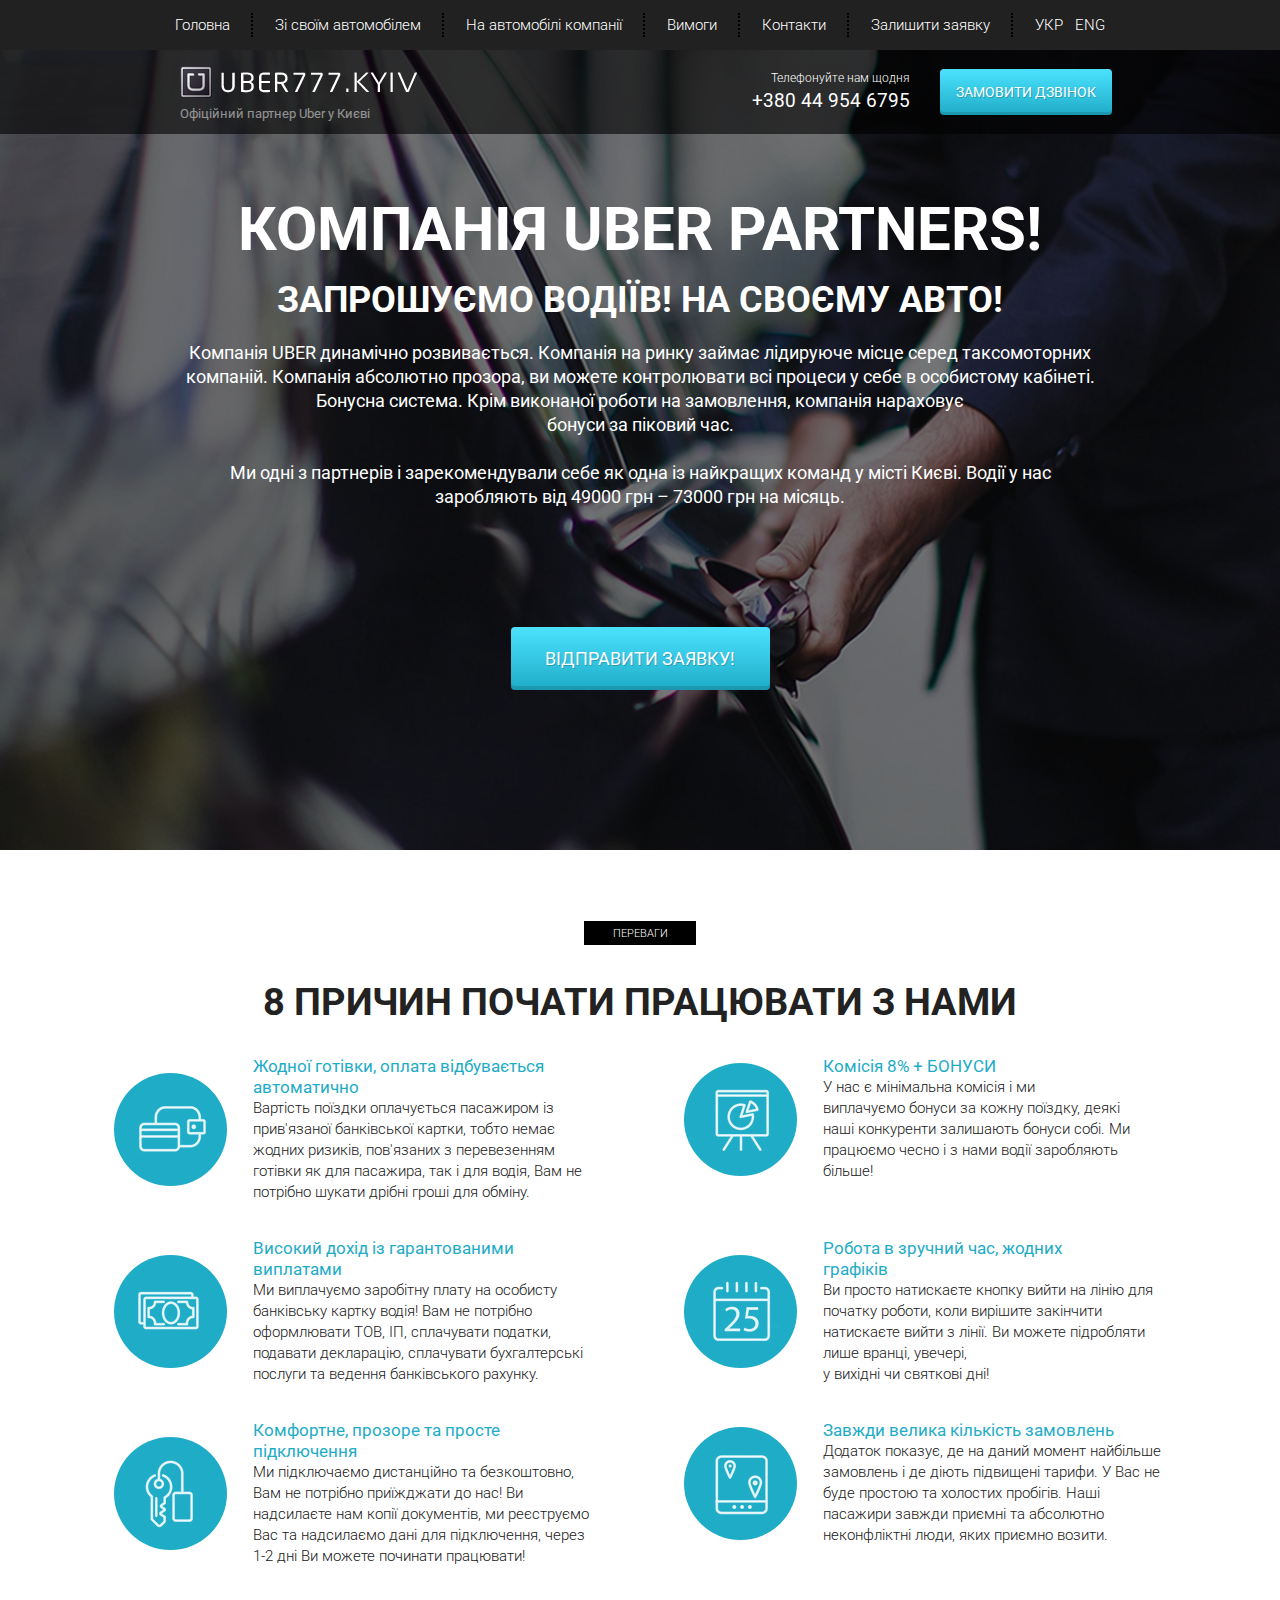
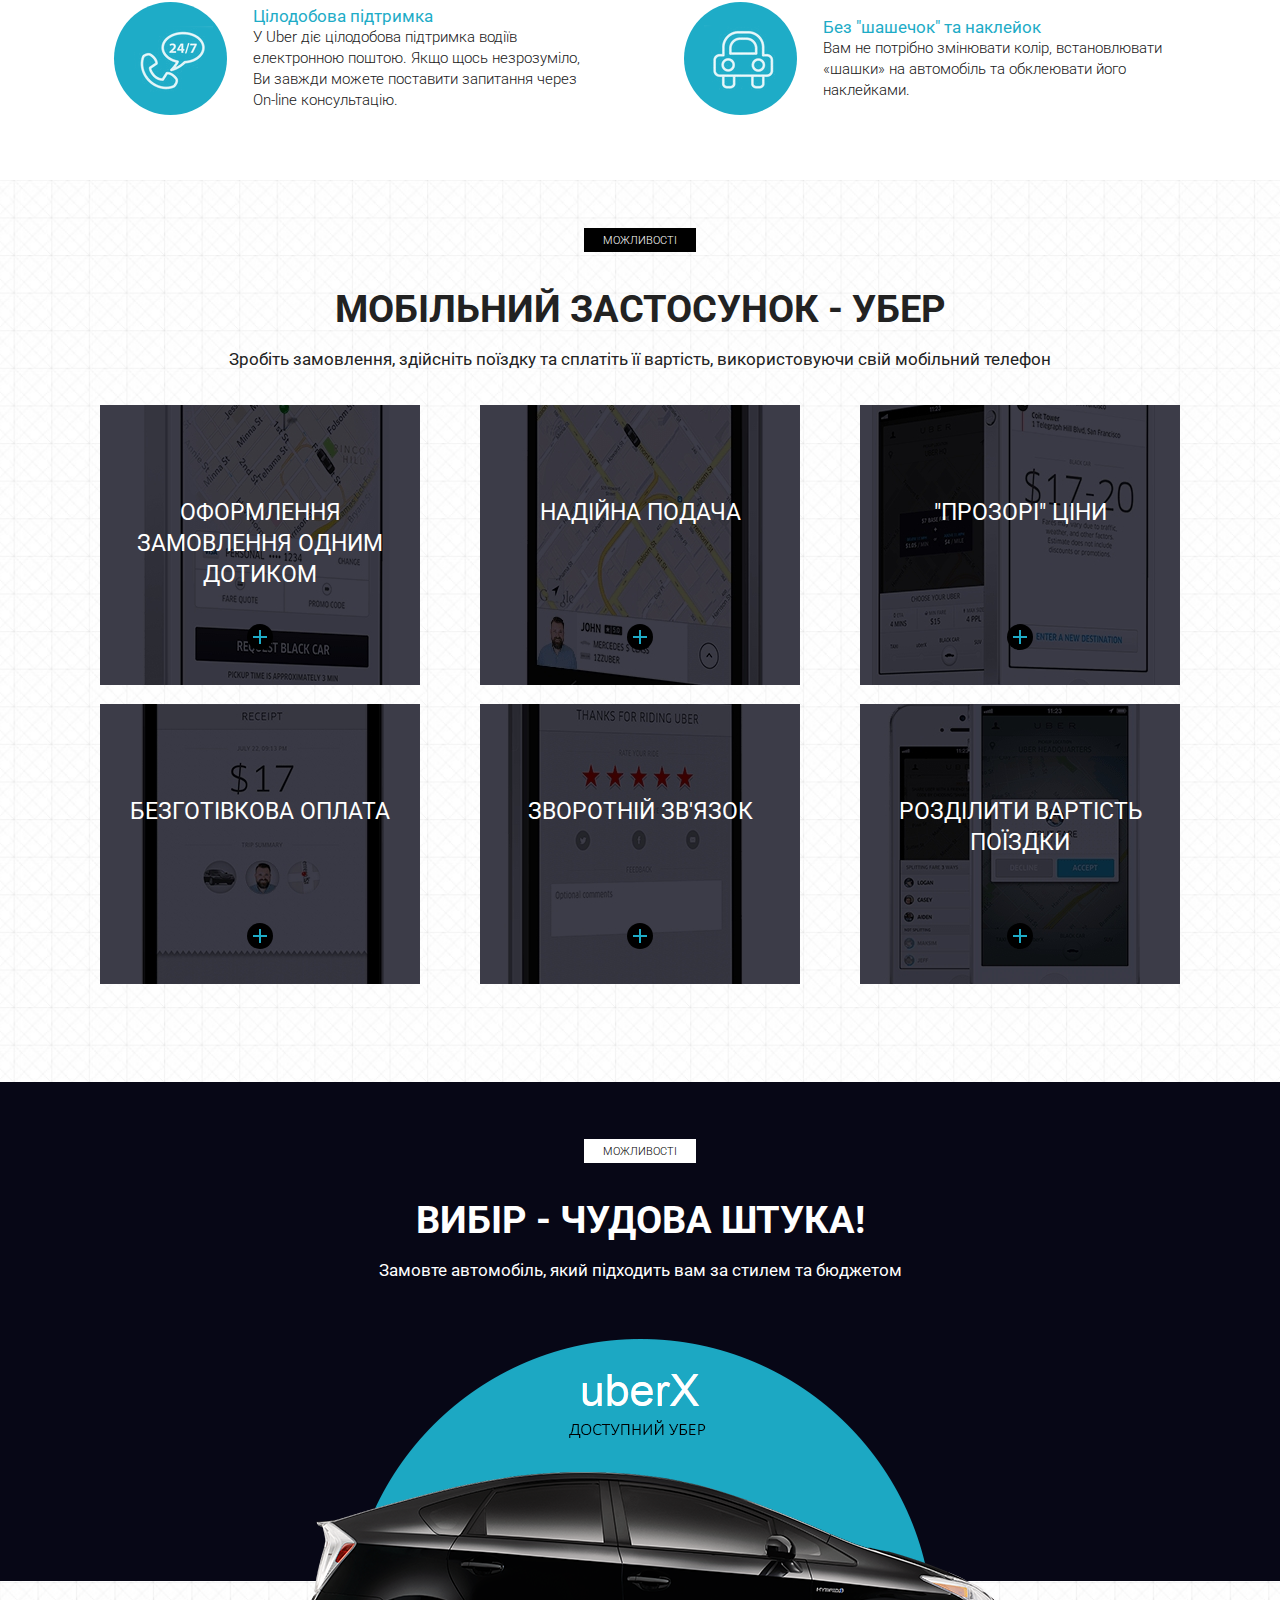
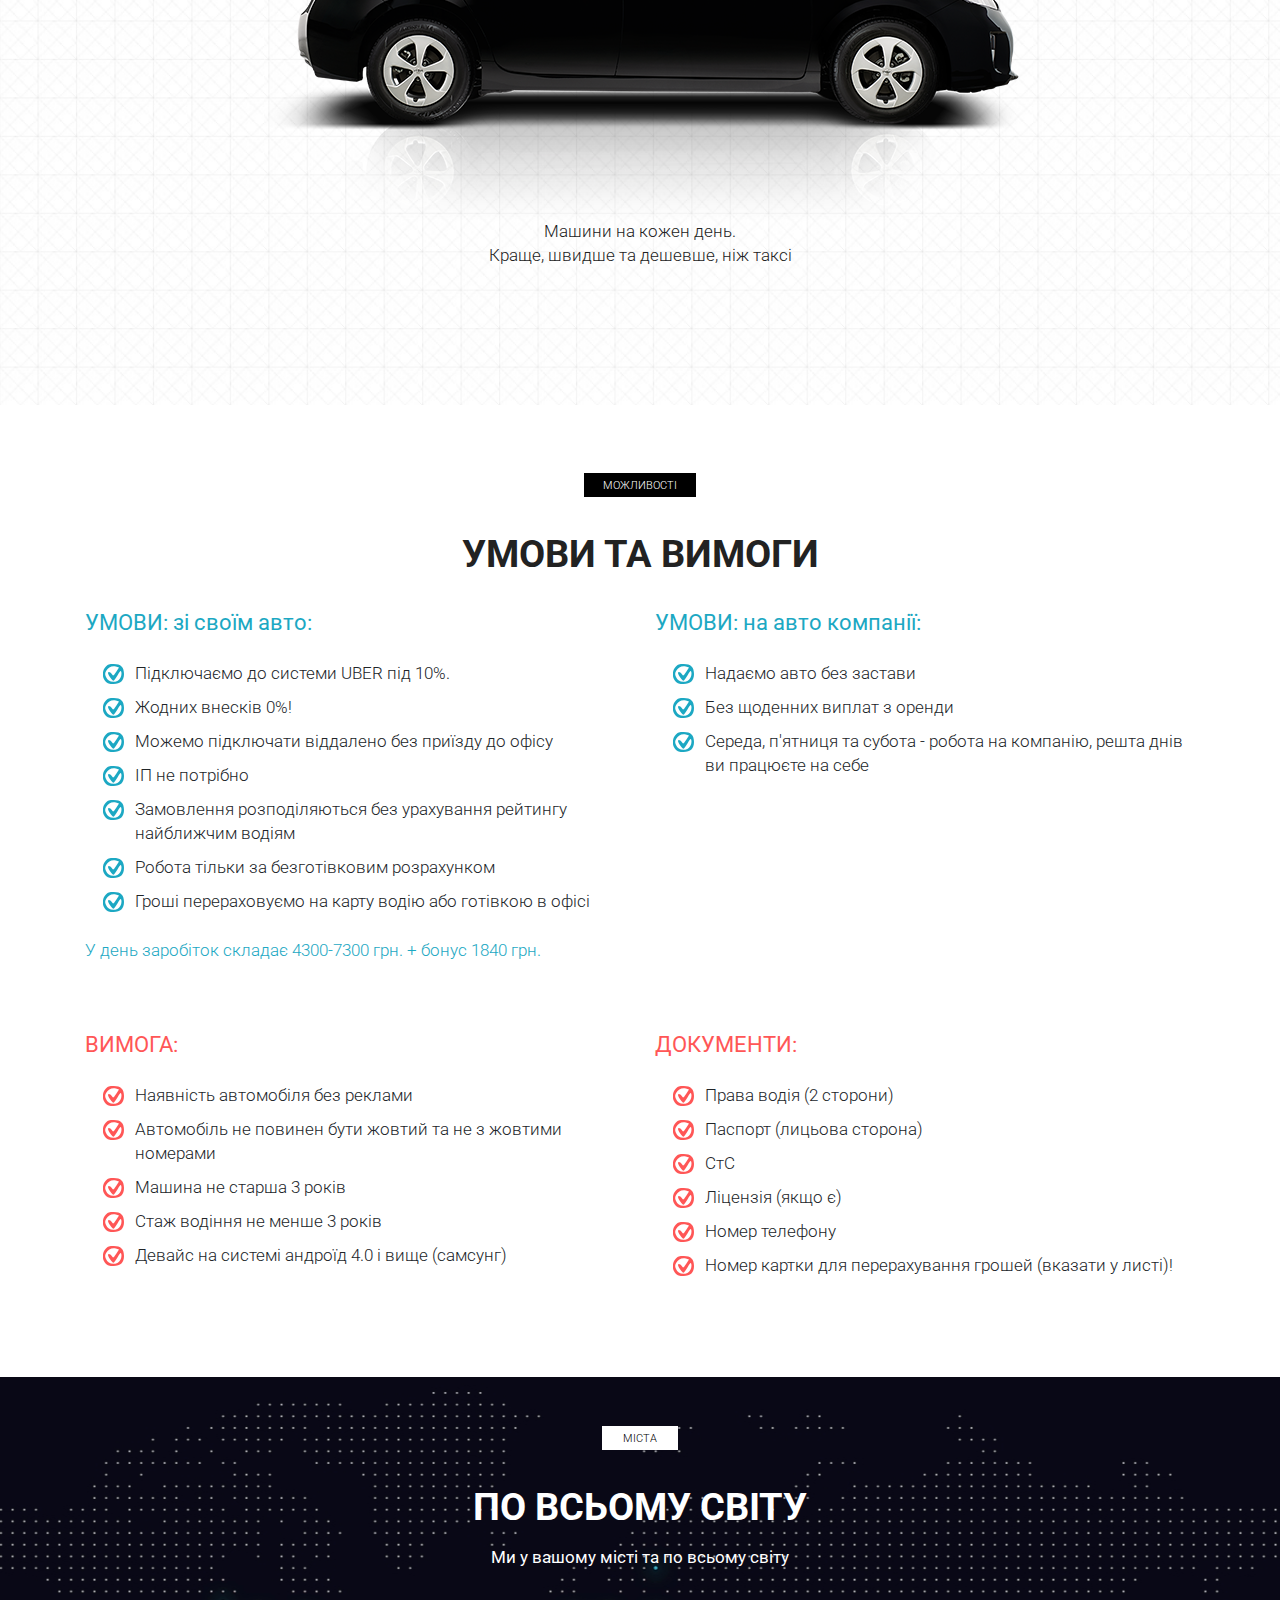
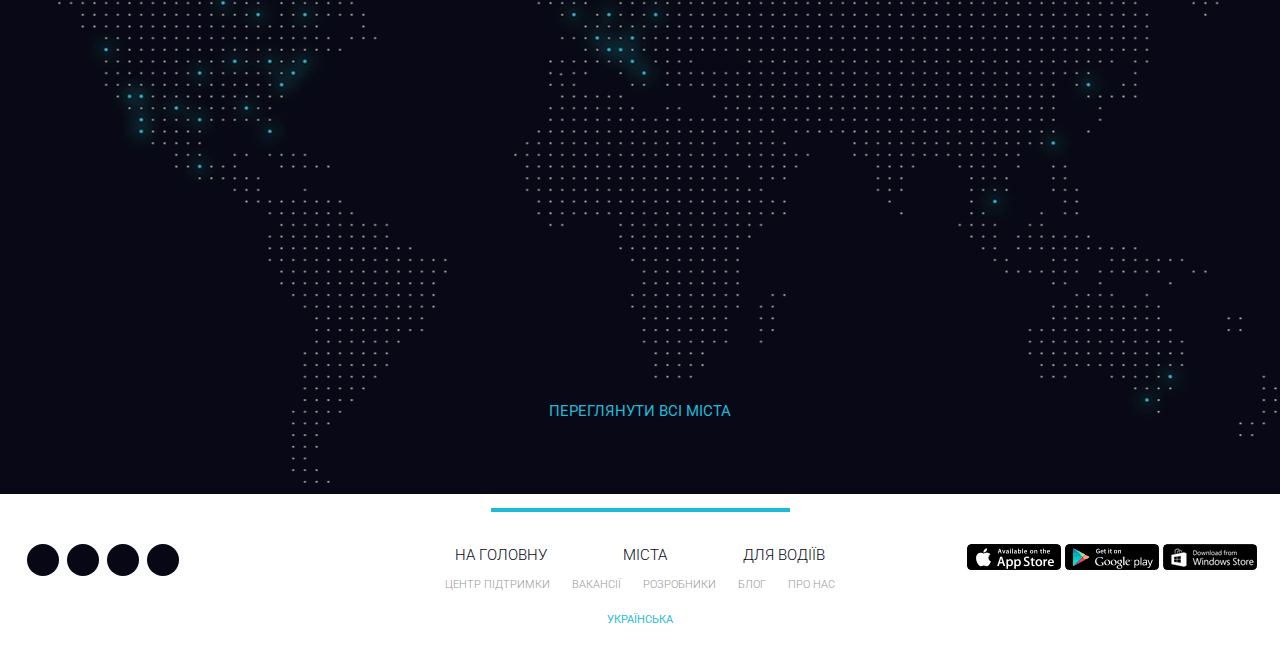
<file: index.html>
<!DOCTYPE html>
<html lang="uk">
<head>
    <meta charset="UTF-8">
    <meta name="viewport" content="width=device-width, initial-scale=1.0">
    <meta http-equiv="X-UA-Compatible" content="ie=edge">
    <title>Uber</title>
    <link rel="shortcut icon" href="icons/favicon.ico" type="image/x-icon">
    <link href="https://fonts.googleapis.com/css?family=Roboto:300,400,700&amp;subset=cyrillic-ext" rel="stylesheet">
    <link rel="stylesheet" href="css/bootstrap-reboot.min.css">
    <link rel="stylesheet" href="css/bootstrap-grid.min.css">
    <link rel="stylesheet" href="https://use.fontawesome.com/releases/v5.8.2/css/all.css" integrity="sha384-oS3vJWv+0UjzBfQzYUhtDYW+Pj2yciDJxpsK1OYPAYjqT085Qq/1cq5FLXAZQ7Ay" crossorigin="anonymous">
    <link rel="stylesheet" href="css/style.min.css">
</head>
<body>
    <header>
        <nav>
            <div class="container">
                <ul class="menu">
                    <li class="menu_item"><a href="#" class="menu_link">Головна</a></li>
                    <li class="menu_item"><a href="#require" class="menu_link">Зі своїм автомобілем</a></li>
                    <li class="menu_item"><a href="#require" class="menu_link">На автомобілі компанії</a></li>
                    <li class="menu_item"><a href="#require" class="menu_link">Вимоги</a></li>
                    <li class="menu_item"><a href="#" class="menu_link">Контакти</a></li>
                    <li class="menu_item"><a href="#" class="menu_link">Залишити заявку</a></li>
                    <div class="language">
                        <a href="#" class="ua menu_link">УКР</a>
                        |
                        <a href="eng/src/index.html" class="eng menu_link">ENG</a>
                    </div>
                </ul>
            </div>
            <div class="hamburger">
                <span></span>
                <span></span>
                <span></span>
            </div>
        </nav>
        <div class="subheader">
            <div class="container">
                <div class="row">
                    <div class="col-6 col-md-4 offset-md-1">
                        <a href="#" class="subheader_logo"><img src="icons/logo_1.png" alt="logo"></a>
                        <div class="subheader_official">Офіційний партнер Uber у Києві</div>
                    </div>
    
                    <div class="xs-hidden col-md-3 offset-md-1 col-xl-2 offset-xl-2">
                        <div class="subheader_call">Телефонуйте нам щодня</div>
                        <a href="tel:+380449546795" class="subheader_phone">+380 44 954 6795</a>
                    </div>
    
                    <div class="col-6 col-md-3">
                        <a href="tel:+380449546795" class="xs-visible subheader_phone">+380 44 954 6795</a>
                        <button class="subheader_btn">замовити дзвінок</button>
                    </div>
                </div>
            </div>
        </div>
    </header>

    <section class="promo">
        <div class="container">
            <div class="row">
                <div class="col-md-12 offset-md-0 col-lg-10 offset-lg-1">
                    <h1 class="promo_header">КОМПАНІЯ UBER PARTNERS!</h1>
                    <h2 class="promo_subheader">ЗАПРОШУЄМО ВОДІЇВ! НА СВОЄМУ АВТО!</h2>
                        <div class="promo_descr">Компанія UBER динамічно розвивається. Компанія на ринку займає лідируюче місце серед таксомоторних компаній. Компанія абсолютно прозора, ви можете контролювати всі процеси у себе в особистому кабінеті. Бонусна система. Крім виконаної роботи на замовлення,
                        компанія нараховує
                        <br>
                        бонуси за піковий час.
                        <br><br>
                        Ми одні з партнерів і зарекомендували себе як одна із найкращих команд у місті Києві. Водії у нас заробляють від 49000 грн – 73000 грн на місяць.
                    </div>
                    <button class="promo_btn">ВІДПРАВИТИ ЗАЯВКУ!</button>
                </div>
            </div>
        </div>
    </section>

    <section class="reasons">
        <div class="container">
            <div class="label">переваги</div>
            <h2 class="title">8 причин почати працювати з нами</h2>
            <div class="row">
                <div class="col-md-6">
                    <div class="reasons_block">
                        <div class="reasons_round">
                            <img src="icons/reasons/reason_1.png" alt="reason">
                        </div>
                        <div class="reasons_descr">
                            <div class="reasons_subtitle">Жодної готівки, оплата відбувається автоматично</div>
                            <div class="reasons_text">
                                Вартість поїздки оплачується пасажиром із прив'язаної банківської картки, тобто немає жодних ризиків, пов'язаних з перевезенням готівки як для пасажира, так і для водія, Вам не потрібно шукати дрібні гроші для обміну.
                            </div>
                        </div>
                    </div>
                </div>
                <div class="col-md-6">
                    <div class="reasons_block">
                        <div class="reasons_round">
                            <img src="icons/reasons/reason_2.png" alt="reason">
                        </div>
                        <div class="reasons_descr">
                            <div class="reasons_subtitle">Комісія 8% + БОНУСИ</div>
                            <div class="reasons_text">
                                У нас є мінімальна комісія і ми
                                <br>
                                виплачуємо бонуси за кожну поїздку, 
                                деякі 
                                <br>
                                наші конкуренти залишають бонуси
                                собі. Ми працюємо чесно і з нами водії
                                заробляють більше!
                            </div>
                        </div>
                    </div>
                </div>
                <div class="col-md-6">
                    <div class="reasons_block">
                        <div class="reasons_round">
                            <img src="icons/reasons/reason_3.png" alt="reason">
                        </div>
                        <div class="reasons_descr">
                            <div class="reasons_subtitle">Високий дохід із гарантованими виплатами</div>
                            <div class="reasons_text">
                                Ми виплачуємо заробітну плату на особисту банківську картку водія! Вам не потрібно оформлювати ТОВ, ІП, сплачувати податки, подавати декларацію, сплачувати бухгалтерські послуги та ведення банківського рахунку.
                            </div>
                        </div>
                    </div>
                </div>
                <div class="col-md-6">
                    <div class="reasons_block">
                        <div class="reasons_round">
                            <img src="icons/reasons/reason_4.png" alt="reason">
                        </div>
                        <div class="reasons_descr">
                            <div class="reasons_subtitle">Робота в зручний час, жодних 
                            <br>
                            графіків</div>
                            <div class="reasons_text">
                                Ви просто натискаєте кнопку вийти на лінію для початку роботи, коли вирішите закінчити натискаєте вийти з лінії. Ви можете підробляти лише вранці, увечері, 
                                <br>
                                у вихідні чи святкові дні!
                            </div>
                        </div>
                    </div>
                </div>
                <div class="col-md-6">
                    <div class="reasons_block">
                        <div class="reasons_round">
                            <img src="icons/reasons/reason_5.png" alt="reason">
                        </div>
                        <div class="reasons_descr">
                            <div class="reasons_subtitle">Комфортне, прозоре та просте підключення</div>
                            <div class="reasons_text">
                                Ми підключаємо дистанційно та безкоштовно, Вам не потрібно приїжджати до нас! Ви надсилаєте нам копії документів, ми реєструємо Вас та надсилаємо дані для підключення, через 1-2 дні Ви можете починати працювати!
                            </div>
                        </div>
                    </div>
                </div>
                <div class="col-md-6">
                    <div class="reasons_block">
                        <div class="reasons_round">
                            <img src="icons/reasons/reason_6.png" alt="reason">
                        </div>
                        <div class="reasons_descr">
                            <div class="reasons_subtitle">Завжди велика кількість замовлень</div>
                            <div class="reasons_text">
                                Додаток показує, де на даний момент найбільше замовлень і де діють підвищені тарифи. У Вас не буде простою та холостих пробігів. Наші пасажири завжди приємні та абсолютно неконфліктні люди, яких приємно возити.
                            </div>
                        </div>
                    </div>
                </div>
                <div class="col-md-6">
                    <div class="reasons_block">
                        <div class="reasons_round">
                            <img src="icons/reasons/reason_7.png" alt="reason">
                        </div>
                        <div class="reasons_descr">
                            <div class="reasons_subtitle">Цілодобова підтримка</div>
                            <div class="reasons_text">
                                У Uber діє цілодобова підтримка водіїв електронною поштою. Якщо щось незрозуміло, Ви завжди можете поставити запитання через On-line консультацію.
                            </div>
                        </div>
                    </div>
                </div>
                <div class="col-md-6">
                    <div class="reasons_block">
                        <div class="reasons_round">
                            <img src="icons/reasons/reason_8.png" alt="reason">
                        </div>
                        <div class="reasons_descr">
                            <div class="reasons_subtitle">Без "шашечок" та наклейок</div>
                            <div class="reasons_text">
                                Вам не потрібно змінювати колір, встановлювати «шашки» на автомобіль та обклеювати його наклейками.
                            </div>
                        </div>
                    </div>
                </div>
            </div>
        </div>
    </section>

    <section class="mobile">
        <div class="container">
            <div class="label">можливості</div>
            <h2 class="title">мобільний застосунок - убер</h2>
            <div class="subtitle">Зробіть замовлення, здійсніть поїздку та сплатіть її вартість, використовуючи свій мобільний телефон</div>

            <div class="row">
                <div class="col-md-6 col-lg-4">
                    <div class="mobile_item mobile_item_1">
                        <div class="mobile_item_subtitle">
                            оформлення замовлення одним дотиком
                        </div>
                        <div class="mobile_item_plus"></div>
                    </div>
                </div>
                <div class="col-md-6 col-lg-4">
                    <div class="mobile_item mobile_item_2">
                        <div class="mobile_item_subtitle">
                            надійна подача
                        </div>
                        <div class="mobile_item_plus"></div>
                    </div>
                </div>
                <div class="col-md-6 col-lg-4">
                    <div class="mobile_item mobile_item_3">
                        <div class="mobile_item_subtitle">
                            "прозорі" ціни
                        </div>
                        <div class="mobile_item_plus"></div>
                    </div>
                </div>
                <div class="col-md-6 col-lg-4">
                    <div class="mobile_item mobile_item_4">
                        <div class="mobile_item_subtitle">
                            безготівкова оплата
                        </div>
                        <div class="mobile_item_plus"></div>
                    </div>
                </div>
                <div class="col-md-6 col-lg-4">
                    <div class="mobile_item mobile_item_5">
                        <div class="mobile_item_subtitle">
                            Зворотній зв'язок
                        </div>
                        <div class="mobile_item_plus"></div>
                    </div>
                </div>
                <div class="col-md-6 col-lg-4">
                    <div class="mobile_item mobile_item_6">
                        <div class="mobile_item_subtitle">
                            розділити вартість поїздки
                        </div>
                        <div class="mobile_item_plus"></div>
                    </div>
                </div>
            </div>
        </div>
    </section>

    <section class="choice">
        <div class="container">
            <div class="black"></div>
            <div class="label label_white">можливості</div>
            <h2 class="title title_white hidden-320">Вибір - чудова штука!</h2>
            <div class="subtitle subtitle_white hidden-320">Замовте автомобіль, який підходить вам за стилем та бюджетом</div>

            <img src="img/car.png" alt="uber car" class="choice_img">
            <div class="choice_descr">
                Машини на кожен день.<br>
                Краще, швидше та дешевше, ніж таксі
            </div>
        </div>
    </section>

    <section class="require" id="require">
        <div class="container">
            <div class="label">можливості</div>
            <h2 class="title">умови та вимоги</h2>
        <div class="row">
            <div class="col-md-6">
                <div class="require_block">
                    <div class="require_title">
                        УМОВИ: зі своїм авто:
                    </div>
                    <ul class="require_list">
                        <li>Підключаємо до системи UBER під 10%.</li>
                        <li>
                            Жодних внесків 0%!
                        </li>
                        <li>
                            Можемо підключати віддалено без приїзду до офісу
                        </li>
                        <li>
                            ІП не потрібно
                        </li>
                        <li>
                            Замовлення розподіляються без урахування рейтингу найближчим водіям
                        </li>
                        <li>
                            Робота тільки за безготівковим розрахунком
                        </li>
                        <li>
                            Гроші перераховуємо на карту водію або готівкою в офісі
                        </li>
                    </ul>
                    <div class="require_descr">
                        У день заробіток складає 4300-7300 грн. + бонус 1840 грн.
                    </div>
                </div>
            </div>
            <div class="col-md-6">
                <div class="require_block">
                    <div class="require_title">
                        УМОВИ: на авто компанії:
                    </div>
                    <ul class="require_list">
                        <li>
                            Надаємо авто без застави
                        </li>
                        <li>
                            Без щоденних виплат з оренди
                        </li>
                        <li>
                            Середа, п'ятниця та субота - робота на компанію, решта днів ви працюєте на себе
                        </li>
                    </ul>
                </div>
            </div>
            <div class="col-md-6">
                <div class="require_block require_block_nmb warning">
                    <div class="require_title">
                        ВИМОГА:
                    </div>
                    <ul class="require_list">
                        <li>
                            Наявність автомобіля без реклами
                        </li>
                        <li>
                            Автомобіль не повинен бути жовтий та не з жовтими номерами
                        </li>
                        <li>
                            Машина не старша 3 років
                        </li>
                        <li>
                            Стаж водіння не менше 3 років
                        </li>
                        <li>
                            Девайс на системі андроїд 4.0 і вище (самсунг)
                        </li>
                    </ul>
                </div>
            </div>
            <div class="col-md-6">
                <div class="require_block require_block_nmb warning">
                    <div class="require_title">
                        ДОКУМЕНТИ:
                    </div>
                    <ul class="require_list">
                        <li>
                            Права водія (2 сторони)
                        </li>
                        <li>
                            Паспорт (лицьова сторона)
                        </li>
                        <li>
                            СтС
                        </li>
                        <li>
                            Ліцензія (якщо є)
                        </li>
                        <li>
                            Номер телефону
                        </li>
                        <li>
                            Номер картки для перерахування грошей (вказати у листі)!
                        </li>
                    </ul>
                </div>
            </div>
        </div>
        </div>
    </section>

    <section class="world">
        <div class="container">
            <div class="label label_white label_min">міста</div>
            <h2 class="title title_white">По всьому світу</h2>
            <div class="subtitle subtitle_white">Ми у вашому місті та по всьому світу</div>

            <a href="#" class="world_link">переглянути всі міста</a>
        </div>
    </section>

    <footer>
        <div class="footer_divider"></div>
        <div class="footer_wrapper">
            <div>
                <div class="footer_social">
                    <a href="https://www.facebook.com/uber" class="footer_social_item">
                        <i class="fab fa-facebook-f"></i>
                    </a>
                    <a href="https://twitter.com/uber" class="footer_social_item">
                        <i class="fab fa-twitter"></i>
                    </a>
                    <a href="https://www.linkedin.com/company/uber-com" class="footer_social_item">
                        <i class="fab fa-linkedin"></i>
                    </a>
                    <a href="https://www.instagram.com/uber/" class="footer_social_item">
                        <i class="fab fa-instagram"></i>
                    </a>
                </div>
            </div>
            <div>
                <div class="footer_links">
                    <div class="footer_links_main">
                        <a href="#">На головну</a>
                        <a href="#">міста</a>
                        <a href="#">для водіїв</a>
                    </div>
                    <div class="footer_links_sub">
                        <a href="#">центр підтримки</a>
                        <a href="#">вакансії</a>
                        <a href="#">розробники</a>
                        <a href="#">блог</a>
                        <a href="#">про нас</a>
                    </div>
                    <a href="#" class="footer_links_lang">Українська</a>
                </div>
            </div>
            <div>
                <div class="footer_mobile">
                    <a href="https://apps.apple.com/us/app/uber-request-a-ride/id368677368">
                        <img src="img/app_store.png" alt="App Store">
                    </a>
                    <a href="https://play.google.com/store/apps/details?id=com.ubercab&hl=uk&gl=US">
                        <img src="img/google_play.png" alt="Google play">
                    </a>
                    <a href="https://apps.microsoft.com/store/detail/uber/9WZDNCRFHXRD?hl=en-us&gl=US">
                        <img src="img/windows_store.png" alt="Windows store">
                    </a>
                </div>
            </div>
        </div>
    </footer>

    <script src="js/script.js"></script>
</body>
</html>
</file>
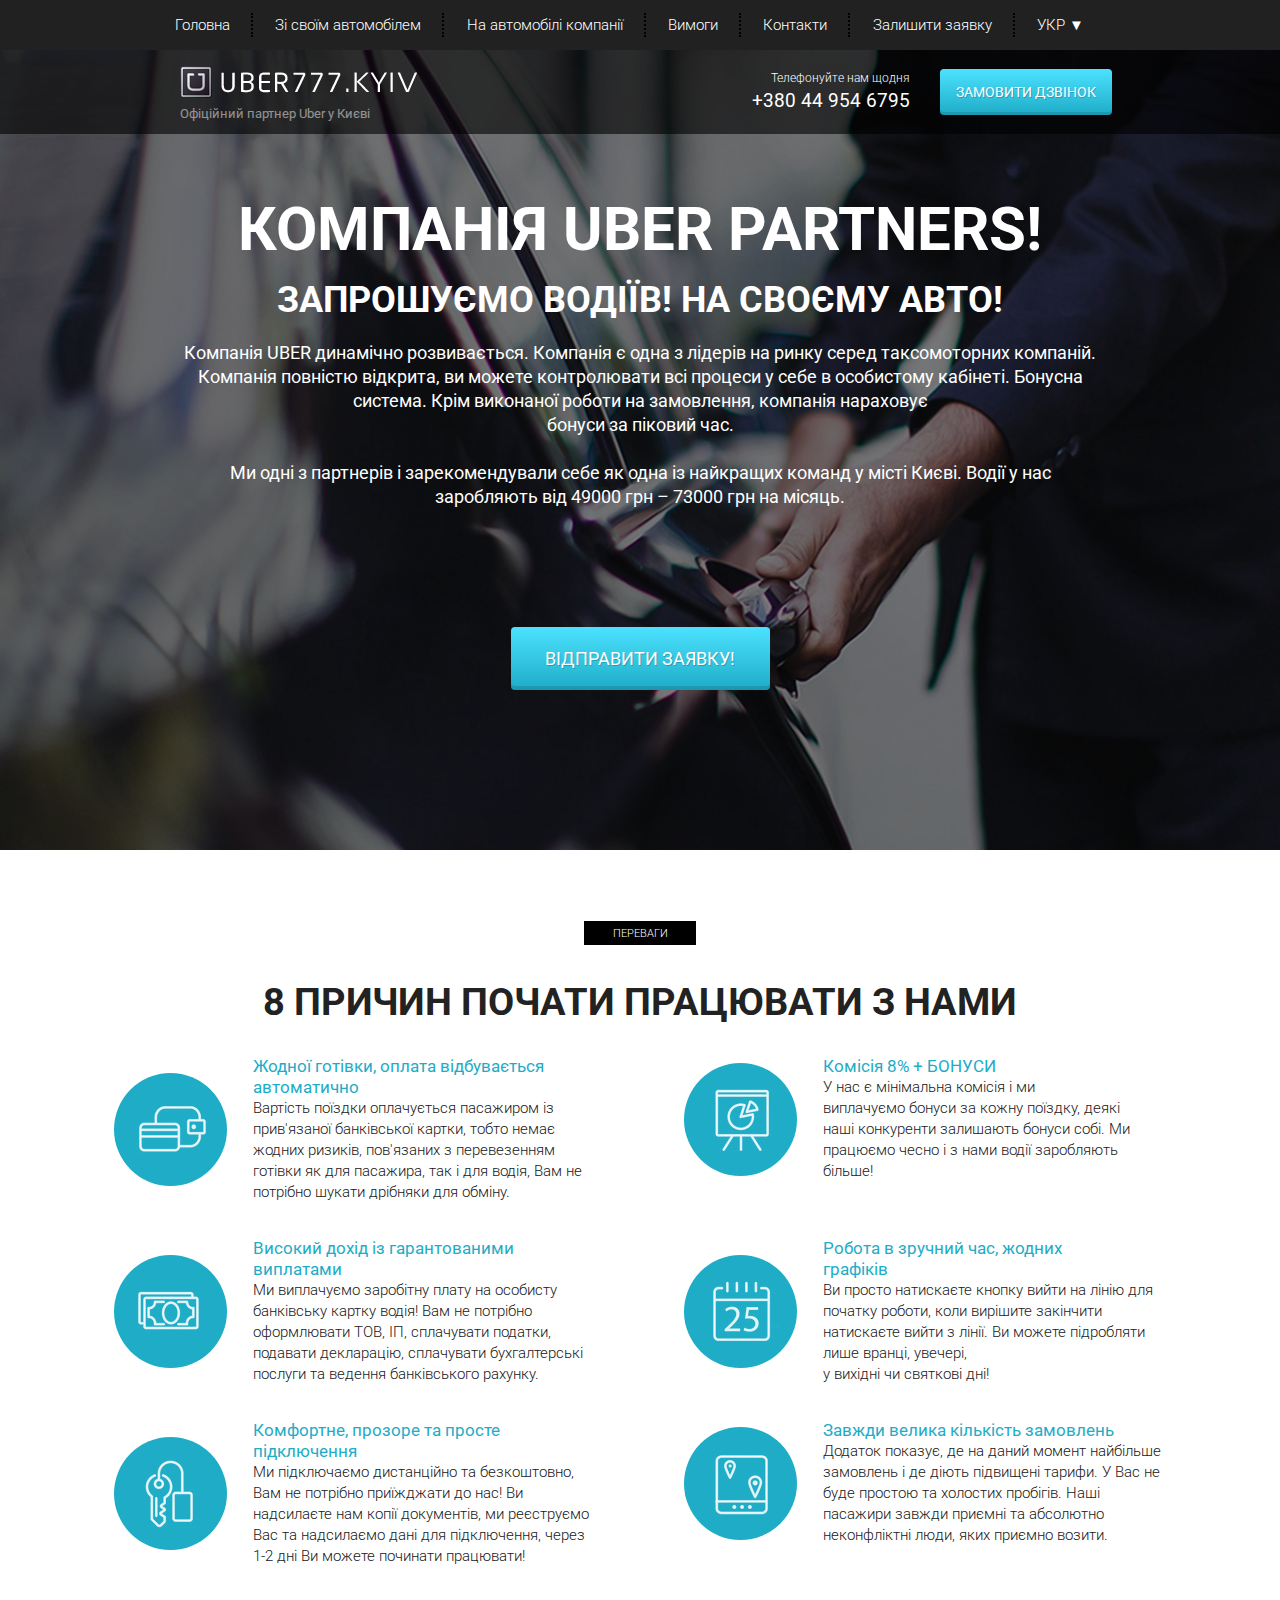
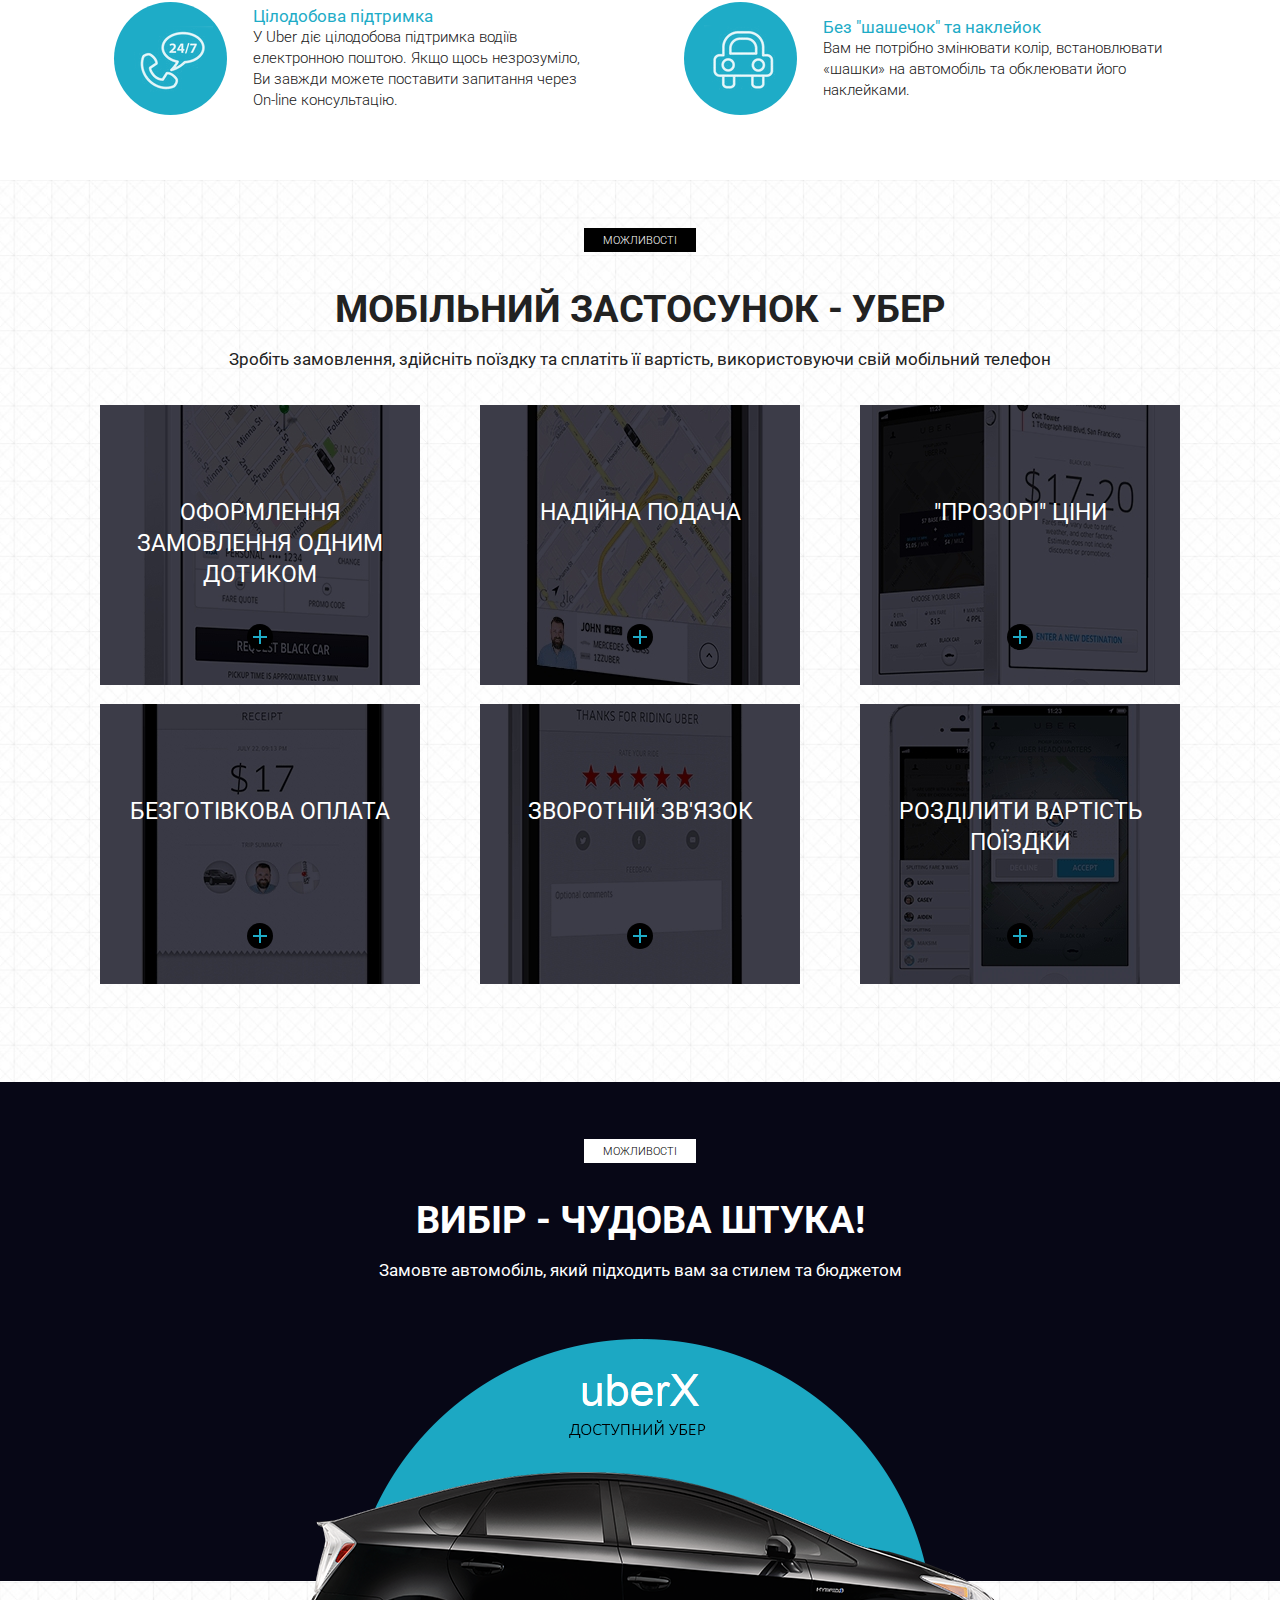
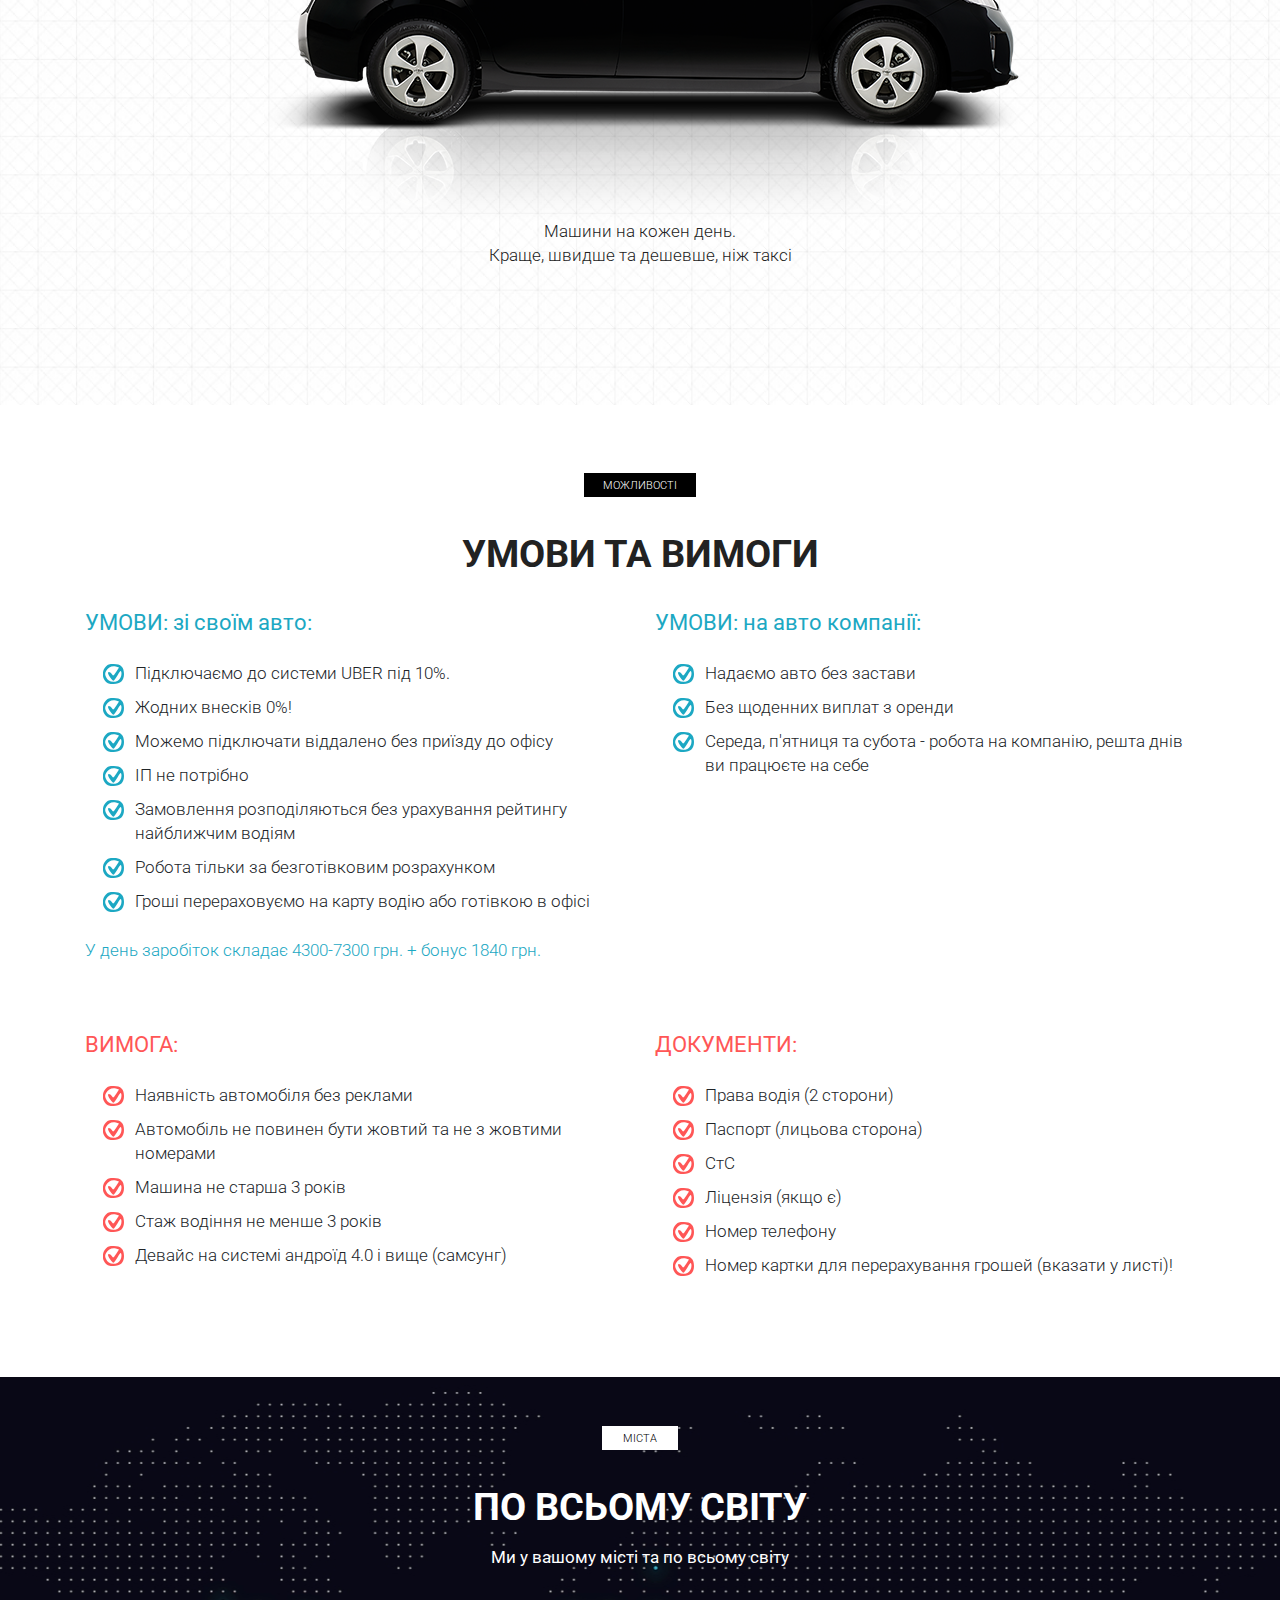
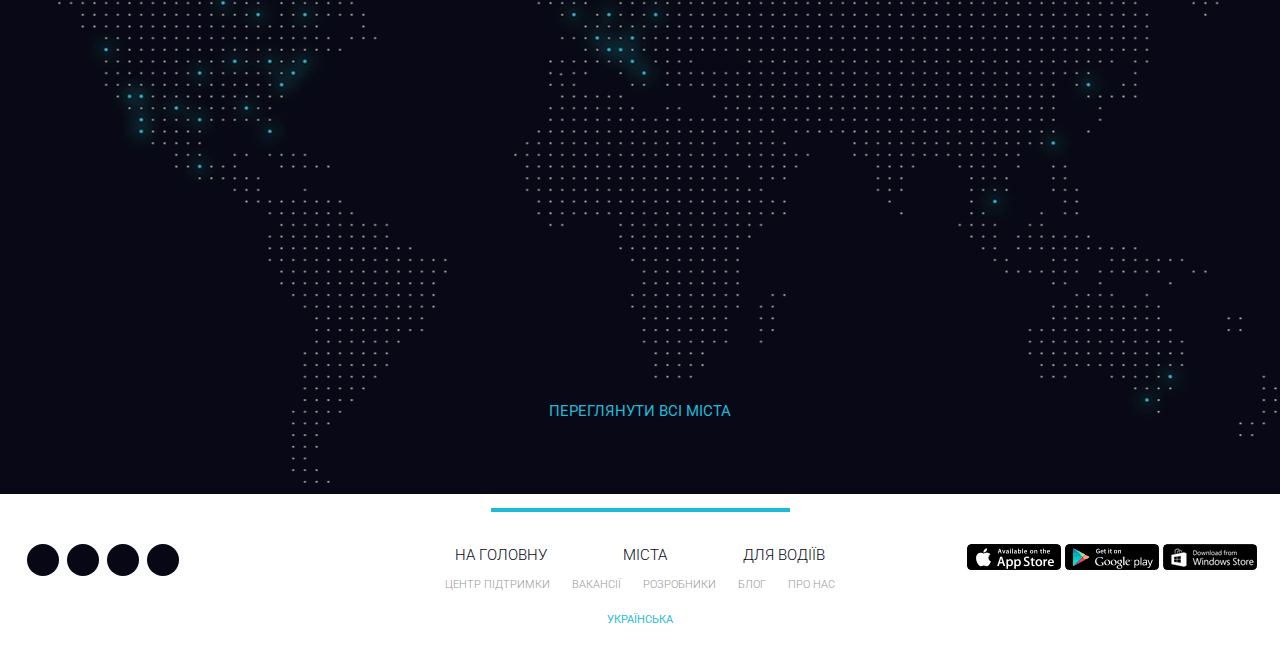
<file: css/index.html>
<!DOCTYPE html>
<html lang="uk">
<head>
    <meta charset="UTF-8">
    <meta name="viewport" content="width=device-width, initial-scale=1.0">
    <meta http-equiv="X-UA-Compatible" content="ie=edge">
    <title>Uber</title>
    <link rel="shortcut icon" href="icons/favicon.ico" type="image/x-icon">
    <link href="https://fonts.googleapis.com/css?family=Roboto:300,400,700&amp;subset=cyrillic-ext" rel="stylesheet">
    <link rel="stylesheet" href="css/bootstrap-reboot.min.css">
    <link rel="stylesheet" href="css/bootstrap-grid.min.css">
    <link rel="stylesheet" href="https://use.fontawesome.com/releases/v5.8.2/css/all.css" integrity="sha384-oS3vJWv+0UjzBfQzYUhtDYW+Pj2yciDJxpsK1OYPAYjqT085Qq/1cq5FLXAZQ7Ay" crossorigin="anonymous">
    <link rel="stylesheet" href="css/style.min.css">
</head>
<body>
    <header>
        <nav>
            <div class="container">
                <ul class="menu">
                    <li class="menu_item"><a href="#" class="menu_link">Головна</a></li>
                    <li class="menu_item"><a href="#require" class="menu_link">Зі своїм автомобілем</a></li>
                    <li class="menu_item"><a href="#require" class="menu_link">На автомобілі компанії</a></li>
                    <li class="menu_item"><a href="#require" class="menu_link">Вимоги</a></li>
                    <li class="menu_item"><a href="#" class="menu_link">Контакти</a></li>
                    <li class="menu_item"><a href="#" class="menu_link">Залишити заявку</a></li>
                    <li class="menu_item language_mobile">
                        <a href="index.html" class="ua menu_link">УКР</a>
                        <a href="eng/src/index.html" class="eng menu_link">ENG</a>
                        <a href="de/src/index.html" class="deu menu_link">DEU</a>
                    </li>
                    <li class="menu_item menu_dropdown"><a href="#" class="menu_link language">УКР ▼</a>
                        <ul class="language_content">
                            <a href="index.html" class="menu_link">УКР</a>
                            <a href="eng/src/index.html" class="menu_link">ENG</a>
                            <a href="de/src/index.html" class="menu_link">DEU</a>
                        </ul>
                    </li>
                </ul>
            </div>
            <div class="hamburger">
                <span></span>
                <span></span>
                <span></span>
            </div>
        </nav>
        <div class="subheader">
            <div class="container">
                <div class="row">
                    <div class="col-6 col-md-4 offset-md-1">
                        <a href="#" class="subheader_logo"><img src="icons/logo_1.png" alt="logo"></a>
                        <div class="subheader_official">Офіційний партнер Uber у Києві</div>
                    </div>
    
                    <div class="xs-hidden col-md-3 offset-md-1 col-xl-2 offset-xl-2">
                        <div class="subheader_call">Телефонуйте нам щодня</div>
                        <a href="tel:+380449546795" class="subheader_phone">+380 44 954 6795</a>
                    </div>
    
                    <div class="col-6 col-md-3">
                        <a href="tel:+380449546795" class="xs-visible subheader_phone">+380 44 954 6795</a>
                        <button class="subheader_btn">замовити дзвінок</button>
                    </div>
                </div>
            </div>
        </div>
    </header>

    <section class="promo">
        <div class="container">
            <div class="row">
                <div class="col-md-12 offset-md-0 col-lg-10 offset-lg-1">
                    <h1 class="promo_header">КОМПАНІЯ UBER PARTNERS!</h1>
                    <h2 class="promo_subheader">ЗАПРОШУЄМО ВОДІЇВ! НА СВОЄМУ АВТО!</h2>
                        <div class="promo_descr">Компанія UBER динамічно розвивається. Компанія є одна з лідерів на ринку серед таксомоторних компаній. Компанія повністю відкрита, ви можете контролювати всі процеси у себе в особистому кабінеті. Бонусна система. Крім виконаної роботи на замовлення,
                        компанія нараховує
                        <br>
                        бонуси за піковий час.
                        <br><br>
                        Ми одні з партнерів і зарекомендували себе як одна із найкращих команд у місті Києві. Водії у нас заробляють від 49000 грн – 73000 грн на місяць.
                    </div>
                    <button class="promo_btn">ВІДПРАВИТИ ЗАЯВКУ!</button>
                </div>
            </div>
        </div>
    </section>

    <section class="reasons">
        <div class="container">
            <div class="label">переваги</div>
            <h2 class="title">8 причин почати працювати з нами</h2>
            <div class="row">
                <div class="col-md-6">
                    <div class="reasons_block">
                        <div class="reasons_round">
                            <img src="icons/reasons/reason_1.png" alt="reason">
                        </div>
                        <div class="reasons_descr">
                            <div class="reasons_subtitle">Жодної готівки, оплата відбувається автоматично</div>
                            <div class="reasons_text">
                                Вартість поїздки оплачується пасажиром із прив'язаної банківської картки, тобто немає жодних ризиків, пов'язаних з перевезенням готівки як для пасажира, так і для водія, Вам не потрібно шукати дрібняки для обміну.
                            </div>
                        </div>
                    </div>
                </div>
                <div class="col-md-6">
                    <div class="reasons_block">
                        <div class="reasons_round">
                            <img src="icons/reasons/reason_2.png" alt="reason">
                        </div>
                        <div class="reasons_descr">
                            <div class="reasons_subtitle">Комісія 8% + БОНУСИ</div>
                            <div class="reasons_text">
                                У нас є мінімальна комісія і ми
                                <br>
                                виплачуємо бонуси за кожну поїздку, 
                                деякі 
                                <br>
                                наші конкуренти залишають бонуси
                                собі. Ми працюємо чесно і з нами водії
                                заробляють більше!
                            </div>
                        </div>
                    </div>
                </div>
                <div class="col-md-6">
                    <div class="reasons_block">
                        <div class="reasons_round">
                            <img src="icons/reasons/reason_3.png" alt="reason">
                        </div>
                        <div class="reasons_descr">
                            <div class="reasons_subtitle">Високий дохід із гарантованими виплатами</div>
                            <div class="reasons_text">
                                Ми виплачуємо заробітну плату на особисту банківську картку водія! Вам не потрібно оформлювати ТОВ, ІП, сплачувати податки, подавати декларацію, сплачувати бухгалтерські послуги та ведення банківського рахунку.
                            </div>
                        </div>
                    </div>
                </div>
                <div class="col-md-6">
                    <div class="reasons_block">
                        <div class="reasons_round">
                            <img src="icons/reasons/reason_4.png" alt="reason">
                        </div>
                        <div class="reasons_descr">
                            <div class="reasons_subtitle">Робота в зручний час, жодних 
                            <br>
                            графіків</div>
                            <div class="reasons_text">
                                Ви просто натискаєте кнопку вийти на лінію для початку роботи, коли вирішите закінчити натискаєте вийти з лінії. Ви можете підробляти лише вранці, увечері, 
                                <br>
                                у вихідні чи святкові дні!
                            </div>
                        </div>
                    </div>
                </div>
                <div class="col-md-6">
                    <div class="reasons_block">
                        <div class="reasons_round">
                            <img src="icons/reasons/reason_5.png" alt="reason">
                        </div>
                        <div class="reasons_descr">
                            <div class="reasons_subtitle">Комфортне, прозоре та просте підключення</div>
                            <div class="reasons_text">
                                Ми підключаємо дистанційно та безкоштовно, Вам не потрібно приїжджати до нас! Ви надсилаєте нам копії документів, ми реєструємо Вас та надсилаємо дані для підключення, через 1-2 дні Ви можете починати працювати!
                            </div>
                        </div>
                    </div>
                </div>
                <div class="col-md-6">
                    <div class="reasons_block">
                        <div class="reasons_round">
                            <img src="icons/reasons/reason_6.png" alt="reason">
                        </div>
                        <div class="reasons_descr">
                            <div class="reasons_subtitle">Завжди велика кількість замовлень</div>
                            <div class="reasons_text">
                                Додаток показує, де на даний момент найбільше замовлень і де діють підвищені тарифи. У Вас не буде простою та холостих пробігів. Наші пасажири завжди приємні та абсолютно неконфліктні люди, яких приємно возити.
                            </div>
                        </div>
                    </div>
                </div>
                <div class="col-md-6">
                    <div class="reasons_block">
                        <div class="reasons_round">
                            <img src="icons/reasons/reason_7.png" alt="reason">
                        </div>
                        <div class="reasons_descr">
                            <div class="reasons_subtitle">Цілодобова підтримка</div>
                            <div class="reasons_text">
                                У Uber діє цілодобова підтримка водіїв електронною поштою. Якщо щось незрозуміло, Ви завжди можете поставити запитання через On-line консультацію.
                            </div>
                        </div>
                    </div>
                </div>
                <div class="col-md-6">
                    <div class="reasons_block">
                        <div class="reasons_round">
                            <img src="icons/reasons/reason_8.png" alt="reason">
                        </div>
                        <div class="reasons_descr">
                            <div class="reasons_subtitle">Без "шашечок" та наклейок</div>
                            <div class="reasons_text">
                                Вам не потрібно змінювати колір, встановлювати «шашки» на автомобіль та обклеювати його наклейками.
                            </div>
                        </div>
                    </div>
                </div>
            </div>
        </div>
    </section>

    <section class="mobile">
        <div class="container">
            <div class="label">можливості</div>
            <h2 class="title">мобільний застосунок - убер</h2>
            <div class="subtitle">Зробіть замовлення, здійсніть поїздку та сплатіть її вартість, використовуючи свій мобільний телефон</div>

            <div class="row">
                <div class="col-md-6 col-lg-4">
                    <div class="mobile_item mobile_item_1">
                        <div class="mobile_item_subtitle">
                            оформлення замовлення одним дотиком
                        </div>
                        <div class="mobile_item_plus"></div>
                    </div>
                </div>
                <div class="col-md-6 col-lg-4">
                    <div class="mobile_item mobile_item_2">
                        <div class="mobile_item_subtitle">
                            надійна подача
                        </div>
                        <div class="mobile_item_plus"></div>
                    </div>
                </div>
                <div class="col-md-6 col-lg-4">
                    <div class="mobile_item mobile_item_3">
                        <div class="mobile_item_subtitle">
                            "прозорі" ціни
                        </div>
                        <div class="mobile_item_plus"></div>
                    </div>
                </div>
                <div class="col-md-6 col-lg-4">
                    <div class="mobile_item mobile_item_4">
                        <div class="mobile_item_subtitle">
                            безготівкова оплата
                        </div>
                        <div class="mobile_item_plus"></div>
                    </div>
                </div>
                <div class="col-md-6 col-lg-4">
                    <div class="mobile_item mobile_item_5">
                        <div class="mobile_item_subtitle">
                            Зворотній зв'язок
                        </div>
                        <div class="mobile_item_plus"></div>
                    </div>
                </div>
                <div class="col-md-6 col-lg-4">
                    <div class="mobile_item mobile_item_6">
                        <div class="mobile_item_subtitle">
                            розділити вартість поїздки
                        </div>
                        <div class="mobile_item_plus"></div>
                    </div>
                </div>
            </div>
        </div>
    </section>

    <section class="choice">
        <div class="container">
            <div class="black"></div>
            <div class="label label_white">можливості</div>
            <h2 class="title title_white hidden-320">Вибір - чудова штука!</h2>
            <div class="subtitle subtitle_white hidden-320">Замовте автомобіль, який підходить вам за стилем та бюджетом</div>

            <img src="img/car.png" alt="uber car" class="choice_img">
            <div class="choice_descr">
                Машини на кожен день.<br>
                Краще, швидше та дешевше, ніж таксі
            </div>
        </div>
    </section>

    <section class="require" id="require">
        <div class="container">
            <div class="label">можливості</div>
            <h2 class="title">умови та вимоги</h2>
        <div class="row">
            <div class="col-md-6">
                <div class="require_block">
                    <div class="require_title">
                        УМОВИ: зі своїм авто:
                    </div>
                    <ul class="require_list">
                        <li>Підключаємо до системи UBER під 10%.</li>
                        <li>
                            Жодних внесків 0%!
                        </li>
                        <li>
                            Можемо підключати віддалено без приїзду до офісу
                        </li>
                        <li>
                            ІП не потрібно
                        </li>
                        <li>
                            Замовлення розподіляються без урахування рейтингу найближчим водіям
                        </li>
                        <li>
                            Робота тільки за безготівковим розрахунком
                        </li>
                        <li>
                            Гроші перераховуємо на карту водію або готівкою в офісі
                        </li>
                    </ul>
                    <div class="require_descr">
                        У день заробіток складає 4300-7300 грн. + бонус 1840 грн.
                    </div>
                </div>
            </div>
            <div class="col-md-6">
                <div class="require_block">
                    <div class="require_title">
                        УМОВИ: на авто компанії:
                    </div>
                    <ul class="require_list">
                        <li>
                            Надаємо авто без застави
                        </li>
                        <li>
                            Без щоденних виплат з оренди
                        </li>
                        <li>
                            Середа, п'ятниця та субота - робота на компанію, решта днів ви працюєте на себе
                        </li>
                    </ul>
                </div>
            </div>
            <div class="col-md-6">
                <div class="require_block require_block_nmb warning">
                    <div class="require_title">
                        ВИМОГА:
                    </div>
                    <ul class="require_list">
                        <li>
                            Наявність автомобіля без реклами
                        </li>
                        <li>
                            Автомобіль не повинен бути жовтий та не з жовтими номерами
                        </li>
                        <li>
                            Машина не старша 3 років
                        </li>
                        <li>
                            Стаж водіння не менше 3 років
                        </li>
                        <li>
                            Девайс на системі андроїд 4.0 і вище (самсунг)
                        </li>
                    </ul>
                </div>
            </div>
            <div class="col-md-6">
                <div class="require_block require_block_nmb warning">
                    <div class="require_title">
                        ДОКУМЕНТИ:
                    </div>
                    <ul class="require_list">
                        <li>
                            Права водія (2 сторони)
                        </li>
                        <li>
                            Паспорт (лицьова сторона)
                        </li>
                        <li>
                            СтС
                        </li>
                        <li>
                            Ліцензія (якщо є)
                        </li>
                        <li>
                            Номер телефону
                        </li>
                        <li>
                            Номер картки для перерахування грошей (вказати у листі)!
                        </li>
                    </ul>
                </div>
            </div>
        </div>
        </div>
    </section>

    <section class="world">
        <div class="container">
            <div class="label label_white label_min">міста</div>
            <h2 class="title title_white">По всьому світу</h2>
            <div class="subtitle subtitle_white">Ми у вашому місті та по всьому світу</div>

            <a href="#" class="world_link">переглянути всі міста</a>
        </div>
    </section>

    <footer>
        <div class="footer_divider"></div>
        <div class="footer_wrapper">
            <div>
                <div class="footer_social">
                    <a href="https://www.facebook.com/uber" class="footer_social_item">
                        <i class="fab fa-facebook-f"></i>
                    </a>
                    <a href="https://twitter.com/uber" class="footer_social_item">
                        <i class="fab fa-twitter"></i>
                    </a>
                    <a href="https://www.linkedin.com/company/uber-com" class="footer_social_item">
                        <i class="fab fa-linkedin"></i>
                    </a>
                    <a href="https://www.instagram.com/uber/" class="footer_social_item">
                        <i class="fab fa-instagram"></i>
                    </a>
                </div>
            </div>
            <div>
                <div class="footer_links">
                    <div class="footer_links_main">
                        <a href="#">На головну</a>
                        <a href="#">міста</a>
                        <a href="#">для водіїв</a>
                    </div>
                    <div class="footer_links_sub">
                        <a href="#">центр підтримки</a>
                        <a href="#">вакансії</a>
                        <a href="#">розробники</a>
                        <a href="#">блог</a>
                        <a href="#">про нас</a>
                    </div>
                    <a href="#" class="footer_links_lang">Українська</a>
                </div>
            </div>
            <div>
                <div class="footer_mobile">
                    <a href="https://apps.apple.com/us/app/uber-request-a-ride/id368677368">
                        <img src="img/app_store.png" alt="App Store">
                    </a>
                    <a href="https://play.google.com/store/apps/details?id=com.ubercab&hl=uk&gl=US">
                        <img src="img/google_play.png" alt="Google play">
                    </a>
                    <a href="https://apps.microsoft.com/store/detail/uber/9WZDNCRFHXRD?hl=en-us&gl=US">
                        <img src="img/windows_store.png" alt="Windows store">
                    </a>
                </div>
            </div>
        </div>
    </footer>

    <script src="js/script.js"></script>
</body>
</html>
</file>
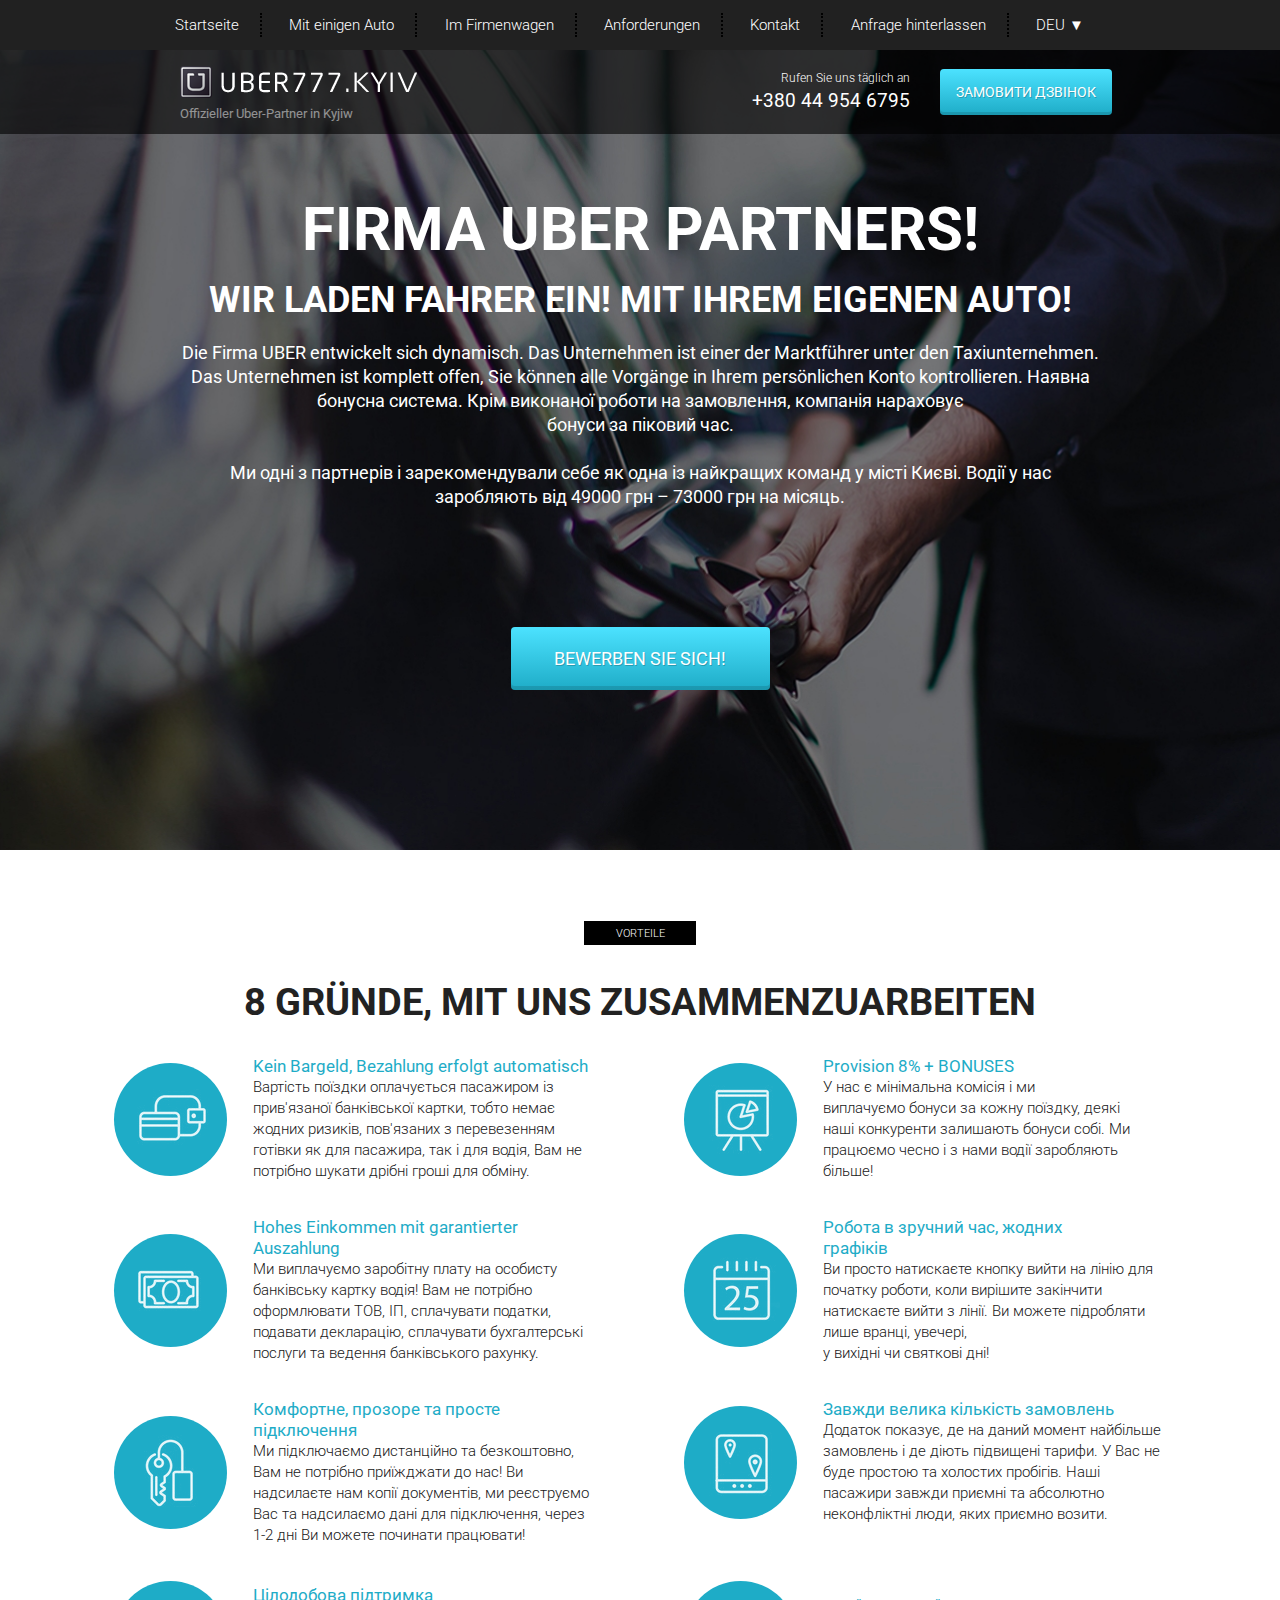
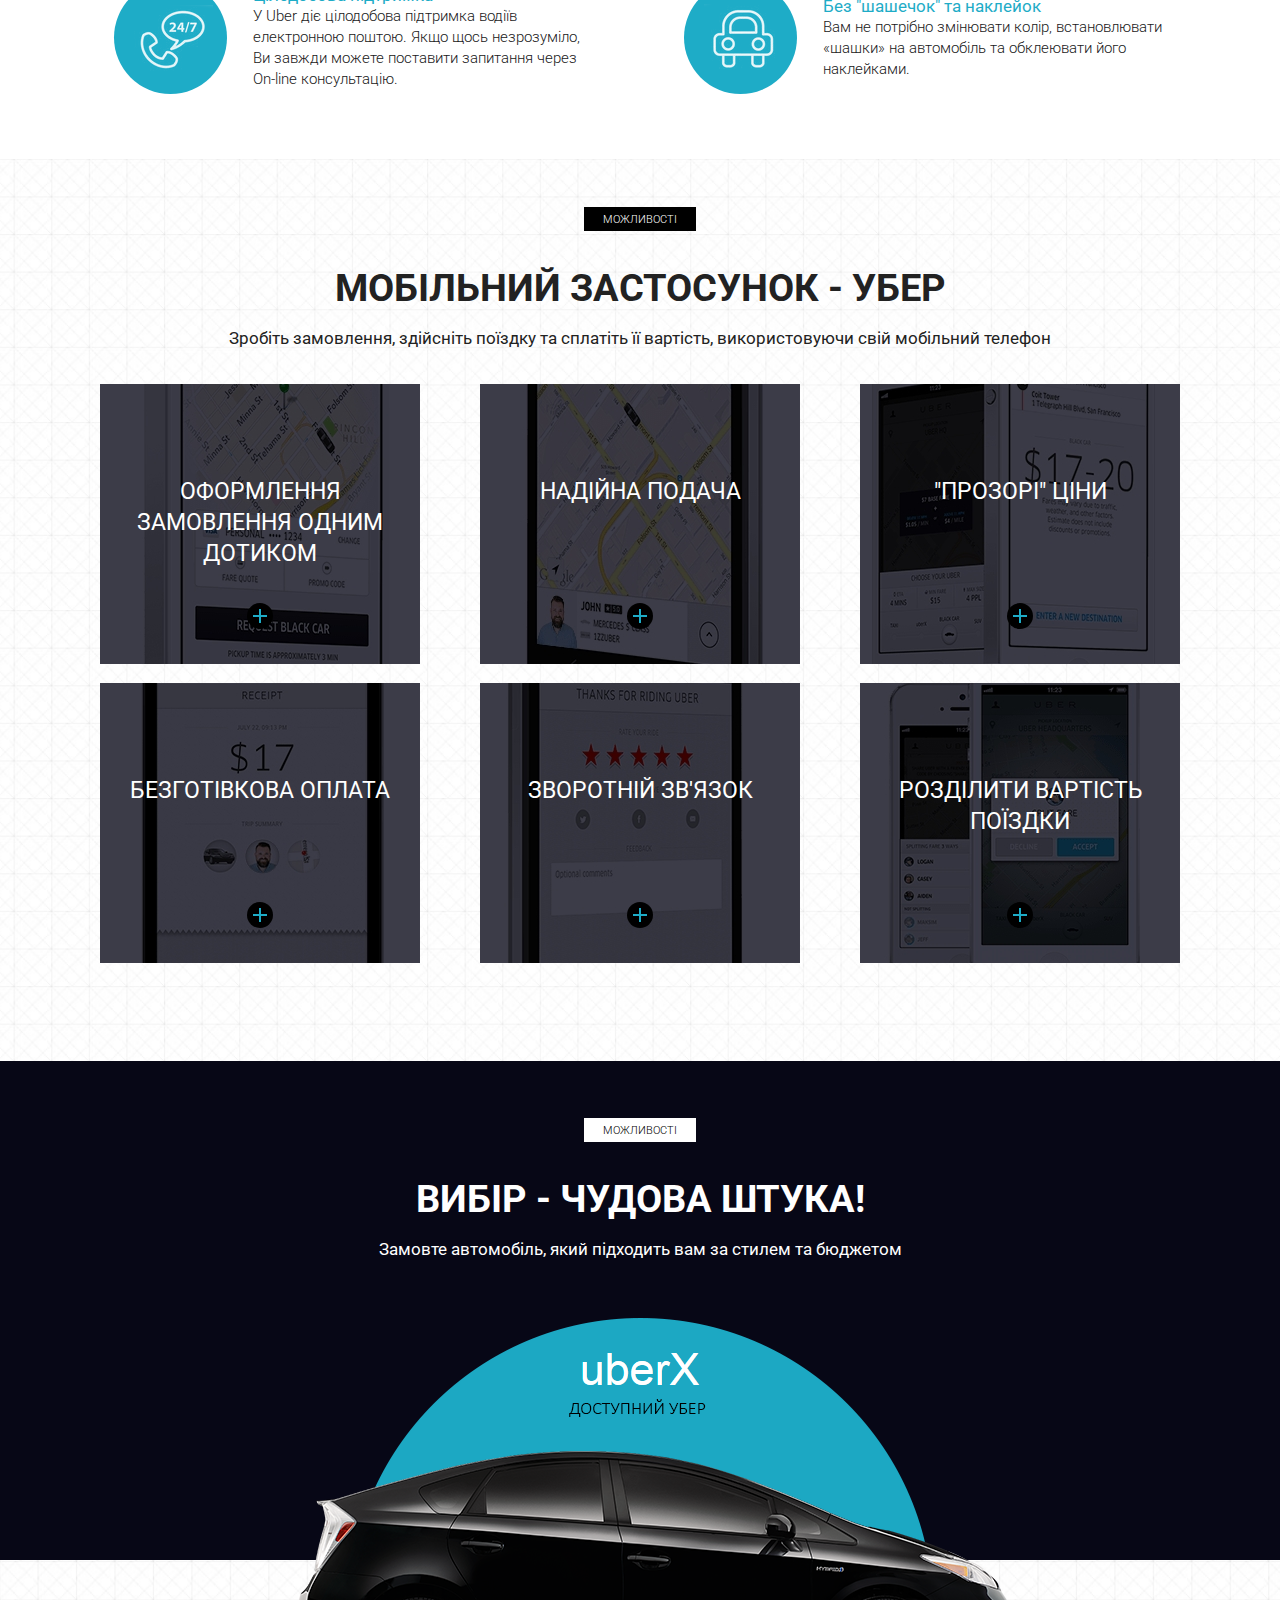
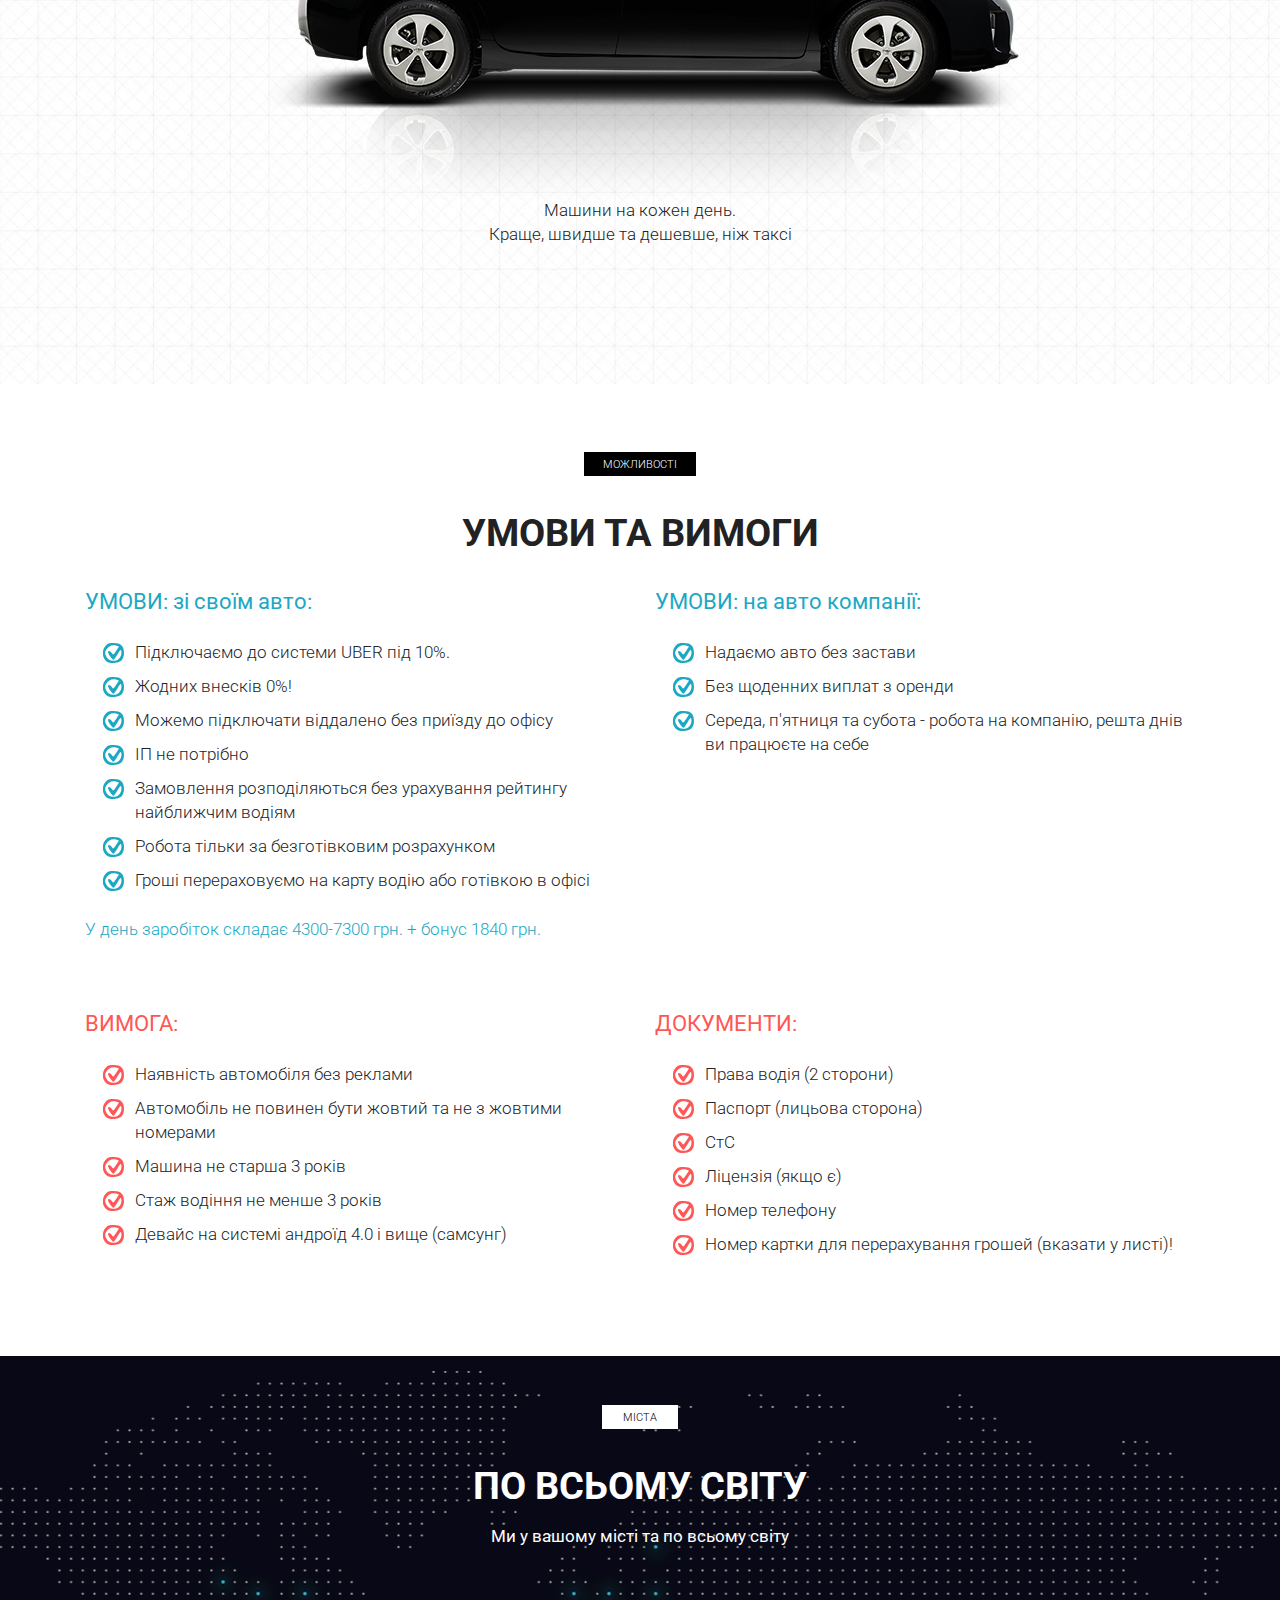
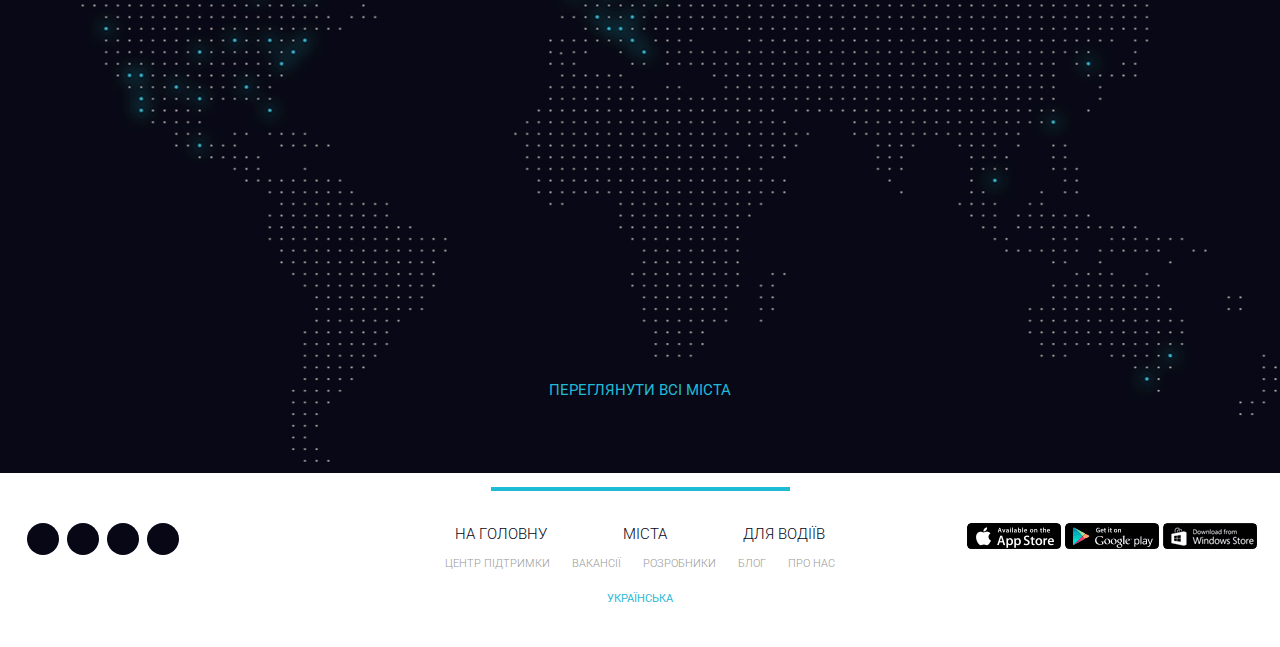
<file: de/src/index.html>
<!DOCTYPE html>
<html lang="de">
<head>
    <meta charset="UTF-8">
    <meta name="viewport" content="width=device-width, initial-scale=1.0">
    <meta http-equiv="X-UA-Compatible" content="ie=edge">
    <title>Uber</title>
    <link rel="shortcut icon" href="icons/favicon.ico" type="image/x-icon">
    <link href="https://fonts.googleapis.com/css?family=Roboto:300,400,700&amp;subset=cyrillic-ext" rel="stylesheet">
    <link rel="stylesheet" href="css/bootstrap-reboot.min.css">
    <link rel="stylesheet" href="css/bootstrap-grid.min.css">
    <link rel="stylesheet" href="https://use.fontawesome.com/releases/v5.8.2/css/all.css" integrity="sha384-oS3vJWv+0UjzBfQzYUhtDYW+Pj2yciDJxpsK1OYPAYjqT085Qq/1cq5FLXAZQ7Ay" crossorigin="anonymous">
    <link rel="stylesheet" href="css/style.min.css">
</head>
<body>
    <header>
        <nav>
            <div class="container">
                <ul class="menu">
                    <li class="menu_item"><a href="#" class="menu_link">Startseite</a></li>
                    <li class="menu_item"><a href="#require" class="menu_link">Mit einigen Auto</a></li>
                    <li class="menu_item"><a href="#require" class="menu_link">Im Firmenwagen</a></li>
                    <li class="menu_item"><a href="#require" class="menu_link">Anforderungen</a></li>
                    <li class="menu_item"><a href="#" class="menu_link">Kontakt</a></li>
                    <li class="menu_item"><a href="#" class="menu_link">Anfrage hinterlassen</a></li>
                    <li class="menu_item language_mobile">
                        <a href="../../index.html" class="menu_link">УКР</a>
                        <a href="../eng/src/index.html" class="menu_link">ENG</a>
                        <a href="index.html" class="menu_link">DEU</a>
                    </li>
                    <li class="menu_item menu_dropdown"><a href="#" class="menu_link language">DEU ▼</a>
                        <ul class="language_content">
                            <a href="../../index.html" class="menu_link">УКР</a>
                            <a href="../../eng/src/index.html" class="menu_link">ENG</a>
                            <a href="index.html" class="menu_link">DEU</a>
                        </ul>
                    </li>
                </ul>
            </div>
            <div class="hamburger">
                <span></span>
                <span></span>
                <span></span>
            </div>
        </nav>
        <div class="subheader">
            <div class="container">
                <div class="row">
                    <div class="col-6 col-md-4 offset-md-1">
                        <a href="#" class="subheader_logo"><img src="icons/logo_1.png" alt="logo"></a>
                        <div class="subheader_official">Offizieller Uber-Partner in Kyjiw</div>
                    </div>
    
                    <div class="xs-hidden col-md-3 offset-md-1 col-xl-2 offset-xl-2">
                        <div class="subheader_call">Rufen Sie uns täglich an</div>
                        <a href="tel:380449546795" class="subheader_phone">+380 44 954 6795</a>
                    </div>
    
                    <div class="col-6 col-md-3">
                        <a href="tel:380449546795" class="xs-visible subheader_phone">+380 44 954 6795</a>
                        <button class="subheader_btn">замовити дзвінок</button>
                    </div>
                </div>
            </div>
        </div>
    </header>

    <section class="promo">
        <div class="container">
            <div class="row">
                <div class="col-md-12 offset-md-0 col-lg-10 offset-lg-1">
                    <h1 class="promo_header">FIRMA UBER PARTNERS!</h1>
                    <h2 class="promo_subheader">WIR LADEN FAHRER EIN! MIT IHREM EIGENEN AUTO!</h2>
                        <div class="promo_descr">Die Firma UBER entwickelt sich dynamisch. Das Unternehmen ist einer der Marktführer unter den Taxiunternehmen. Das Unternehmen ist komplett offen, Sie können alle Vorgänge in Ihrem persönlichen Konto kontrollieren. Наявна бонусна система. Крім виконаної роботи на замовлення,
                        компанія нараховує
                        <br>
                        бонуси за піковий час.
                        <br><br>
                        Ми одні з партнерів і зарекомендували себе як одна із найкращих команд у місті Києві. Водії у нас заробляють від 49000 грн – 73000 грн на місяць.
                    </div>
                    <button class="promo_btn">BEWERBEN SIE SICH!</button>
                </div>
            </div>
        </div>
    </section>

    <section class="reasons">
        <div class="container">
            <div class="label">Vorteile</div>
            <h2 class="title">8 Gründe, mit uns zusammenzuarbeiten</h2>
            <div class="row">
                <div class="col-md-6">
                    <div class="reasons_block">
                        <div class="reasons_round">
                            <img src="icons/reasons/reason_1.png" alt="reason">
                        </div>
                        <div class="reasons_descr">
                            <div class="reasons_subtitle">Kein Bargeld, Bezahlung erfolgt automatisch</div>
                            <div class="reasons_text">
                                Вартість поїздки оплачується пасажиром із прив'язаної банківської картки, тобто немає жодних ризиків, пов'язаних з перевезенням готівки як для пасажира, так і для водія, Вам не потрібно шукати дрібні гроші для обміну.
                            </div>
                        </div>
                    </div>
                </div>
                <div class="col-md-6">
                    <div class="reasons_block">
                        <div class="reasons_round">
                            <img src="icons/reasons/reason_2.png" alt="reason">
                        </div>
                        <div class="reasons_descr">
                            <div class="reasons_subtitle">Provision 8% + BONUSES</div>
                            <div class="reasons_text">
                                У нас є мінімальна комісія і ми
                                <br>
                                виплачуємо бонуси за кожну поїздку, 
                                деякі 
                                <br>
                                наші конкуренти залишають бонуси
                                собі. Ми працюємо чесно і з нами водії
                                заробляють більше!
                            </div>
                        </div>
                    </div>
                </div>
                <div class="col-md-6">
                    <div class="reasons_block">
                        <div class="reasons_round">
                            <img src="icons/reasons/reason_3.png" alt="reason">
                        </div>
                        <div class="reasons_descr">
                            <div class="reasons_subtitle">Hohes Einkommen mit garantierter Auszahlung</div>
                            <div class="reasons_text">
                                Ми виплачуємо заробітну плату на особисту банківську картку водія! Вам не потрібно оформлювати ТОВ, ІП, сплачувати податки, подавати декларацію, сплачувати бухгалтерські послуги та ведення банківського рахунку.
                            </div>
                        </div>
                    </div>
                </div>
                <div class="col-md-6">
                    <div class="reasons_block">
                        <div class="reasons_round">
                            <img src="icons/reasons/reason_4.png" alt="reason">
                        </div>
                        <div class="reasons_descr">
                            <div class="reasons_subtitle">Робота в зручний час, жодних 
                            <br>
                            графіків</div>
                            <div class="reasons_text">
                                Ви просто натискаєте кнопку вийти на лінію для початку роботи, коли вирішите закінчити натискаєте вийти з лінії. Ви можете підробляти лише вранці, увечері, 
                                <br>
                                у вихідні чи святкові дні!
                            </div>
                        </div>
                    </div>
                </div>
                <div class="col-md-6">
                    <div class="reasons_block">
                        <div class="reasons_round">
                            <img src="icons/reasons/reason_5.png" alt="reason">
                        </div>
                        <div class="reasons_descr">
                            <div class="reasons_subtitle">Комфортне, прозоре та просте підключення</div>
                            <div class="reasons_text">
                                Ми підключаємо дистанційно та безкоштовно, Вам не потрібно приїжджати до нас! Ви надсилаєте нам копії документів, ми реєструємо Вас та надсилаємо дані для підключення, через 1-2 дні Ви можете починати працювати!
                            </div>
                        </div>
                    </div>
                </div>
                <div class="col-md-6">
                    <div class="reasons_block">
                        <div class="reasons_round">
                            <img src="icons/reasons/reason_6.png" alt="reason">
                        </div>
                        <div class="reasons_descr">
                            <div class="reasons_subtitle">Завжди велика кількість замовлень</div>
                            <div class="reasons_text">
                                Додаток показує, де на даний момент найбільше замовлень і де діють підвищені тарифи. У Вас не буде простою та холостих пробігів. Наші пасажири завжди приємні та абсолютно неконфліктні люди, яких приємно возити.
                            </div>
                        </div>
                    </div>
                </div>
                <div class="col-md-6">
                    <div class="reasons_block">
                        <div class="reasons_round">
                            <img src="icons/reasons/reason_7.png" alt="reason">
                        </div>
                        <div class="reasons_descr">
                            <div class="reasons_subtitle">Цілодобова підтримка</div>
                            <div class="reasons_text">
                                У Uber діє цілодобова підтримка водіїв електронною поштою. Якщо щось незрозуміло, Ви завжди можете поставити запитання через On-line консультацію.
                            </div>
                        </div>
                    </div>
                </div>
                <div class="col-md-6">
                    <div class="reasons_block">
                        <div class="reasons_round">
                            <img src="icons/reasons/reason_8.png" alt="reason">
                        </div>
                        <div class="reasons_descr">
                            <div class="reasons_subtitle">Без "шашечок" та наклейок</div>
                            <div class="reasons_text">
                                Вам не потрібно змінювати колір, встановлювати «шашки» на автомобіль та обклеювати його наклейками.
                            </div>
                        </div>
                    </div>
                </div>
            </div>
        </div>
    </section>

    <section class="mobile">
        <div class="container">
            <div class="label">можливості</div>
            <h2 class="title">мобільний застосунок - убер</h2>
            <div class="subtitle">Зробіть замовлення, здійсніть поїздку та сплатіть її вартість, використовуючи свій мобільний телефон</div>

            <div class="row">
                <div class="col-md-6 col-lg-4">
                    <div class="mobile_item mobile_item_1">
                        <div class="mobile_item_subtitle">
                            оформлення замовлення одним дотиком
                        </div>
                        <div class="mobile_item_plus"></div>
                    </div>
                </div>
                <div class="col-md-6 col-lg-4">
                    <div class="mobile_item mobile_item_2">
                        <div class="mobile_item_subtitle">
                            надійна подача
                        </div>
                        <div class="mobile_item_plus"></div>
                    </div>
                </div>
                <div class="col-md-6 col-lg-4">
                    <div class="mobile_item mobile_item_3">
                        <div class="mobile_item_subtitle">
                            "прозорі" ціни
                        </div>
                        <div class="mobile_item_plus"></div>
                    </div>
                </div>
                <div class="col-md-6 col-lg-4">
                    <div class="mobile_item mobile_item_4">
                        <div class="mobile_item_subtitle">
                            безготівкова оплата
                        </div>
                        <div class="mobile_item_plus"></div>
                    </div>
                </div>
                <div class="col-md-6 col-lg-4">
                    <div class="mobile_item mobile_item_5">
                        <div class="mobile_item_subtitle">
                            Зворотній зв'язок
                        </div>
                        <div class="mobile_item_plus"></div>
                    </div>
                </div>
                <div class="col-md-6 col-lg-4">
                    <div class="mobile_item mobile_item_6">
                        <div class="mobile_item_subtitle">
                            розділити вартість поїздки
                        </div>
                        <div class="mobile_item_plus"></div>
                    </div>
                </div>
            </div>
        </div>
    </section>

    <section class="choice">
        <div class="container">
            <div class="black"></div>
            <div class="label label_white">можливості</div>
            <h2 class="title title_white hidden-320">Вибір - чудова штука!</h2>
            <div class="subtitle subtitle_white hidden-320">Замовте автомобіль, який підходить вам за стилем та бюджетом</div>

            <img src="img/car.png" alt="uber car" class="choice_img">
            <div class="choice_descr">
                Машини на кожен день.<br>
                Краще, швидше та дешевше, ніж таксі
            </div>
        </div>
    </section>

    <section class="require" id="require">
        <div class="container">
            <div class="label">можливості</div>
            <h2 class="title">умови та вимоги</h2>
        <div class="row">
            <div class="col-md-6">
                <div class="require_block">
                    <div class="require_title">
                        УМОВИ: зі своїм авто:
                    </div>
                    <ul class="require_list">
                        <li>Підключаємо до системи UBER під 10%.</li>
                        <li>
                            Жодних внесків 0%!
                        </li>
                        <li>
                            Можемо підключати віддалено без приїзду до офісу
                        </li>
                        <li>
                            ІП не потрібно
                        </li>
                        <li>
                            Замовлення розподіляються без урахування рейтингу найближчим водіям
                        </li>
                        <li>
                            Робота тільки за безготівковим розрахунком
                        </li>
                        <li>
                            Гроші перераховуємо на карту водію або готівкою в офісі
                        </li>
                    </ul>
                    <div class="require_descr">
                        У день заробіток складає 4300-7300 грн. + бонус 1840 грн.
                    </div>
                </div>
            </div>
            <div class="col-md-6">
                <div class="require_block">
                    <div class="require_title">
                        УМОВИ: на авто компанії:
                    </div>
                    <ul class="require_list">
                        <li>
                            Надаємо авто без застави
                        </li>
                        <li>
                            Без щоденних виплат з оренди
                        </li>
                        <li>
                            Середа, п'ятниця та субота - робота на компанію, решта днів ви працюєте на себе
                        </li>
                    </ul>
                </div>
            </div>
            <div class="col-md-6">
                <div class="require_block require_block_nmb warning">
                    <div class="require_title">
                        ВИМОГА:
                    </div>
                    <ul class="require_list">
                        <li>
                            Наявність автомобіля без реклами
                        </li>
                        <li>
                            Автомобіль не повинен бути жовтий та не з жовтими номерами
                        </li>
                        <li>
                            Машина не старша 3 років
                        </li>
                        <li>
                            Стаж водіння не менше 3 років
                        </li>
                        <li>
                            Девайс на системі андроїд 4.0 і вище (самсунг)
                        </li>
                    </ul>
                </div>
            </div>
            <div class="col-md-6">
                <div class="require_block require_block_nmb warning">
                    <div class="require_title">
                        ДОКУМЕНТИ:
                    </div>
                    <ul class="require_list">
                        <li>
                            Права водія (2 сторони)
                        </li>
                        <li>
                            Паспорт (лицьова сторона)
                        </li>
                        <li>
                            СтС
                        </li>
                        <li>
                            Ліцензія (якщо є)
                        </li>
                        <li>
                            Номер телефону
                        </li>
                        <li>
                            Номер картки для перерахування грошей (вказати у листі)!
                        </li>
                    </ul>
                </div>
            </div>
        </div>
        </div>
    </section>

    <section class="world">
        <div class="container">
            <div class="label label_white label_min">міста</div>
            <h2 class="title title_white">По всьому світу</h2>
            <div class="subtitle subtitle_white">Ми у вашому місті та по всьому світу</div>

            <a href="#" class="world_link">переглянути всі міста</a>
        </div>
    </section>

    <footer>
        <div class="footer_divider"></div>
        <div class="footer_wrapper">
            <div>
                <div class="footer_social">
                    <a href="https://www.facebook.com/uber" class="footer_social_item">
                        <i class="fab fa-facebook-f"></i>
                    </a>
                    <a href="https://twitter.com/uber" class="footer_social_item">
                        <i class="fab fa-twitter"></i>
                    </a>
                    <a href="https://www.linkedin.com/company/uber-com" class="footer_social_item">
                        <i class="fab fa-linkedin"></i>
                    </a>
                    <a href="https://www.instagram.com/uber/" class="footer_social_item">
                        <i class="fab fa-instagram"></i>
                    </a>
                </div>
            </div>
            <div>
                <div class="footer_links">
                    <div class="footer_links_main">
                        <a href="#">На головну</a>
                        <a href="#">міста</a>
                        <a href="#">для водіїв</a>
                    </div>
                    <div class="footer_links_sub">
                        <a href="#">центр підтримки</a>
                        <a href="#">вакансії</a>
                        <a href="#">розробники</a>
                        <a href="#">блог</a>
                        <a href="#">про нас</a>
                    </div>
                    <a href="#" class="footer_links_lang">Українська</a>
                </div>
            </div>
            <div>
                <div class="footer_mobile">
                    <a href="https://apps.apple.com/us/app/uber-request-a-ride/id368677368">
                        <img src="img/app_store.png" alt="App Store">
                    </a>
                    <a href="https://play.google.com/store/apps/details?id=com.ubercab&hl=uk&gl=US">
                        <img src="img/google_play.png" alt="Google play">
                    </a>
                    <a href="https://apps.microsoft.com/store/detail/uber/9WZDNCRFHXRD?hl=en-us&gl=US">
                        <img src="img/windows_store.png" alt="Windows store">
                    </a>
                </div>
            </div>
        </div>
    </footer>

    <script src="js/script.js"></script>
</body>
</html>
</file>
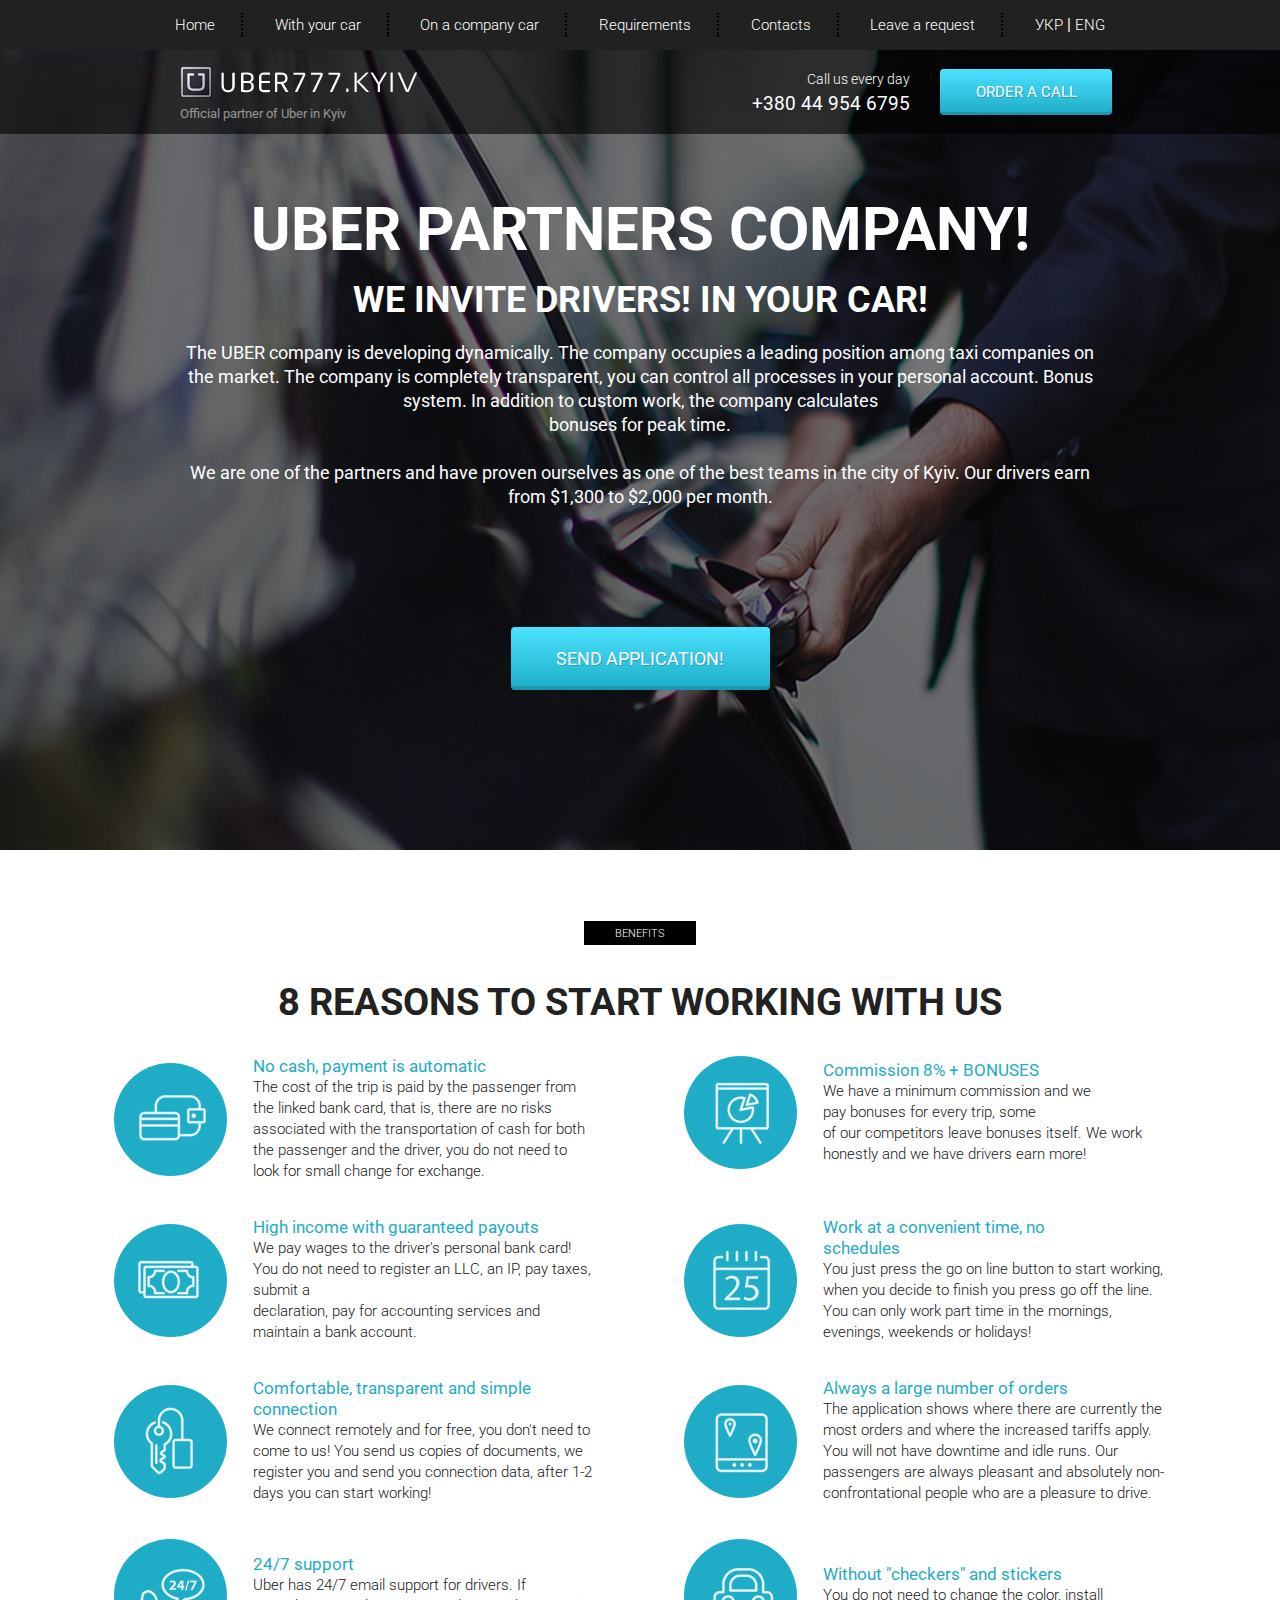
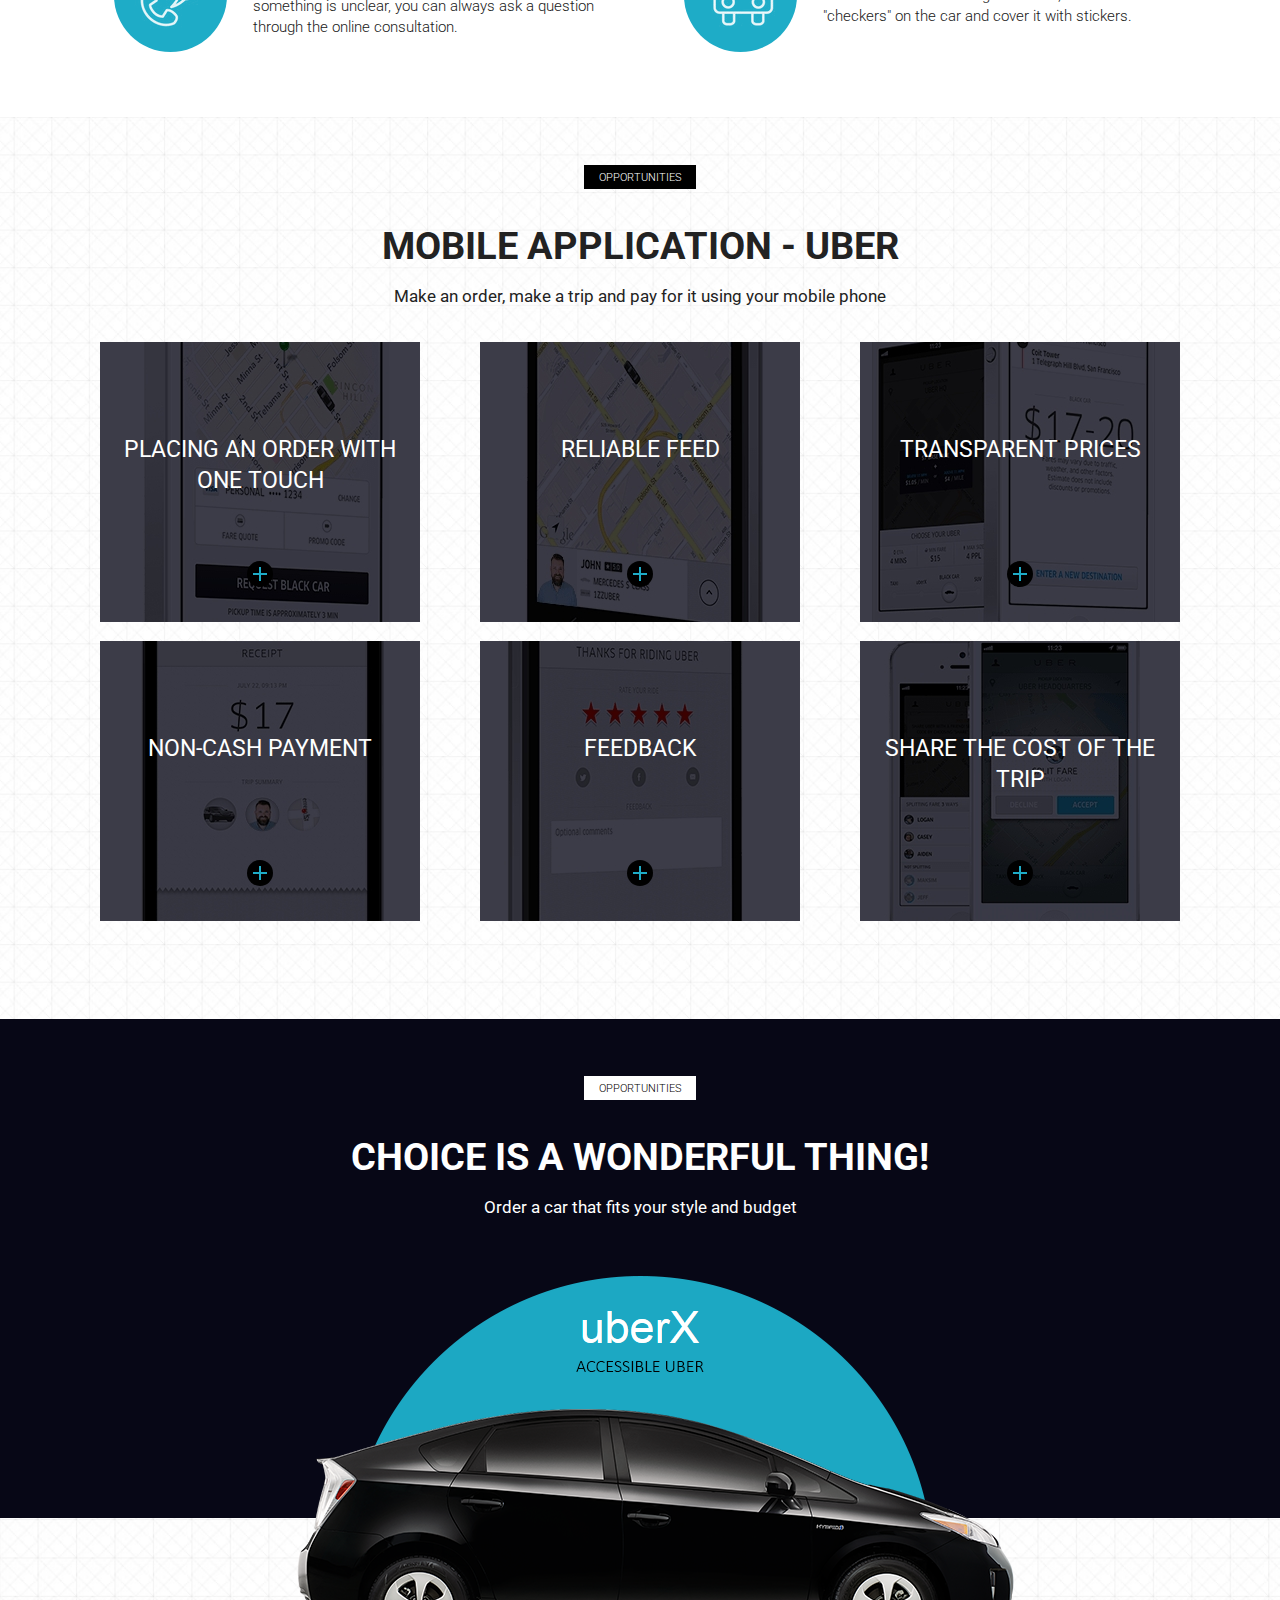
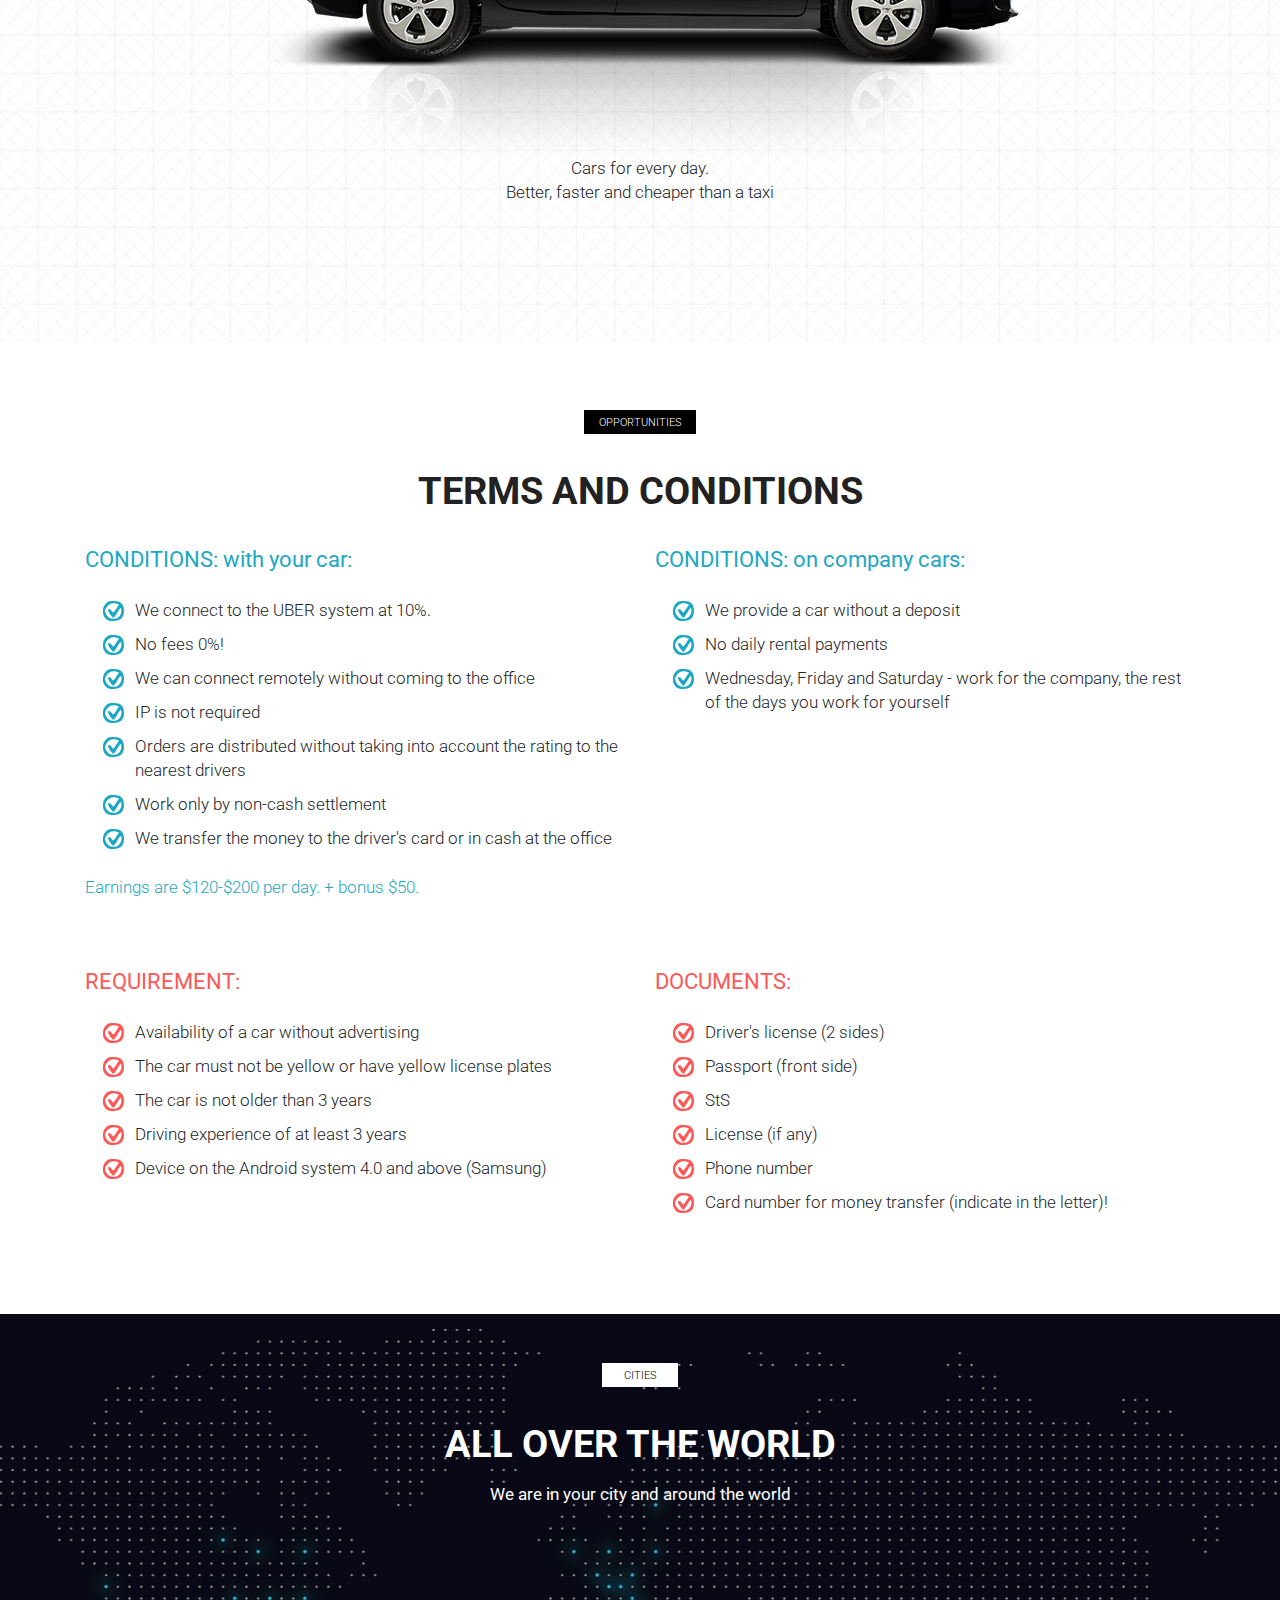
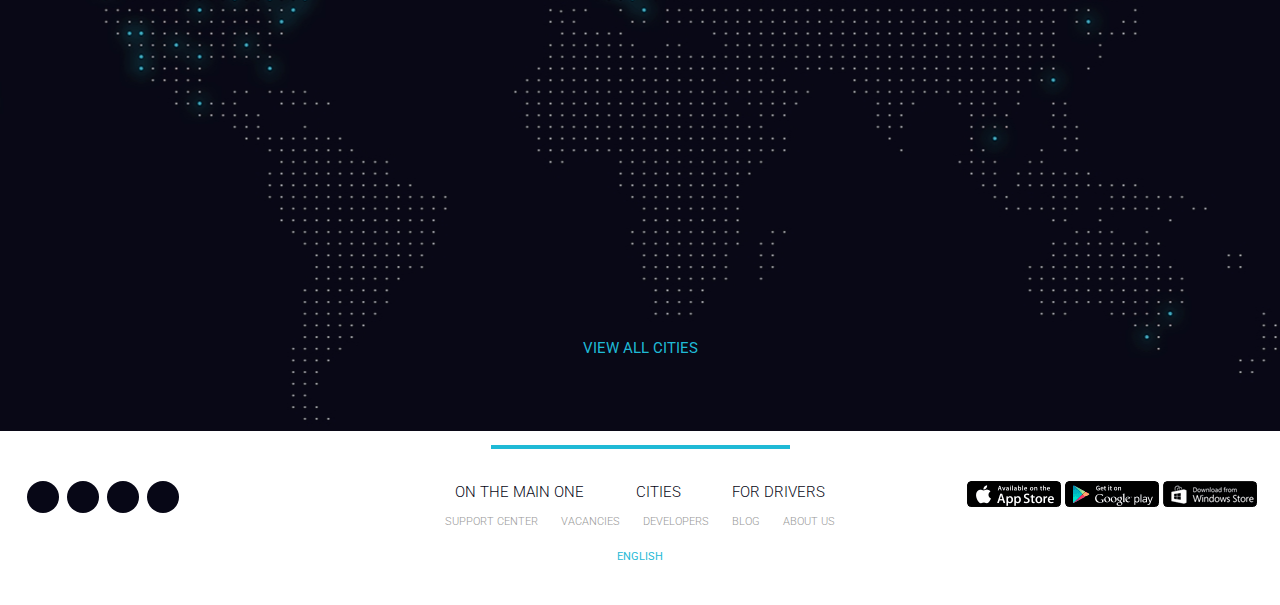
<file: eng/src/index.html>
<!DOCTYPE html>
<html lang="en">
<head>
    <meta charset="UTF-8">
    <meta name="viewport" content="width=device-width, initial-scale=1.0">
    <meta http-equiv="X-UA-Compatible" content="ie=edge">
    <title>Uber</title>
    <link rel="shortcut icon" href="icons/favicon.ico" type="image/x-icon">
    <link href="https://fonts.googleapis.com/css?family=Roboto:300,400,700&amp;subset=cyrillic-ext" rel="stylesheet">
    <link rel="stylesheet" href="css/bootstrap-reboot.min.css">
    <link rel="stylesheet" href="css/bootstrap-grid.min.css">
    <link rel="stylesheet" href="https://use.fontawesome.com/releases/v5.8.2/css/all.css" integrity="sha384-oS3vJWv+0UjzBfQzYUhtDYW+Pj2yciDJxpsK1OYPAYjqT085Qq/1cq5FLXAZQ7Ay" crossorigin="anonymous">
    <link rel="stylesheet" href="css/style.min.css">
</head>
<body>
    <header>
        <nav>
            <div class="container">
                <ul class="menu">
                    <li class="menu_item"><a href="#" class="menu_link">Home</a></li>
                    <li class="menu_item"><a href="#require" class="menu_link">With your car</a></li>
                    <li class="menu_item"><a href="#require" class="menu_link">On a company car</a></li>
                    <li class="menu_item"><a href="#require" class="menu_link">Requirements</a></li>
                    <li class="menu_item"><a href="#" class="menu_link">Contacts</a></li>
                    <li class="menu_item"><a href="#" class="menu_link">Leave a request</a></li>
                    <div class="language">
                        <a href="../../index.html" class="ua menu_link">УКР</a>
                        |
                        <a href="#" class="eng menu_link">ENG</a>
                    </div>
                </ul>
            </div>
            <div class="hamburger">
                <span></span>
                <span></span>
                <span></span>
            </div>
        </nav>
        <div class="subheader">
            <div class="container">
                <div class="row">
                    <div class="col-6 col-md-4 offset-md-1">
                        <a href="#" class="subheader_logo"><img src="icons/logo_1.png" alt="logo"></a>
                        <div class="subheader_official">Official partner of Uber in Kyiv</div>
                    </div>
    
                    <div class="xs-hidden col-md-3 offset-md-1 col-xl-2 offset-xl-2">
                        <div class="subheader_call">Call us every day</div>
                        <a href="tel:+380449546795" class="subheader_phone">+380 44 954 6795</a>
                    </div>
    
                    <div class="col-6 col-md-3">
                        <a href="tel:+380449546795" class="xs-visible subheader_phone">+380 44 954 6795</a>
                        <button class="subheader_btn">order a call</button>
                    </div>
                </div>
            </div>
        </div>
    </header>

    <section class="promo">
        <div class="container">
            <div class="row">
                <div class="col-md-12 offset-md-0 col-lg-10 offset-lg-1">
                    <h1 class="promo_header">UBER PARTNERS COMPANY!</h1>
                    <h2 class="promo_subheader">WE INVITE DRIVERS! IN YOUR CAR!</h2>
                        <div class="promo_descr">The UBER company is developing dynamically. The company occupies a leading position among taxi companies on the market. The company is completely transparent, you can control all processes in your personal account. Bonus system. In addition to custom work,
                            the company calculates
                        <br>
                        bonuses for peak time.
                        <br><br>
                        We are one of the partners and have proven ourselves as one of the best teams in the city of Kyiv. Our drivers earn from $1,300 to $2,000 per month.
                    </div>
                    <button class="promo_btn">SEND APPLICATION!</button>
                </div>
            </div>
        </div>
    </section>

    <section class="reasons">
        <div class="container">
            <div class="label">benefits</div>
            <h2 class="title">8 reasons to start working with us</h2>
            <div class="row">
                <div class="col-md-6">
                    <div class="reasons_block">
                        <div class="reasons_round">
                            <img src="icons/reasons/reason_1.png" alt="reason">
                        </div>
                        <div class="reasons_descr">
                            <div class="reasons_subtitle">No cash, payment is automatic</div>
                            <div class="reasons_text">
                                The cost of the trip is paid by the passenger from the linked bank card, that is, there are no risks associated with the transportation of cash for both the passenger and the driver, you do not need to look for small change for exchange.
                            </div>
                        </div>
                    </div>
                </div>
                <div class="col-md-6">
                    <div class="reasons_block">
                        <div class="reasons_round">
                            <img src="icons/reasons/reason_2.png" alt="reason">
                        </div>
                        <div class="reasons_descr">
                            <div class="reasons_subtitle">Commission 8% + BONUSES</div>
                            <div class="reasons_text">
                                We have a minimum commission and we
                                <br>
                                pay bonuses for every trip,
                                some 
                                <br>
                                of our competitors leave bonuses
                                itself. We work honestly and we have drivers
                                earn more!
                            </div>
                        </div>
                    </div>
                </div>
                <div class="col-md-6">
                    <div class="reasons_block">
                        <div class="reasons_round">
                            <img src="icons/reasons/reason_3.png" alt="reason">
                        </div>
                        <div class="reasons_descr">
                            <div class="reasons_subtitle">High income with guaranteed payouts</div>
                            <div class="reasons_text">
                                We pay wages to the driver's personal bank card! You do not need to register an LLC, an IP, pay taxes, submit a <br> declaration, pay for accounting services and maintain a bank account.
                            </div>
                        </div>
                    </div>
                </div>
                <div class="col-md-6">
                    <div class="reasons_block">
                        <div class="reasons_round">
                            <img src="icons/reasons/reason_4.png" alt="reason">
                        </div>
                        <div class="reasons_descr">
                            <div class="reasons_subtitle">Work at a convenient time, no
                            <br>
                            schedules</div>
                            <div class="reasons_text">
                                You just press the go on line button to start working, when you decide to finish you press go off the line. You can only work part time in the mornings, evenings,
                                weekends or holidays!
                            </div>
                        </div>
                    </div>
                </div>
                <div class="col-md-6">
                    <div class="reasons_block">
                        <div class="reasons_round">
                            <img src="icons/reasons/reason_5.png" alt="reason">
                        </div>
                        <div class="reasons_descr">
                            <div class="reasons_subtitle">Comfortable, transparent and simple connection</div>
                            <div class="reasons_text">
                                We connect remotely and for free, you don't need to come to us! You send us copies of documents, we register you and send you connection data, after 1-2 days you can start working!
                            </div>
                        </div>
                    </div>
                </div>
                <div class="col-md-6">
                    <div class="reasons_block">
                        <div class="reasons_round">
                            <img src="icons/reasons/reason_6.png" alt="reason">
                        </div>
                        <div class="reasons_descr">
                            <div class="reasons_subtitle">Always a large number of orders</div>
                            <div class="reasons_text">
                                The application shows where there are currently the most orders and where the increased tariffs apply. You will not have downtime and idle runs. Our passengers are always pleasant and absolutely non-confrontational people who are a pleasure to drive.
                            </div>
                        </div>
                    </div>
                </div>
                <div class="col-md-6">
                    <div class="reasons_block">
                        <div class="reasons_round">
                            <img src="icons/reasons/reason_7.png" alt="reason">
                        </div>
                        <div class="reasons_descr">
                            <div class="reasons_subtitle">24/7 support</div>
                            <div class="reasons_text">
                                Uber has 24/7 email support for drivers. If something is unclear, you can always ask a question through the online consultation.
                            </div>
                        </div>
                    </div>
                </div>
                <div class="col-md-6">
                    <div class="reasons_block">
                        <div class="reasons_round">
                            <img src="icons/reasons/reason_8.png" alt="reason">
                        </div>
                        <div class="reasons_descr">
                            <div class="reasons_subtitle">Without "checkers" and stickers</div>
                            <div class="reasons_text">
                                You do not need to change the color, install "checkers" on the car and cover it with stickers.
                            </div>
                        </div>
                    </div>
                </div>
            </div>
        </div>
    </section>

    <section class="mobile">
        <div class="container">
            <div class="label">opportunities</div>
            <h2 class="title">mobile application - uber</h2>
            <div class="subtitle">Make an order, make a trip and pay for it using your mobile phone</div>

            <div class="row">
                <div class="col-md-6 col-lg-4">
                    <div class="mobile_item mobile_item_1">
                        <div class="mobile_item_subtitle">
                            placing an order with one touch
                        </div>
                        <div class="mobile_item_plus"></div>
                    </div>
                </div>
                <div class="col-md-6 col-lg-4">
                    <div class="mobile_item mobile_item_2">
                        <div class="mobile_item_subtitle">
                            reliable feed
                        </div>
                        <div class="mobile_item_plus"></div>
                    </div>
                </div>
                <div class="col-md-6 col-lg-4">
                    <div class="mobile_item mobile_item_3">
                        <div class="mobile_item_subtitle">
                            transparent prices
                        </div>
                        <div class="mobile_item_plus"></div>
                    </div>
                </div>
                <div class="col-md-6 col-lg-4">
                    <div class="mobile_item mobile_item_4">
                        <div class="mobile_item_subtitle">
                            non-cash payment
                        </div>
                        <div class="mobile_item_plus"></div>
                    </div>
                </div>
                <div class="col-md-6 col-lg-4">
                    <div class="mobile_item mobile_item_5">
                        <div class="mobile_item_subtitle">
                            Feedback
                        </div>
                        <div class="mobile_item_plus"></div>
                    </div>
                </div>
                <div class="col-md-6 col-lg-4">
                    <div class="mobile_item mobile_item_6">
                        <div class="mobile_item_subtitle">
                            share the cost of the trip
                        </div>
                        <div class="mobile_item_plus"></div>
                    </div>
                </div>
            </div>
        </div>
    </section>

    <section class="choice">
        <div class="container">
            <div class="black"></div>
            <div class="label label_white">opportunities</div>
            <h2 class="title title_white hidden-320">Choice is a wonderful thing!</h2>
            <div class="subtitle subtitle_white hidden-320">Order a car that fits your style and budget</div>

            <img src="img/car.png" alt="uber car" class="choice_img">
            <div class="choice_descr">
                Cars for every day.<br>
                Better, faster and cheaper than a taxi
            </div>
        </div>
    </section>

    <section class="require" id="require">
        <div class="container">
            <div class="label">opportunities</div>
            <h2 class="title">terms and conditions</h2>
        <div class="row">
            <div class="col-md-6">
                <div class="require_block">
                    <div class="require_title">
                        CONDITIONS: with your car:
                    </div>
                    <ul class="require_list">
                        <li>We connect to the UBER system at 10%.</li>
                        <li>
                            No fees 0%!
                        </li>
                        <li>
                            We can connect remotely without coming to the office
                        </li>
                        <li>
                            IP is not required
                        </li>
                        <li>
                            Orders are distributed without taking into account the rating to the nearest drivers
                        </li>
                        <li>
                            Work only by non-cash settlement
                        </li>
                        <li>
                            We transfer the money to the driver's card or in cash at the office
                        </li>
                    </ul>
                    <div class="require_descr">
                        Earnings are $120-$200 per day. + bonus $50.
                    </div>
                </div>
            </div>
            <div class="col-md-6">
                <div class="require_block">
                    <div class="require_title">
                        CONDITIONS: on company cars:
                    </div>
                    <ul class="require_list">
                        <li>
                            We provide a car without a deposit
                        </li>
                        <li>
                            No daily rental payments
                        </li>
                        <li>
                            Wednesday, Friday and Saturday - work for the company, the rest of the days you work for yourself
                        </li>
                    </ul>
                </div>
            </div>
            <div class="col-md-6">
                <div class="require_block require_block_nmb warning">
                    <div class="require_title">
                        REQUIREMENT:
                    </div>
                    <ul class="require_list">
                        <li>
                            Availability of a car without advertising
                        </li>
                        <li>
                            The car must not be yellow or have yellow license plates
                        </li>
                        <li>
                            The car is not older than 3 years
                        </li>
                        <li>
                            Driving experience of at least 3 years
                        </li>
                        <li>
                            Device on the Android system 4.0 and above (Samsung)
                        </li>
                    </ul>
                </div>
            </div>
            <div class="col-md-6">
                <div class="require_block require_block_nmb warning">
                    <div class="require_title">
                        DOCUMENTS:
                    </div>
                    <ul class="require_list">
                        <li>
                            Driver's license (2 sides)
                        </li>
                        <li>
                            Passport (front side)
                        </li>
                        <li>
                            StS
                        </li>
                        <li>
                            License (if any)
                        </li>
                        <li>
                            Phone number
                        </li>
                        <li>
                            Card number for money transfer (indicate in the letter)!
                        </li>
                    </ul>
                </div>
            </div>
        </div>
        </div>
    </section>

    <section class="world">
        <div class="container">
            <div class="label label_white label_min">cities</div>
            <h2 class="title title_white">All over the world</h2>
            <div class="subtitle subtitle_white">We are in your city and around the world</div>

            <a href="#" class="world_link">view all cities</a>
        </div>
    </section>

    <footer>
        <div class="footer_divider"></div>
        <div class="footer_wrapper">
            <div>
                <div class="footer_social">
                    <a href="https://www.facebook.com/uber" class="footer_social_item">
                        <i class="fab fa-facebook-f"></i>
                    </a>
                    <a href="https://twitter.com/uber" class="footer_social_item">
                        <i class="fab fa-twitter"></i>
                    </a>
                    <a href="https://www.linkedin.com/company/uber-com" class="footer_social_item">
                        <i class="fab fa-linkedin"></i>
                    </a>
                    <a href="https://www.instagram.com/uber/" class="footer_social_item">
                        <i class="fab fa-instagram"></i>
                    </a>
                </div>
            </div>
            <div>
                <div class="footer_links">
                    <div class="footer_links_main">
                        <a href="#">On the main one</a>
                        <a href="#">cities</a>
                        <a href="#">for drivers</a>
                    </div>
                    <div class="footer_links_sub">
                        <a href="#">support center</a>
                        <a href="#">vacancies</a>
                        <a href="#">developers</a>
                        <a href="#">blog</a>
                        <a href="#">about us</a>
                    </div>
                    <a href="#" class="footer_links_lang">English</a>
                </div>
            </div>
            <div>
                <div class="footer_mobile">
                    <a href="https://apps.apple.com/us/app/uber-request-a-ride/id368677368">
                        <img src="img/app_store.png" alt="App Store">
                    </a>
                    <a href="https://play.google.com/store/apps/details?id=com.ubercab&hl=uk&gl=US">
                        <img src="img/google_play.png" alt="Google play">
                    </a>
                    <a href="https://apps.microsoft.com/store/detail/uber/9WZDNCRFHXRD?hl=en-us&gl=US">
                        <img src="img/windows_store.png" alt="Windows store">
                    </a>
                </div>
            </div>
        </div>
    </footer>

    <script src="js/script.js"></script>
</body>
</html>
</file>
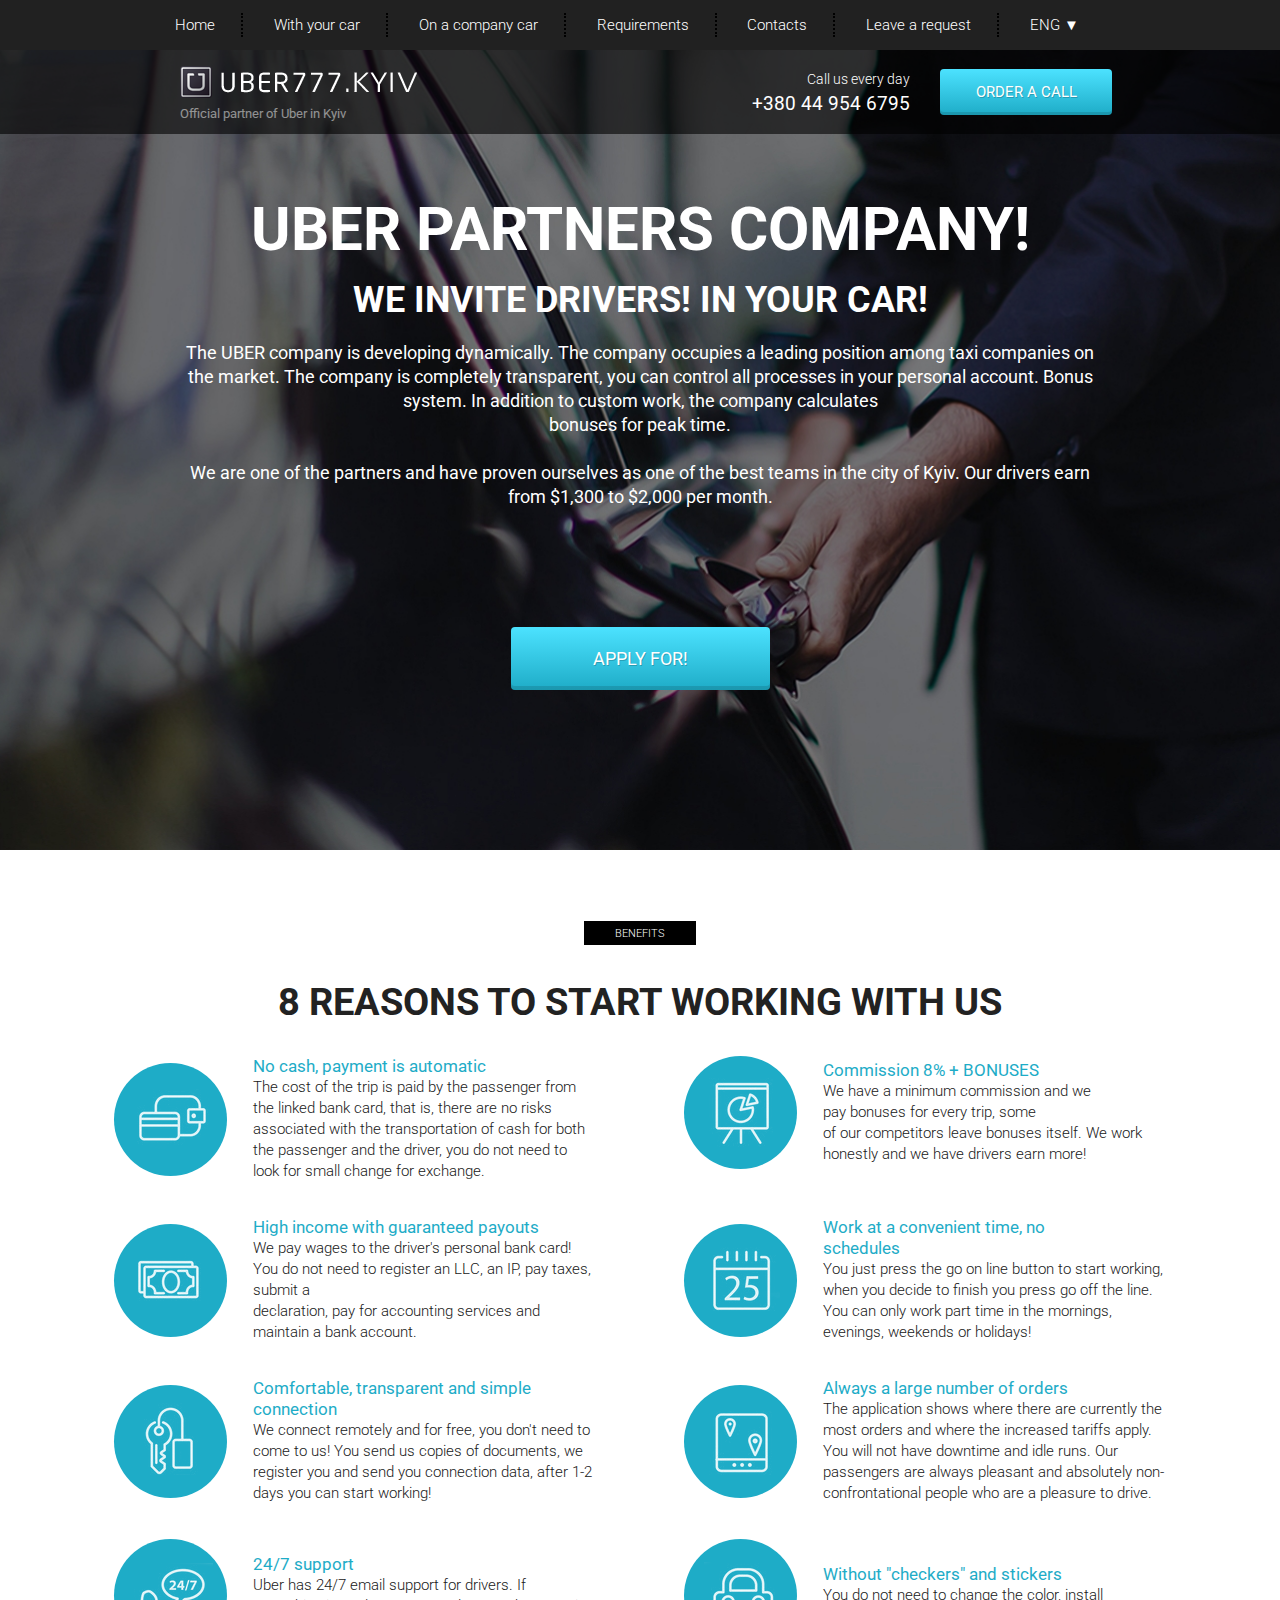
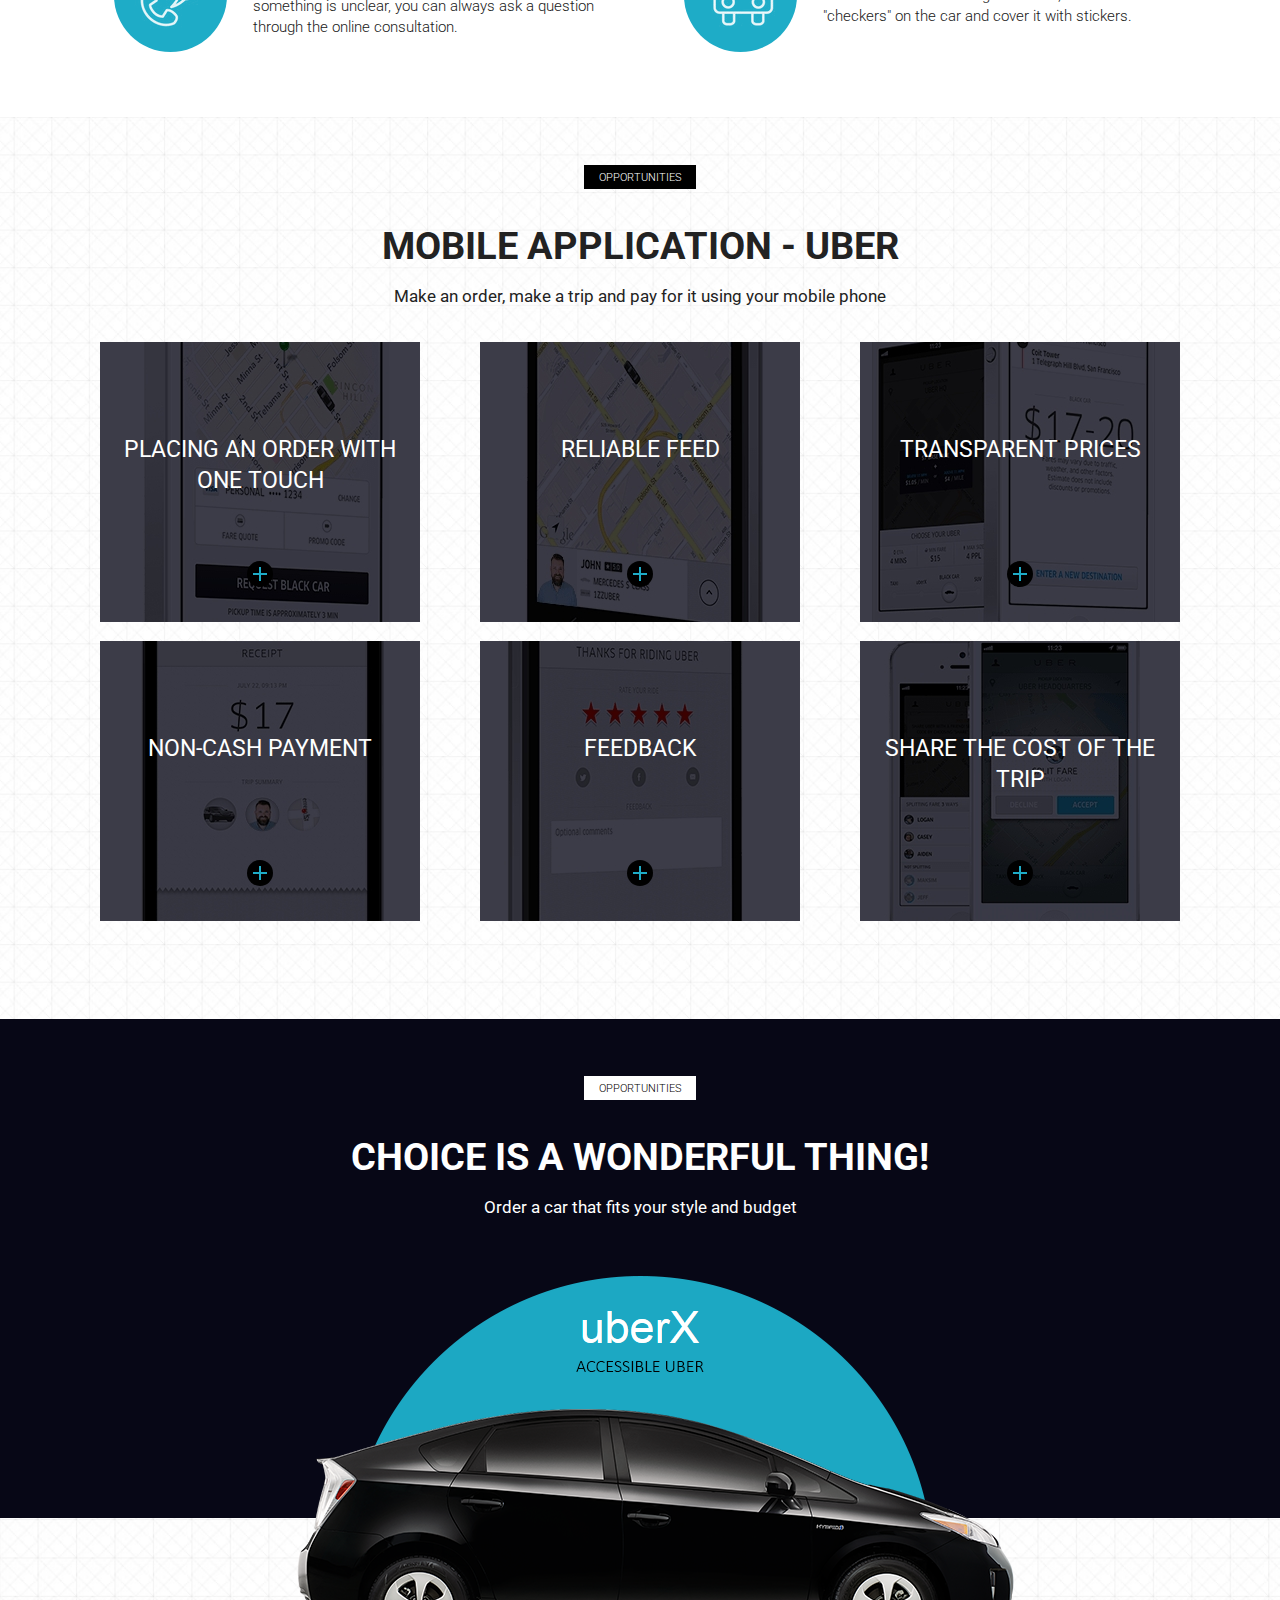
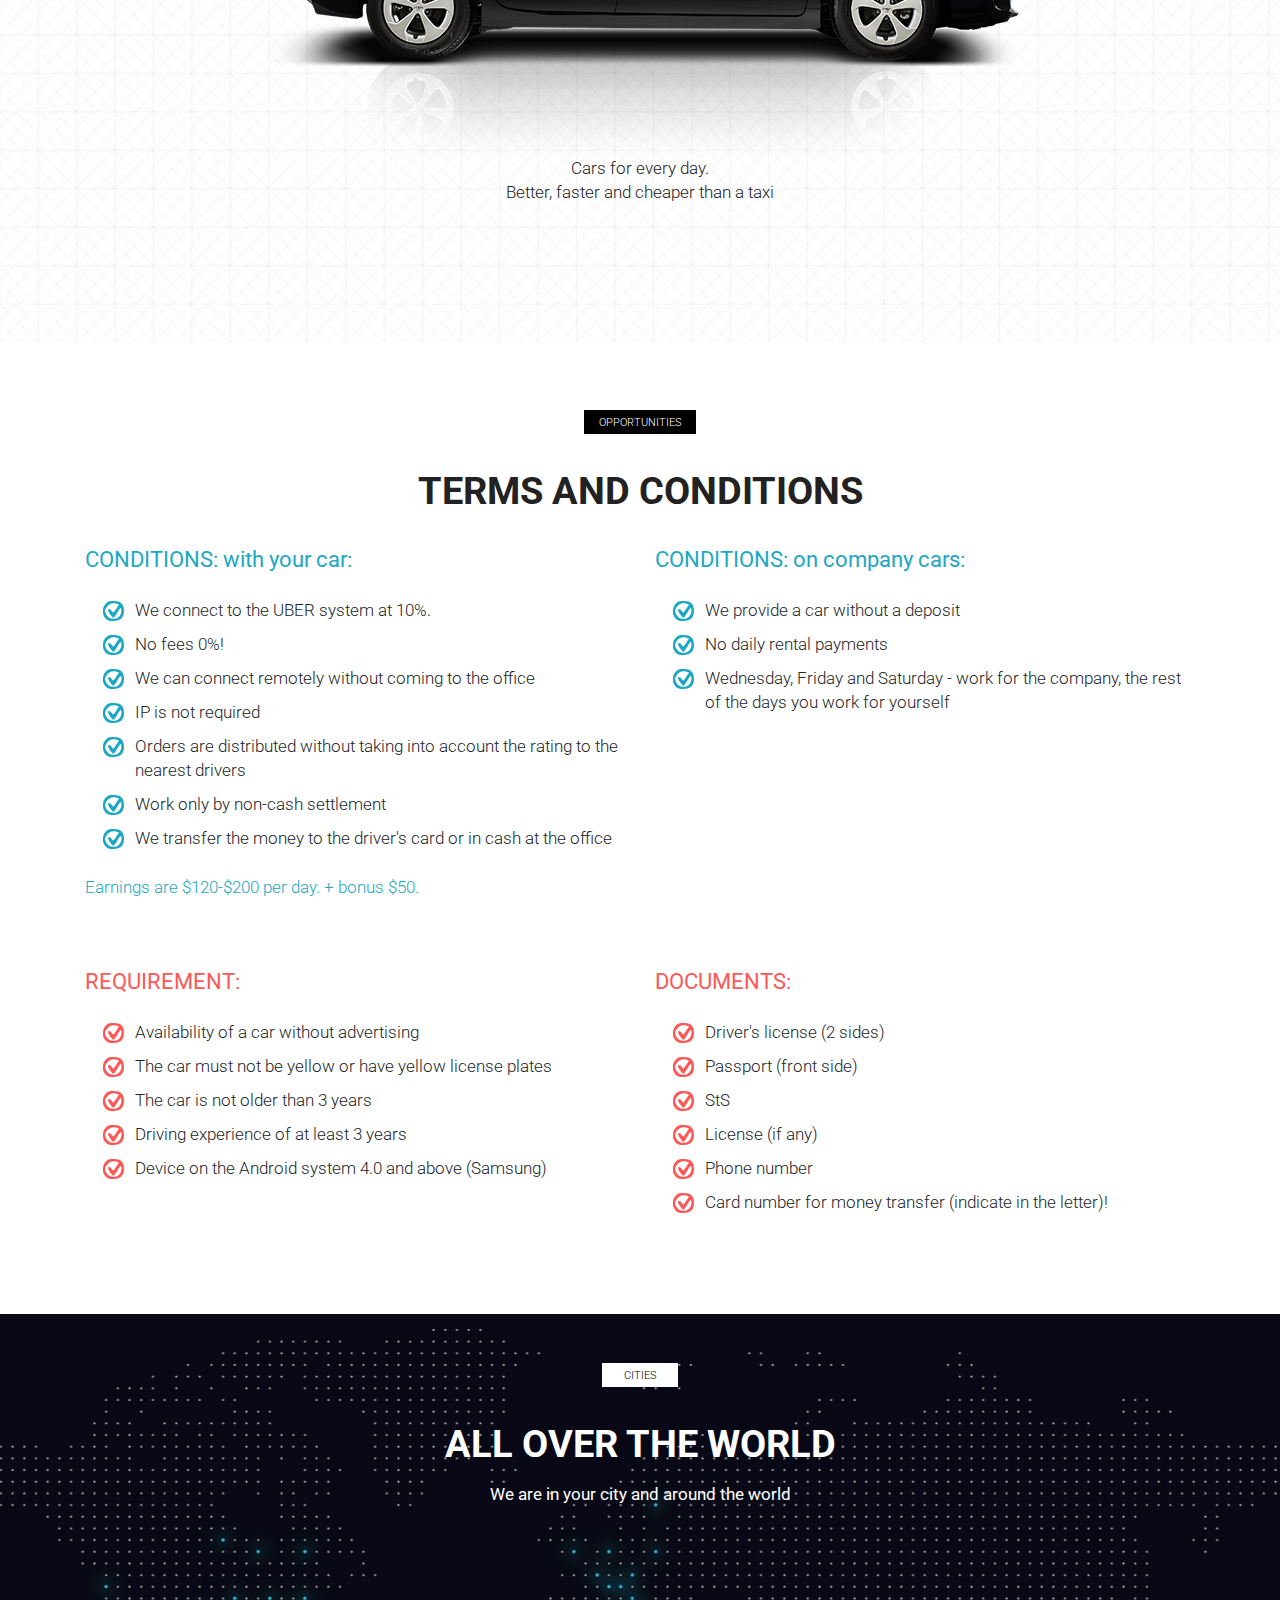
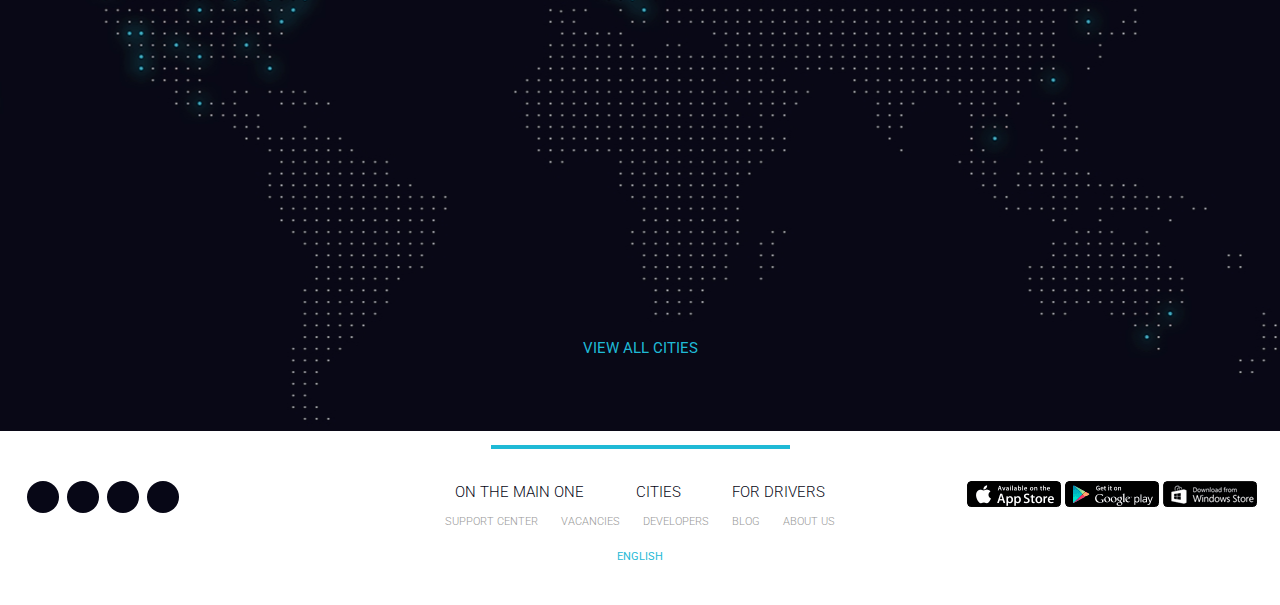
<file: css/eng/src/index.html>
<!DOCTYPE html>
<html lang="en">
<head>
    <meta charset="UTF-8">
    <meta name="viewport" content="width=device-width, initial-scale=1.0">
    <meta http-equiv="X-UA-Compatible" content="ie=edge">
    <title>Uber</title>
    <link rel="shortcut icon" href="icons/favicon.ico" type="image/x-icon">
    <link href="https://fonts.googleapis.com/css?family=Roboto:300,400,700&amp;subset=cyrillic-ext" rel="stylesheet">
    <link rel="stylesheet" href="css/bootstrap-reboot.min.css">
    <link rel="stylesheet" href="css/bootstrap-grid.min.css">
    <link rel="stylesheet" href="https://use.fontawesome.com/releases/v5.8.2/css/all.css" integrity="sha384-oS3vJWv+0UjzBfQzYUhtDYW+Pj2yciDJxpsK1OYPAYjqT085Qq/1cq5FLXAZQ7Ay" crossorigin="anonymous">
    <link rel="stylesheet" href="css/style.min.css">
</head>
<body>
    <header>
        <nav>
            <div class="container">
                <ul class="menu">
                    <li class="menu_item"><a href="#" class="menu_link">Home</a></li>
                    <li class="menu_item"><a href="#require" class="menu_link">With your car</a></li>
                    <li class="menu_item"><a href="#require" class="menu_link">On a company car</a></li>
                    <li class="menu_item"><a href="#require" class="menu_link">Requirements</a></li>
                    <li class="menu_item"><a href="#" class="menu_link">Contacts</a></li>
                    <li class="menu_item"><a href="#" class="menu_link">Leave a request</a></li>
                    <li class="menu_item language_mobile">
                        <a href="../../index.html" class="ua menu_link">УКР</a>
                        <a href="index.html" class="menu_link">ENG</a>
                            <a href="../../de/src/index.html" class="menu_link">DEU</a>
                    </li>
                    <li class="menu_item menu_dropdown"><a href="#" class="menu_link language">ENG ▼</a>
                        <ul class="language_content">
                            <a href="../../index.html" class="menu_link">УКР</a>
                            <a href="index.html" class="menu_link">ENG</a>
                            <a href="../../de/src/index.html" class="menu_link">DEU</a>
                        </ul>
                    </li>
                </ul>
            </div>
            <div class="hamburger">
                <span></span>
                <span></span>
                <span></span>
            </div>
        </nav>
        <div class="subheader">
            <div class="container">
                <div class="row">
                    <div class="col-6 col-md-4 offset-md-1">
                        <a href="#" class="subheader_logo"><img src="icons/logo_1.png" alt="logo"></a>
                        <div class="subheader_official">Official partner of Uber in Kyiv</div>
                    </div>
    
                    <div class="xs-hidden col-md-3 offset-md-1 col-xl-2 offset-xl-2">
                        <div class="subheader_call">Call us every day</div>
                        <a href="tel:+380449546795" class="subheader_phone">+380 44 954 6795</a>
                    </div>
    
                    <div class="col-6 col-md-3">
                        <a href="tel:+380449546795" class="xs-visible subheader_phone">+380 44 954 6795</a>
                        <button class="subheader_btn">order a call</button>
                    </div>
                </div>
            </div>
        </div>
    </header>

    <section class="promo">
        <div class="container">
            <div class="row">
                <div class="col-md-12 offset-md-0 col-lg-10 offset-lg-1">
                    <h1 class="promo_header">UBER PARTNERS COMPANY!</h1>
                    <h2 class="promo_subheader">WE INVITE DRIVERS! IN YOUR CAR!</h2>
                        <div class="promo_descr">The UBER company is developing dynamically. The company occupies a leading position among taxi companies on the market. The company is completely transparent, you can control all processes in your personal account. Bonus system. In addition to custom work,
                            the company calculates
                        <br>
                        bonuses for peak time.
                        <br><br>
                        We are one of the partners and have proven ourselves as one of the best teams in the city of Kyiv. Our drivers earn from $1,300 to $2,000 per month.
                    </div>
                    <button class="promo_btn">APPLY FOR!</button>
                </div>
            </div>
        </div>
    </section>

    <section class="reasons">
        <div class="container">
            <div class="label">benefits</div>
            <h2 class="title">8 reasons to start working with us</h2>
            <div class="row">
                <div class="col-md-6">
                    <div class="reasons_block">
                        <div class="reasons_round">
                            <img src="icons/reasons/reason_1.png" alt="reason">
                        </div>
                        <div class="reasons_descr">
                            <div class="reasons_subtitle">No cash, payment is automatic</div>
                            <div class="reasons_text">
                                The cost of the trip is paid by the passenger from the linked bank card, that is, there are no risks associated with the transportation of cash for both the passenger and the driver, you do not need to look for small change for exchange.
                            </div>
                        </div>
                    </div>
                </div>
                <div class="col-md-6">
                    <div class="reasons_block">
                        <div class="reasons_round">
                            <img src="icons/reasons/reason_2.png" alt="reason">
                        </div>
                        <div class="reasons_descr">
                            <div class="reasons_subtitle">Commission 8% + BONUSES</div>
                            <div class="reasons_text">
                                We have a minimum commission and we
                                <br>
                                pay bonuses for every trip,
                                some 
                                <br>
                                of our competitors leave bonuses
                                itself. We work honestly and we have drivers
                                earn more!
                            </div>
                        </div>
                    </div>
                </div>
                <div class="col-md-6">
                    <div class="reasons_block">
                        <div class="reasons_round">
                            <img src="icons/reasons/reason_3.png" alt="reason">
                        </div>
                        <div class="reasons_descr">
                            <div class="reasons_subtitle">High income with guaranteed payouts</div>
                            <div class="reasons_text">
                                We pay wages to the driver's personal bank card! You do not need to register an LLC, an IP, pay taxes, submit a <br> declaration, pay for accounting services and maintain a bank account.
                            </div>
                        </div>
                    </div>
                </div>
                <div class="col-md-6">
                    <div class="reasons_block">
                        <div class="reasons_round">
                            <img src="icons/reasons/reason_4.png" alt="reason">
                        </div>
                        <div class="reasons_descr">
                            <div class="reasons_subtitle">Work at a convenient time, no
                            <br>
                            schedules</div>
                            <div class="reasons_text">
                                You just press the go on line button to start working, when you decide to finish you press go off the line. You can only work part time in the mornings, evenings,
                                weekends or holidays!
                            </div>
                        </div>
                    </div>
                </div>
                <div class="col-md-6">
                    <div class="reasons_block">
                        <div class="reasons_round">
                            <img src="icons/reasons/reason_5.png" alt="reason">
                        </div>
                        <div class="reasons_descr">
                            <div class="reasons_subtitle">Comfortable, transparent and simple connection</div>
                            <div class="reasons_text">
                                We connect remotely and for free, you don't need to come to us! You send us copies of documents, we register you and send you connection data, after 1-2 days you can start working!
                            </div>
                        </div>
                    </div>
                </div>
                <div class="col-md-6">
                    <div class="reasons_block">
                        <div class="reasons_round">
                            <img src="icons/reasons/reason_6.png" alt="reason">
                        </div>
                        <div class="reasons_descr">
                            <div class="reasons_subtitle">Always a large number of orders</div>
                            <div class="reasons_text">
                                The application shows where there are currently the most orders and where the increased tariffs apply. You will not have downtime and idle runs. Our passengers are always pleasant and absolutely non-confrontational people who are a pleasure to drive.
                            </div>
                        </div>
                    </div>
                </div>
                <div class="col-md-6">
                    <div class="reasons_block">
                        <div class="reasons_round">
                            <img src="icons/reasons/reason_7.png" alt="reason">
                        </div>
                        <div class="reasons_descr">
                            <div class="reasons_subtitle">24/7 support</div>
                            <div class="reasons_text">
                                Uber has 24/7 email support for drivers. If something is unclear, you can always ask a question through the online consultation.
                            </div>
                        </div>
                    </div>
                </div>
                <div class="col-md-6">
                    <div class="reasons_block">
                        <div class="reasons_round">
                            <img src="icons/reasons/reason_8.png" alt="reason">
                        </div>
                        <div class="reasons_descr">
                            <div class="reasons_subtitle">Without "checkers" and stickers</div>
                            <div class="reasons_text">
                                You do not need to change the color, install "checkers" on the car and cover it with stickers.
                            </div>
                        </div>
                    </div>
                </div>
            </div>
        </div>
    </section>

    <section class="mobile">
        <div class="container">
            <div class="label">opportunities</div>
            <h2 class="title">mobile application - uber</h2>
            <div class="subtitle">Make an order, make a trip and pay for it using your mobile phone</div>

            <div class="row">
                <div class="col-md-6 col-lg-4">
                    <div class="mobile_item mobile_item_1">
                        <div class="mobile_item_subtitle">
                            placing an order with one touch
                        </div>
                        <div class="mobile_item_plus"></div>
                    </div>
                </div>
                <div class="col-md-6 col-lg-4">
                    <div class="mobile_item mobile_item_2">
                        <div class="mobile_item_subtitle">
                            reliable feed
                        </div>
                        <div class="mobile_item_plus"></div>
                    </div>
                </div>
                <div class="col-md-6 col-lg-4">
                    <div class="mobile_item mobile_item_3">
                        <div class="mobile_item_subtitle">
                            transparent prices
                        </div>
                        <div class="mobile_item_plus"></div>
                    </div>
                </div>
                <div class="col-md-6 col-lg-4">
                    <div class="mobile_item mobile_item_4">
                        <div class="mobile_item_subtitle">
                            non-cash payment
                        </div>
                        <div class="mobile_item_plus"></div>
                    </div>
                </div>
                <div class="col-md-6 col-lg-4">
                    <div class="mobile_item mobile_item_5">
                        <div class="mobile_item_subtitle">
                            Feedback
                        </div>
                        <div class="mobile_item_plus"></div>
                    </div>
                </div>
                <div class="col-md-6 col-lg-4">
                    <div class="mobile_item mobile_item_6">
                        <div class="mobile_item_subtitle">
                            share the cost of the trip
                        </div>
                        <div class="mobile_item_plus"></div>
                    </div>
                </div>
            </div>
        </div>
    </section>

    <section class="choice">
        <div class="container">
            <div class="black"></div>
            <div class="label label_white">opportunities</div>
            <h2 class="title title_white hidden-320">Choice is a wonderful thing!</h2>
            <div class="subtitle subtitle_white hidden-320">Order a car that fits your style and budget</div>

            <img src="img/car.png" alt="uber car" class="choice_img">
            <div class="choice_descr">
                Cars for every day.<br>
                Better, faster and cheaper than a taxi
            </div>
        </div>
    </section>

    <section class="require" id="require">
        <div class="container">
            <div class="label">opportunities</div>
            <h2 class="title">terms and conditions</h2>
        <div class="row">
            <div class="col-md-6">
                <div class="require_block">
                    <div class="require_title">
                        CONDITIONS: with your car:
                    </div>
                    <ul class="require_list">
                        <li>We connect to the UBER system at 10%.</li>
                        <li>
                            No fees 0%!
                        </li>
                        <li>
                            We can connect remotely without coming to the office
                        </li>
                        <li>
                            IP is not required
                        </li>
                        <li>
                            Orders are distributed without taking into account the rating to the nearest drivers
                        </li>
                        <li>
                            Work only by non-cash settlement
                        </li>
                        <li>
                            We transfer the money to the driver's card or in cash at the office
                        </li>
                    </ul>
                    <div class="require_descr">
                        Earnings are $120-$200 per day. + bonus $50.
                    </div>
                </div>
            </div>
            <div class="col-md-6">
                <div class="require_block">
                    <div class="require_title">
                        CONDITIONS: on company cars:
                    </div>
                    <ul class="require_list">
                        <li>
                            We provide a car without a deposit
                        </li>
                        <li>
                            No daily rental payments
                        </li>
                        <li>
                            Wednesday, Friday and Saturday - work for the company, the rest of the days you work for yourself
                        </li>
                    </ul>
                </div>
            </div>
            <div class="col-md-6">
                <div class="require_block require_block_nmb warning">
                    <div class="require_title">
                        REQUIREMENT:
                    </div>
                    <ul class="require_list">
                        <li>
                            Availability of a car without advertising
                        </li>
                        <li>
                            The car must not be yellow or have yellow license plates
                        </li>
                        <li>
                            The car is not older than 3 years
                        </li>
                        <li>
                            Driving experience of at least 3 years
                        </li>
                        <li>
                            Device on the Android system 4.0 and above (Samsung)
                        </li>
                    </ul>
                </div>
            </div>
            <div class="col-md-6">
                <div class="require_block require_block_nmb warning">
                    <div class="require_title">
                        DOCUMENTS:
                    </div>
                    <ul class="require_list">
                        <li>
                            Driver's license (2 sides)
                        </li>
                        <li>
                            Passport (front side)
                        </li>
                        <li>
                            StS
                        </li>
                        <li>
                            License (if any)
                        </li>
                        <li>
                            Phone number
                        </li>
                        <li>
                            Card number for money transfer (indicate in the letter)!
                        </li>
                    </ul>
                </div>
            </div>
        </div>
        </div>
    </section>

    <section class="world">
        <div class="container">
            <div class="label label_white label_min">cities</div>
            <h2 class="title title_white">All over the world</h2>
            <div class="subtitle subtitle_white">We are in your city and around the world</div>

            <a href="#" class="world_link">view all cities</a>
        </div>
    </section>

    <footer>
        <div class="footer_divider"></div>
        <div class="footer_wrapper">
            <div>
                <div class="footer_social">
                    <a href="https://www.facebook.com/uber" class="footer_social_item">
                        <i class="fab fa-facebook-f"></i>
                    </a>
                    <a href="https://twitter.com/uber" class="footer_social_item">
                        <i class="fab fa-twitter"></i>
                    </a>
                    <a href="https://www.linkedin.com/company/uber-com" class="footer_social_item">
                        <i class="fab fa-linkedin"></i>
                    </a>
                    <a href="https://www.instagram.com/uber/" class="footer_social_item">
                        <i class="fab fa-instagram"></i>
                    </a>
                </div>
            </div>
            <div>
                <div class="footer_links">
                    <div class="footer_links_main">
                        <a href="#">On the main one</a>
                        <a href="#">cities</a>
                        <a href="#">for drivers</a>
                    </div>
                    <div class="footer_links_sub">
                        <a href="#">support center</a>
                        <a href="#">vacancies</a>
                        <a href="#">developers</a>
                        <a href="#">blog</a>
                        <a href="#">about us</a>
                    </div>
                    <a href="#" class="footer_links_lang">English</a>
                </div>
            </div>
            <div>
                <div class="footer_mobile">
                    <a href="https://apps.apple.com/us/app/uber-request-a-ride/id368677368">
                        <img src="img/app_store.png" alt="App Store">
                    </a>
                    <a href="https://play.google.com/store/apps/details?id=com.ubercab&hl=uk&gl=US">
                        <img src="img/google_play.png" alt="Google play">
                    </a>
                    <a href="https://apps.microsoft.com/store/detail/uber/9WZDNCRFHXRD?hl=en-us&gl=US">
                        <img src="img/windows_store.png" alt="Windows store">
                    </a>
                </div>
            </div>
        </div>
    </footer>

    <script src="js/script.js"></script>
</body>
</html>
</file>
<file: css/style.min.css>
*{font-family:"Roboto",sans-serif}header{position:relative;height:50px}nav{position:fixed;width:100%;height:50px;background-color:#212121;z-index:5}.hamburger{display:none}.menu{display:-webkit-box;display:-ms-flexbox;display:flex;-webkit-box-pack:justify;-ms-flex-pack:justify;justify-content:space-between;padding:13px 90px;margin:0;list-style-type:none}.menu_link{color:#fff;font-size:15px;font-weight:300}.menu_link:hover{text-decoration:none;color:#1eacc7}.menu_item{border-right:2px dotted #000;padding-right:21px}.menu_item:last-child{border-right:none}.menu_dropdown{display:inline-block}.menu_dropdown .language{color:#fff;text-decoration:none}.menu_dropdown .language_content{display:none;position:absolute;background-color:#212121;-webkit-padding-start:0;padding-inline-start:0;-webkit-transform:translateX(-30%);transform:translateX(-30%);-webkit-box-shadow:2px 2px 5px rgba(0,0,0,.5);box-shadow:2px 2px 5px rgba(0,0,0,.5)}.menu_dropdown .language_content a{display:block;text-decoration:none;padding:10px 25px;min-width:75px;-webkit-transition:.3s all;transition:.3s all}.menu_dropdown .language_content a:hover{background-color:#3c3b3b}.menu_dropdown:hover .language_content{display:block}.language_mobile{display:none}.language_mobile a{border-right:2px solid #fff;padding-right:5px}.language_mobile a:last-child{border-right:none}.subheader{position:absolute;top:50px;width:100%;height:84px;background-color:rgba(0,0,0,.6)}.subheader_logo{display:block;max-width:100%;margin-top:16px}.subheader_official{margin-top:6px;opacity:.5;color:#fff;font-size:13px;font-weight:400}.subheader_call{color:#fff;font-size:12px;font-weight:300;margin-top:19px;text-align:right}.subheader_phone{display:block;margin-top:8px;color:#fff;font-size:19px;font-weight:400;text-transform:uppercase;text-align:right;line-height:12px}.subheader_phone:hover{text-decoration:none;color:#fff}.subheader_btn{margin-top:19px;width:172px;height:46px;-webkit-box-shadow:inset 0 -3px 0 rgba(0,0,0,.12);box-shadow:inset 0 -3px 0 rgba(0,0,0,.12);border:none;border-radius:4px;background-image:-webkit-gradient(linear, left bottom, left top, from(#1eacc7), to(#4ce2ff));background-image:linear-gradient(to top, #1eacc7 0%, #4ce2ff 100%);text-shadow:1px 1px 0 rgba(0,0,0,.21);color:#fff;font-size:14px;font-weight:400;text-transform:uppercase}.subheader_btn:hover{background-image:none;background-color:#1eacc7}.promo{min-height:800px;background:url("../img/bg/main_bg.jpg") center center/cover no-repeat;padding:150px 0 135px 0}.promo_header{color:#fff;font-weight:700;text-transform:uppercase;font-size:60px;line-height:60px;margin:0;text-align:center}.promo_subheader{color:#fff;font-weight:700;text-transform:uppercase;font-size:36px;line-height:36px;margin:0;margin-top:22px;text-align:center}.promo_descr{color:#fff;font-size:18px;font-weight:400;line-height:24px;text-align:center;margin-top:23px}.promo_btn{display:block;margin:118px auto 0 auto;width:259px;height:63px;-webkit-box-shadow:inset 0 -4px 0 rgba(0,0,0,.12);box-shadow:inset 0 -4px 0 rgba(0,0,0,.12);border:none;border-radius:4px;background-image:-webkit-gradient(linear, left bottom, left top, from(#1eacc7), to(#4ce2ff));background-image:linear-gradient(to top, #1eacc7 0%, #4ce2ff 100%);text-shadow:1px 1px 0 rgba(0,0,0,.21);color:#fff;font-size:18px;font-weight:400;text-transform:uppercase}.promo_btn:hover{background-image:none;background-color:#1eacc7}.reasons{padding:71px 0 65px 0}.reasons_block{display:-webkit-box;display:-ms-flexbox;display:flex;-webkit-box-pack:center;-ms-flex-pack:center;justify-content:center;-webkit-box-align:center;-ms-flex-align:center;align-items:center;margin-top:35px}.reasons_round{display:-webkit-box;display:-ms-flexbox;display:flex;-webkit-box-pack:center;-ms-flex-pack:center;justify-content:center;-webkit-box-align:center;-ms-flex-align:center;align-items:center;margin-right:26px;width:113px;height:113px;background-color:#1eacc7;border-radius:100%}.reasons_descr{width:343px}.reasons_subtitle{line-height:21px;color:#1eacc7;font-size:17px;font-weight:400}.reasons_text{color:#202020;font-size:15px;font-weight:300;line-height:21px}.label{position:relative;margin:0 auto;height:24px;width:112px;padding:5px 12px;background-color:#000;color:#fff;font-size:11px;font-weight:300;text-transform:uppercase;text-align:center;z-index:2}.label_white{background-color:#fff;color:#000}.label_min{width:76px}.title{position:relative;margin-bottom:0;margin-top:38px;color:#222;font-size:38px;line-height:38px;font-weight:700;text-transform:uppercase;text-align:center;z-index:2}.title_white{color:#fff}.subtitle{position:relative;margin-top:19px;color:#222;font-size:17px;font-weight:400;text-align:center;z-index:2}.subtitle_white{color:#fff}.mobile{min-height:864px;padding:48px 0 79px 0;background:url("../img/bg/mobile_app.png") center center/cover no-repeat}.mobile .row{margin-top:32px}.mobile_item{position:relative;width:320px;height:280px;margin:0 auto;margin-bottom:19px;padding-top:92px}.mobile_item_1{background:url("../img/bg/mobile_screen_1.jpg") center center/cover no-repeat}.mobile_item_2{background:url("../img/bg/mobile_screen_2.jpg") center center/cover no-repeat}.mobile_item_3{background:url("../img/bg/mobile_screen_3.jpg") center center/cover no-repeat}.mobile_item_4{background:url("../img/bg/mobile_screen_4.jpg") center center/cover no-repeat}.mobile_item_5{background:url("../img/bg/mobile_screen_5.jpg") center center/cover no-repeat}.mobile_item_6{background:url("../img/bg/mobile_screen_6.jpg") center center/cover no-repeat}.mobile_item_subtitle{color:#fff;font-size:23px;font-weight:400;line-height:31px;text-transform:uppercase;text-align:center}.mobile_item_plus{display:-webkit-box;display:-ms-flexbox;display:flex;-webkit-box-pack:center;-ms-flex-pack:center;justify-content:center;-webkit-box-align:center;-ms-flex-align:center;align-items:center;position:absolute;bottom:35px;left:50%;-webkit-transform:translateX(-50%);transform:translateX(-50%);width:26px;height:26px;background-color:#000;margin:0 auto;border-radius:100%;cursor:pointer}.mobile_item_plus:before{content:"";display:block;width:14px;height:2px;background-color:#1eacc7;-webkit-transition:.3s all;transition:.3s all}.mobile_item_plus:after{content:"";position:absolute;left:50%;-webkit-transform:translateX(-50%);transform:translateX(-50%);display:block;height:14px;width:2px;background-color:#1eacc7;-webkit-transition:.3s all;transition:.3s all}.mobile_item_plus:hover:before,.mobile_item_plus:hover:after{background-color:#ff5656}.choice{position:relative;min-height:895px;padding:57px 0 138px 0;background:url("../img/bg/mobile_app.png") center center/cover no-repeat}.choice_img{position:relative;display:block;margin:56px auto 0 auto;z-index:2}.choice_descr{text-align:center;color:#222;font-size:17px;font-weight:300;line-height:24px}.choice .black{position:absolute;top:0;left:0;height:499px;width:100%;background-color:#070716;z-index:1}.require{padding:68px 0 84px 0}.require_block{margin:33px 0}.require_block_nmb{margin-bottom:0px}.require_title{color:#1ca8c3;font-size:22px;font-weight:400}.require_list{list-style-type:none;padding-left:50px;margin-top:22px}.require_list li{position:relative;font-size:17px;font-weight:300;line-height:24px;margin-bottom:10px}.require_list li:before{content:"";display:block;position:absolute;left:-32px;top:3px;width:21px;height:20px;background:url("../icons/check_blue.svg") center center/cover no-repeat}.require_descr{margin-top:25px;font-size:17px;font-weight:300;line-height:24px;color:#1ca8c3}.require .warning .require_title{color:#ff5656}.require .warning .require_list li:before{background:url("../icons/check_red.svg") center center/cover no-repeat}.world{position:relative;min-height:717px;padding:49px 0;background:url("../img/bg/map.jpg") center center/cover no-repeat}.world_link{position:absolute;left:50%;-webkit-transform:translateX(-50%);transform:translateX(-50%);bottom:49px;text-align:center;font-size:15px;font-weight:400;line-height:68px;text-transform:uppercase;color:#1fbad6}.world_link:hover{text-decoration:none;color:#fff}footer{padding:14px 23px 39px 23px}footer a:hover{text-decoration:none}.footer_divider{width:299px;height:4px;background-color:#1fbad6;margin:0 auto}.footer_wrapper{display:-webkit-box;display:-ms-flexbox;display:flex;-webkit-box-pack:justify;-ms-flex-pack:justify;justify-content:space-between;-webkit-box-align:start;-ms-flex-align:start;align-items:flex-start;padding-top:32px}.footer_wrapper>div{width:33%}.footer_wrapper>div:nth-child(3){display:-webkit-box;display:-ms-flexbox;display:flex;-webkit-box-pack:end;-ms-flex-pack:end;justify-content:flex-end}.footer_social{width:160px;display:-webkit-box;display:-ms-flexbox;display:flex;-webkit-box-pack:justify;-ms-flex-pack:justify;justify-content:space-between}.footer_social_item{display:-webkit-box;display:-ms-flexbox;display:flex;-webkit-box-pack:center;-ms-flex-pack:center;justify-content:center;-webkit-box-align:center;-ms-flex-align:center;align-items:center;margin:0 4px;width:32px;height:32px;background-color:#070716;border-radius:100%;-webkit-transition:.3s all;transition:.3s all}.footer_social_item:hover{background-color:#1eacc7}.footer_social_item i{color:#fff}.footer_links{width:390px;margin:0 auto}.footer_links_main{display:-webkit-box;display:-ms-flexbox;display:flex;-webkit-box-pack:justify;-ms-flex-pack:justify;justify-content:space-between;padding:0 10px}.footer_links_main a{color:#070716;font-size:15px;font-weight:300;text-transform:uppercase}.footer_links_sub{display:-webkit-box;display:-ms-flexbox;display:flex;-webkit-box-pack:justify;-ms-flex-pack:justify;justify-content:space-between;margin-top:10px}.footer_links_sub a{color:#999;font-size:11px;font-weight:300;text-transform:uppercase}.footer_links_lang{display:block;margin:0 auto;color:#1fbad6;font-size:11px;font-weight:400;margin-top:19px;text-transform:uppercase;text-align:center}.xs-visible{display:none}@media(max-width: 1199px){.menu_item{padding-right:13px}.menu_link{font-size:13px}.menu_dropdown .language_content{-webkit-transform:translateX(-33%);transform:translateX(-33%)}.promo_header{font-size:50px}.reasons_block{-webkit-box-align:start;-ms-flex-align:start;align-items:flex-start}.reasons_descr{width:300px}.mobile_item{width:290px}.mobile_item_subtitle{font-size:22px}.choice{padding:55px 0;min-height:840px}.require br{display:none}.footer_wrapper>div{width:50%}.footer_wrapper>div:nth-child(1){width:25%}.footer_wrapper>div:nth-child(3){width:25%;display:-webkit-box;display:-ms-flexbox;display:flex;-webkit-box-pack:end;-ms-flex-pack:end;justify-content:flex-end}.footer_mobile{display:-webkit-box;display:-ms-flexbox;display:flex}.footer_mobile a{margin:0 3px}.footer_mobile a img{width:100%}}@media(max-width: 991px){.title{font-size:28px}.menu_item{padding-right:5px}.menu_link{font-size:10px}.menu_dropdown .language_content{-webkit-transform:translateX(-33%);transform:translateX(-33%)}.menu_dropdown .language_content a{padding:10px 20px;min-width:50px}.subheader_logo img{width:100%}.subheader_official{font-size:11px}.subheader_phone{font-size:18px}.subheader_btn{margin-top:21px;height:40px;width:100%;font-size:13px}.promo_header{font-size:40px}.promo_subheader{font-size:30px}.reasons_block{-webkit-box-orient:vertical;-webkit-box-direction:normal;-ms-flex-direction:column;flex-direction:column;-webkit-box-align:center;-ms-flex-align:center;align-items:center}.reasons_round{margin-right:0}.reasons_descr{width:300px;margin-top:20px}.choice{min-height:800px}.choice_img{width:100%}.world{min-height:650px}.footer_wrapper{-ms-flex-wrap:wrap;flex-wrap:wrap}.footer_wrapper>div{width:100%;display:-webkit-box;display:-ms-flexbox;display:flex;-webkit-box-pack:center;-ms-flex-pack:center;justify-content:center;margin-bottom:20px}.footer_wrapper>div:nth-child(1){width:100%}.footer_wrapper>div:nth-child(3){width:100%;-webkit-box-pack:center;-ms-flex-pack:center;justify-content:center}}@media(max-width: 767px){.title{margin-top:25px}.menu{position:fixed;-webkit-box-orient:vertical;-webkit-box-direction:normal;-ms-flex-direction:column;flex-direction:column;-webkit-box-pack:center;-ms-flex-pack:center;justify-content:center;-webkit-box-align:center;-ms-flex-align:center;align-items:center;top:0;left:-100%;width:50%;height:100vh;padding:20px 15px;background-color:rgba(0,0,0,.9);-webkit-transition:.6s all;transition:.6s all}.menu_active{left:0}.menu_item{padding-right:0;border:none;margin:10px 0}.menu_link{font-size:20px}.menu_dropdown{display:none}.hamburger{display:block;position:absolute;right:10px;top:50%;-webkit-transform:translateY(-50%);transform:translateY(-50%);width:26px;height:12px}.hamburger span{display:block;height:2px;width:100%;background-color:#fff;margin-bottom:2px;-webkit-transition:.5s all;transition:.5s all}.hamburger_active span{margin-bottom:-2px}.hamburger_active span:nth-child(1){-webkit-transform:translateY(3px) rotate(-45deg);transform:translateY(3px) rotate(-45deg)}.hamburger_active span:nth-child(2){display:none}.hamburger_active span:nth-child(3){-webkit-transform:translateY(3px) rotate(45deg);transform:translateY(3px) rotate(45deg)}.xs-hidden{display:none}.xs-visible{display:block}.subheader_phone{display:block;margin-top:10px;color:#fff;font-size:16px;font-weight:400;text-transform:uppercase;text-align:center}.subheader_btn{display:block;width:200px;height:40px;margin:0 auto;margin-top:10px}.promo_header{line-height:45px}.reasons{padding:40px 0}.reasons_descr{width:350px}.reasons_subtitle{text-align:center}.reasons_text{margin-top:10px}.mobile{padding:40px 0}.choice{min-height:600px;padding:40px 0}.require{padding:40px 0}.world{min-height:450px}.footer_social_item:hover{background-color:#070716}.language_mobile{display:inline}.language_mobile a{display:inline}}@media(max-width: 575px){nav{height:30px}header{height:30px}.title{font-size:16px;margin-top:15px;line-height:16px}.subtitle{font-size:14px;line-height:21px;margin-top:11px}.subheader{height:60px;top:30px}.subheader_official{display:none}.subheader_logo{margin-top:16px}.subheader_phone{font-size:12px;font-weight:400;text-transform:uppercase;margin-top:11px}.subheader_btn{width:110px;height:22px;font-size:9px;margin-top:6px}.subheader_btn:hover{background-image:-webkit-gradient(linear, left bottom, left top, from(#1eacc7), to(#4ce2ff));background-image:linear-gradient(to top, #1eacc7 0%, #4ce2ff 100%)}.promo{min-height:400px;padding:93px 0 35px 0}.promo_descr{display:none}.promo_header{font-size:30px;padding:0 24px;line-height:35px}.promo_subheader{font-size:20px;margin-top:33px;padding:0 10px;line-height:30px}.promo_btn{width:210px;height:50px;margin-top:72px;font-size:16px}.promo_btn:hover{background-image:-webkit-gradient(linear, left bottom, left top, from(#1eacc7), to(#4ce2ff));background-image:linear-gradient(to top, #1eacc7 0%, #4ce2ff 100%)}.menu{width:85%}.menu_item{width:100%;text-align:center;padding:5px 0}.menu_link{display:block}.hamburger_active span:nth-child(1){-webkit-transform:translateY(5px) rotate(-45deg);transform:translateY(5px) rotate(-45deg)}.hamburger_active span:nth-child(3){-webkit-transform:translateY(5px) rotate(45deg);transform:translateY(5px) rotate(45deg)}.reasons{padding:22px 0 36px 0}.reasons_block{margin-top:26px}.reasons_round{width:100px;height:100px}.reasons_descr{width:100%;margin-top:27px}.reasons_subtitle{font-size:16px;text-align:left}.reasons_text{margin-top:0}.mobile{padding:20px 0 40px 0}.mobile .row{margin-top:30px}.mobile_item{height:254px;padding:81px 40px 0 40px}.mobile_item_subtitle{font-size:18px;line-height:31px}.mobile_item_plus{bottom:28px}.mobile_item_plus:hover:before,.mobile_item_plus:hover:after{background-color:#1eacc7}.choice{padding:25px 0 33px 0;min-height:390px;background:#000}.choice_img{margin-top:35px}.choice_descr{margin-top:23px;color:#fff;font-size:17px;font-weight:300;line-height:24px}.choice .black{display:none}.hidden-320{display:none}.require{padding:25px}.require_block{margin:30px 0 0 0}.require_title{font-size:16px}.require_list{padding-left:30px;margin-top:5px}.require_list li{font-size:14px;margin-bottom:5px;line-height:20px}.require_descr{font-size:14px;margin-top:15px}.world{min-height:360px;padding:25px 0 30px 0}.world_link{width:200px;display:block;bottom:30px;line-height:15px}footer{padding:25px 0 20px 0}.footer_divider{width:253px;margin:0 auto}.footer_wrapper{padding-top:22px}.footer_wrapper>div{margin-bottom:20px}.footer_wrapper>div:nth-child(1){-webkit-box-ordinal-group:3;-ms-flex-order:2;order:2}.footer_wrapper>div:nth-child(2){-webkit-box-ordinal-group:2;-ms-flex-order:1;order:1}.footer_wrapper>div:nth-child(3){-webkit-box-ordinal-group:4;-ms-flex-order:3;order:3}.footer_links{width:290px}.footer_links_main{padding:0;font-size:14px}.footer_links_sub{-ms-flex-wrap:wrap;flex-wrap:wrap;-webkit-box-pack:center;-ms-flex-pack:center;justify-content:center}.footer_links_sub a{margin:0 7px}.footer_links_lang{margin-top:10px}}/*# sourceMappingURL=style.min.css.map */
</file>
<file: css/css/style.min.css>
*{font-family:"Roboto",sans-serif}header{position:relative;height:50px}nav{position:fixed;width:100%;height:50px;background-color:#212121;z-index:5}.hamburger{display:none}.menu{display:-webkit-box;display:-ms-flexbox;display:flex;-webkit-box-pack:justify;-ms-flex-pack:justify;justify-content:space-between;padding:13px 90px;margin:0;list-style-type:none}.menu_link{color:#fff;font-size:15px;font-weight:300}.menu_link:hover{text-decoration:none;color:#1eacc7}.menu_item{border-right:2px dotted #000;padding-right:21px}.menu_item:last-child{border-right:none}.menu_dropdown{display:inline-block}.menu_dropdown .language{color:#fff;text-decoration:none}.menu_dropdown .language_content{display:none;position:absolute;background-color:#212121;-webkit-padding-start:0;padding-inline-start:0;-webkit-transform:translateX(-30%);transform:translateX(-30%);-webkit-box-shadow:2px 2px 5px rgba(0,0,0,.5);box-shadow:2px 2px 5px rgba(0,0,0,.5)}.menu_dropdown .language_content a{display:block;text-decoration:none;padding:10px 25px;min-width:75px;-webkit-transition:.3s all;transition:.3s all}.menu_dropdown .language_content a:hover{background-color:#3c3b3b}.menu_dropdown:hover .language_content{display:block}.language_mobile{display:none}.language_mobile a{border-right:2px solid #fff;padding-right:5px}.language_mobile a:last-child{border-right:none}.subheader{position:absolute;top:50px;width:100%;height:84px;background-color:rgba(0,0,0,.6)}.subheader_logo{display:block;max-width:100%;margin-top:16px}.subheader_official{margin-top:6px;opacity:.5;color:#fff;font-size:13px;font-weight:400}.subheader_call{color:#fff;font-size:12px;font-weight:300;margin-top:19px;text-align:right}.subheader_phone{display:block;margin-top:8px;color:#fff;font-size:19px;font-weight:400;text-transform:uppercase;text-align:right;line-height:12px}.subheader_phone:hover{text-decoration:none;color:#fff}.subheader_btn{margin-top:19px;width:172px;height:46px;-webkit-box-shadow:inset 0 -3px 0 rgba(0,0,0,.12);box-shadow:inset 0 -3px 0 rgba(0,0,0,.12);border:none;border-radius:4px;background-image:-webkit-gradient(linear, left bottom, left top, from(#1eacc7), to(#4ce2ff));background-image:linear-gradient(to top, #1eacc7 0%, #4ce2ff 100%);text-shadow:1px 1px 0 rgba(0,0,0,.21);color:#fff;font-size:14px;font-weight:400;text-transform:uppercase}.subheader_btn:hover{background-image:none;background-color:#1eacc7}.promo{min-height:800px;background:url("../img/bg/main_bg.jpg") center center/cover no-repeat;padding:150px 0 135px 0}.promo_header{color:#fff;font-weight:700;text-transform:uppercase;font-size:60px;line-height:60px;margin:0;text-align:center}.promo_subheader{color:#fff;font-weight:700;text-transform:uppercase;font-size:36px;line-height:36px;margin:0;margin-top:22px;text-align:center}.promo_descr{color:#fff;font-size:18px;font-weight:400;line-height:24px;text-align:center;margin-top:23px}.promo_btn{display:block;margin:118px auto 0 auto;width:259px;height:63px;-webkit-box-shadow:inset 0 -4px 0 rgba(0,0,0,.12);box-shadow:inset 0 -4px 0 rgba(0,0,0,.12);border:none;border-radius:4px;background-image:-webkit-gradient(linear, left bottom, left top, from(#1eacc7), to(#4ce2ff));background-image:linear-gradient(to top, #1eacc7 0%, #4ce2ff 100%);text-shadow:1px 1px 0 rgba(0,0,0,.21);color:#fff;font-size:18px;font-weight:400;text-transform:uppercase}.promo_btn:hover{background-image:none;background-color:#1eacc7}.reasons{padding:71px 0 65px 0}.reasons_block{display:-webkit-box;display:-ms-flexbox;display:flex;-webkit-box-pack:center;-ms-flex-pack:center;justify-content:center;-webkit-box-align:center;-ms-flex-align:center;align-items:center;margin-top:35px}.reasons_round{display:-webkit-box;display:-ms-flexbox;display:flex;-webkit-box-pack:center;-ms-flex-pack:center;justify-content:center;-webkit-box-align:center;-ms-flex-align:center;align-items:center;margin-right:26px;width:113px;height:113px;background-color:#1eacc7;border-radius:100%}.reasons_descr{width:343px}.reasons_subtitle{line-height:21px;color:#1eacc7;font-size:17px;font-weight:400}.reasons_text{color:#202020;font-size:15px;font-weight:300;line-height:21px}.label{position:relative;margin:0 auto;height:24px;width:112px;padding:5px 12px;background-color:#000;color:#fff;font-size:11px;font-weight:300;text-transform:uppercase;text-align:center;z-index:2}.label_white{background-color:#fff;color:#000}.label_min{width:76px}.title{position:relative;margin-bottom:0;margin-top:38px;color:#222;font-size:38px;line-height:38px;font-weight:700;text-transform:uppercase;text-align:center;z-index:2}.title_white{color:#fff}.subtitle{position:relative;margin-top:19px;color:#222;font-size:17px;font-weight:400;text-align:center;z-index:2}.subtitle_white{color:#fff}.mobile{min-height:864px;padding:48px 0 79px 0;background:url("../img/bg/mobile_app.png") center center/cover no-repeat}.mobile .row{margin-top:32px}.mobile_item{position:relative;width:320px;height:280px;margin:0 auto;margin-bottom:19px;padding-top:92px}.mobile_item_1{background:url("../img/bg/mobile_screen_1.jpg") center center/cover no-repeat}.mobile_item_2{background:url("../img/bg/mobile_screen_2.jpg") center center/cover no-repeat}.mobile_item_3{background:url("../img/bg/mobile_screen_3.jpg") center center/cover no-repeat}.mobile_item_4{background:url("../img/bg/mobile_screen_4.jpg") center center/cover no-repeat}.mobile_item_5{background:url("../img/bg/mobile_screen_5.jpg") center center/cover no-repeat}.mobile_item_6{background:url("../img/bg/mobile_screen_6.jpg") center center/cover no-repeat}.mobile_item_subtitle{color:#fff;font-size:23px;font-weight:400;line-height:31px;text-transform:uppercase;text-align:center}.mobile_item_plus{display:-webkit-box;display:-ms-flexbox;display:flex;-webkit-box-pack:center;-ms-flex-pack:center;justify-content:center;-webkit-box-align:center;-ms-flex-align:center;align-items:center;position:absolute;bottom:35px;left:50%;-webkit-transform:translateX(-50%);transform:translateX(-50%);width:26px;height:26px;background-color:#000;margin:0 auto;border-radius:100%;cursor:pointer}.mobile_item_plus:before{content:"";display:block;width:14px;height:2px;background-color:#1eacc7;-webkit-transition:.3s all;transition:.3s all}.mobile_item_plus:after{content:"";position:absolute;left:50%;-webkit-transform:translateX(-50%);transform:translateX(-50%);display:block;height:14px;width:2px;background-color:#1eacc7;-webkit-transition:.3s all;transition:.3s all}.mobile_item_plus:hover:before,.mobile_item_plus:hover:after{background-color:#ff5656}.choice{position:relative;min-height:895px;padding:57px 0 138px 0;background:url("../img/bg/mobile_app.png") center center/cover no-repeat}.choice_img{position:relative;display:block;margin:56px auto 0 auto;z-index:2}.choice_descr{text-align:center;color:#222;font-size:17px;font-weight:300;line-height:24px}.choice .black{position:absolute;top:0;left:0;height:499px;width:100%;background-color:#070716;z-index:1}.require{padding:68px 0 84px 0}.require_block{margin:33px 0}.require_block_nmb{margin-bottom:0px}.require_title{color:#1ca8c3;font-size:22px;font-weight:400}.require_list{list-style-type:none;padding-left:50px;margin-top:22px}.require_list li{position:relative;font-size:17px;font-weight:300;line-height:24px;margin-bottom:10px}.require_list li:before{content:"";display:block;position:absolute;left:-32px;top:3px;width:21px;height:20px;background:url("../icons/check_blue.svg") center center/cover no-repeat}.require_descr{margin-top:25px;font-size:17px;font-weight:300;line-height:24px;color:#1ca8c3}.require .warning .require_title{color:#ff5656}.require .warning .require_list li:before{background:url("../icons/check_red.svg") center center/cover no-repeat}.world{position:relative;min-height:717px;padding:49px 0;background:url("../img/bg/map.jpg") center center/cover no-repeat}.world_link{position:absolute;left:50%;-webkit-transform:translateX(-50%);transform:translateX(-50%);bottom:49px;text-align:center;font-size:15px;font-weight:400;line-height:68px;text-transform:uppercase;color:#1fbad6}.world_link:hover{text-decoration:none;color:#fff}footer{padding:14px 23px 39px 23px}footer a:hover{text-decoration:none}.footer_divider{width:299px;height:4px;background-color:#1fbad6;margin:0 auto}.footer_wrapper{display:-webkit-box;display:-ms-flexbox;display:flex;-webkit-box-pack:justify;-ms-flex-pack:justify;justify-content:space-between;-webkit-box-align:start;-ms-flex-align:start;align-items:flex-start;padding-top:32px}.footer_wrapper>div{width:33%}.footer_wrapper>div:nth-child(3){display:-webkit-box;display:-ms-flexbox;display:flex;-webkit-box-pack:end;-ms-flex-pack:end;justify-content:flex-end}.footer_social{width:160px;display:-webkit-box;display:-ms-flexbox;display:flex;-webkit-box-pack:justify;-ms-flex-pack:justify;justify-content:space-between}.footer_social_item{display:-webkit-box;display:-ms-flexbox;display:flex;-webkit-box-pack:center;-ms-flex-pack:center;justify-content:center;-webkit-box-align:center;-ms-flex-align:center;align-items:center;margin:0 4px;width:32px;height:32px;background-color:#070716;border-radius:100%;-webkit-transition:.3s all;transition:.3s all}.footer_social_item:hover{background-color:#1eacc7}.footer_social_item i{color:#fff}.footer_links{width:390px;margin:0 auto}.footer_links_main{display:-webkit-box;display:-ms-flexbox;display:flex;-webkit-box-pack:justify;-ms-flex-pack:justify;justify-content:space-between;padding:0 10px}.footer_links_main a{color:#070716;font-size:15px;font-weight:300;text-transform:uppercase}.footer_links_sub{display:-webkit-box;display:-ms-flexbox;display:flex;-webkit-box-pack:justify;-ms-flex-pack:justify;justify-content:space-between;margin-top:10px}.footer_links_sub a{color:#999;font-size:11px;font-weight:300;text-transform:uppercase}.footer_links_lang{display:block;margin:0 auto;color:#1fbad6;font-size:11px;font-weight:400;margin-top:19px;text-transform:uppercase;text-align:center}.xs-visible{display:none}@media(max-width: 1199px){.menu_item{padding-right:13px}.menu_link{font-size:13px}.menu_dropdown .language_content{-webkit-transform:translateX(-33%);transform:translateX(-33%)}.promo_header{font-size:50px}.reasons_block{-webkit-box-align:start;-ms-flex-align:start;align-items:flex-start}.reasons_descr{width:300px}.mobile_item{width:290px}.mobile_item_subtitle{font-size:22px}.choice{padding:55px 0;min-height:840px}.require br{display:none}.footer_wrapper>div{width:50%}.footer_wrapper>div:nth-child(1){width:25%}.footer_wrapper>div:nth-child(3){width:25%;display:-webkit-box;display:-ms-flexbox;display:flex;-webkit-box-pack:end;-ms-flex-pack:end;justify-content:flex-end}.footer_mobile{display:-webkit-box;display:-ms-flexbox;display:flex}.footer_mobile a{margin:0 3px}.footer_mobile a img{width:100%}}@media(max-width: 991px){.title{font-size:28px}.menu_item{padding-right:5px}.menu_link{font-size:10px}.menu_dropdown .language_content{-webkit-transform:translateX(-33%);transform:translateX(-33%)}.menu_dropdown .language_content a{padding:10px 20px;min-width:50px}.subheader_logo img{width:100%}.subheader_official{font-size:11px}.subheader_phone{font-size:18px}.subheader_btn{margin-top:21px;height:40px;width:100%;font-size:13px}.promo_header{font-size:40px}.promo_subheader{font-size:30px}.reasons_block{-webkit-box-orient:vertical;-webkit-box-direction:normal;-ms-flex-direction:column;flex-direction:column;-webkit-box-align:center;-ms-flex-align:center;align-items:center}.reasons_round{margin-right:0}.reasons_descr{width:300px;margin-top:20px}.choice{min-height:800px}.choice_img{width:100%}.world{min-height:650px}.footer_wrapper{-ms-flex-wrap:wrap;flex-wrap:wrap}.footer_wrapper>div{width:100%;display:-webkit-box;display:-ms-flexbox;display:flex;-webkit-box-pack:center;-ms-flex-pack:center;justify-content:center;margin-bottom:20px}.footer_wrapper>div:nth-child(1){width:100%}.footer_wrapper>div:nth-child(3){width:100%;-webkit-box-pack:center;-ms-flex-pack:center;justify-content:center}}@media(max-width: 767px){.title{margin-top:25px}.menu{position:fixed;-webkit-box-orient:vertical;-webkit-box-direction:normal;-ms-flex-direction:column;flex-direction:column;-webkit-box-pack:center;-ms-flex-pack:center;justify-content:center;-webkit-box-align:center;-ms-flex-align:center;align-items:center;top:0;left:-100%;width:50%;height:100vh;padding:20px 15px;background-color:rgba(0,0,0,.9);-webkit-transition:.6s all;transition:.6s all}.menu_active{left:0}.menu_item{padding-right:0;border:none;margin:10px 0}.menu_link{font-size:20px}.menu_dropdown{display:none}.hamburger{display:block;position:absolute;right:10px;top:50%;-webkit-transform:translateY(-50%);transform:translateY(-50%);width:26px;height:12px}.hamburger span{display:block;height:2px;width:100%;background-color:#fff;margin-bottom:2px;-webkit-transition:.5s all;transition:.5s all}.hamburger_active span{margin-bottom:-2px}.hamburger_active span:nth-child(1){-webkit-transform:translateY(3px) rotate(-45deg);transform:translateY(3px) rotate(-45deg)}.hamburger_active span:nth-child(2){display:none}.hamburger_active span:nth-child(3){-webkit-transform:translateY(3px) rotate(45deg);transform:translateY(3px) rotate(45deg)}.xs-hidden{display:none}.xs-visible{display:block}.subheader_phone{display:block;margin-top:10px;color:#fff;font-size:16px;font-weight:400;text-transform:uppercase;text-align:center}.subheader_btn{display:block;width:200px;height:40px;margin:0 auto;margin-top:10px}.promo_header{line-height:45px}.reasons{padding:40px 0}.reasons_descr{width:350px}.reasons_subtitle{text-align:center}.reasons_text{margin-top:10px}.mobile{padding:40px 0}.choice{min-height:600px;padding:40px 0}.require{padding:40px 0}.world{min-height:450px}.footer_social_item:hover{background-color:#070716}.language_mobile{display:inline}.language_mobile a{display:inline}}@media(max-width: 575px){nav{height:30px}header{height:30px}.title{font-size:16px;margin-top:15px;line-height:16px}.subtitle{font-size:14px;line-height:21px;margin-top:11px}.subheader{height:60px;top:30px}.subheader_official{display:none}.subheader_logo{margin-top:16px}.subheader_phone{font-size:12px;font-weight:400;text-transform:uppercase;margin-top:11px}.subheader_btn{width:110px;height:22px;font-size:9px;margin-top:6px}.subheader_btn:hover{background-image:-webkit-gradient(linear, left bottom, left top, from(#1eacc7), to(#4ce2ff));background-image:linear-gradient(to top, #1eacc7 0%, #4ce2ff 100%)}.promo{min-height:400px;padding:93px 0 35px 0}.promo_descr{display:none}.promo_header{font-size:30px;padding:0 24px;line-height:35px}.promo_subheader{font-size:20px;margin-top:33px;padding:0 10px;line-height:30px}.promo_btn{width:210px;height:50px;margin-top:72px;font-size:16px}.promo_btn:hover{background-image:-webkit-gradient(linear, left bottom, left top, from(#1eacc7), to(#4ce2ff));background-image:linear-gradient(to top, #1eacc7 0%, #4ce2ff 100%)}.menu{width:85%}.menu_item{width:100%;text-align:center;padding:5px 0}.menu_link{display:block}.hamburger_active span:nth-child(1){-webkit-transform:translateY(5px) rotate(-45deg);transform:translateY(5px) rotate(-45deg)}.hamburger_active span:nth-child(3){-webkit-transform:translateY(5px) rotate(45deg);transform:translateY(5px) rotate(45deg)}.reasons{padding:22px 0 36px 0}.reasons_block{margin-top:26px}.reasons_round{width:100px;height:100px}.reasons_descr{width:100%;margin-top:27px}.reasons_subtitle{font-size:16px;text-align:left}.reasons_text{margin-top:0}.mobile{padding:20px 0 40px 0}.mobile .row{margin-top:30px}.mobile_item{height:254px;padding:81px 40px 0 40px}.mobile_item_subtitle{font-size:18px;line-height:31px}.mobile_item_plus{bottom:28px}.mobile_item_plus:hover:before,.mobile_item_plus:hover:after{background-color:#1eacc7}.choice{padding:25px 0 33px 0;min-height:390px;background:#000}.choice_img{margin-top:35px}.choice_descr{margin-top:23px;color:#fff;font-size:17px;font-weight:300;line-height:24px}.choice .black{display:none}.hidden-320{display:none}.require{padding:25px}.require_block{margin:30px 0 0 0}.require_title{font-size:16px}.require_list{padding-left:30px;margin-top:5px}.require_list li{font-size:14px;margin-bottom:5px;line-height:20px}.require_descr{font-size:14px;margin-top:15px}.world{min-height:360px;padding:25px 0 30px 0}.world_link{width:200px;display:block;bottom:30px;line-height:15px}footer{padding:25px 0 20px 0}.footer_divider{width:253px;margin:0 auto}.footer_wrapper{padding-top:22px}.footer_wrapper>div{margin-bottom:20px}.footer_wrapper>div:nth-child(1){-webkit-box-ordinal-group:3;-ms-flex-order:2;order:2}.footer_wrapper>div:nth-child(2){-webkit-box-ordinal-group:2;-ms-flex-order:1;order:1}.footer_wrapper>div:nth-child(3){-webkit-box-ordinal-group:4;-ms-flex-order:3;order:3}.footer_links{width:290px}.footer_links_main{padding:0;font-size:14px}.footer_links_sub{-ms-flex-wrap:wrap;flex-wrap:wrap;-webkit-box-pack:center;-ms-flex-pack:center;justify-content:center}.footer_links_sub a{margin:0 7px}.footer_links_lang{margin-top:10px}}/*# sourceMappingURL=style.min.css.map */
</file>
<file: de/src/css/style.min.css>
*{font-family:"Roboto",sans-serif}header{position:relative;height:50px}nav{position:fixed;width:100%;height:50px;background-color:#212121;z-index:5}.hamburger{display:none}.menu{display:-webkit-box;display:-ms-flexbox;display:flex;-webkit-box-pack:justify;-ms-flex-pack:justify;justify-content:space-between;padding:13px 90px;margin:0;list-style-type:none}.menu_link{color:#fff;font-size:15px;font-weight:300}.menu_link:hover{text-decoration:none;color:#1eacc7}.menu_item{border-right:2px dotted #000;padding-right:21px}.menu_item:last-child{border-right:none}.menu_dropdown{display:inline-block}.menu_dropdown .language{color:#fff;text-decoration:none}.menu_dropdown .language_content{display:none;position:absolute;background-color:#212121;-webkit-padding-start:0;padding-inline-start:0;-webkit-transform:translateX(-30%);transform:translateX(-30%);-webkit-box-shadow:2px 2px 5px rgba(0,0,0,.5);box-shadow:2px 2px 5px rgba(0,0,0,.5)}.menu_dropdown .language_content a{display:block;text-decoration:none;padding:10px 25px;min-width:75px;-webkit-transition:.3s all;transition:.3s all}.menu_dropdown .language_content a:hover{background-color:#3c3b3b}.menu_dropdown:hover .language_content{display:block}.language_mobile{display:none}.language_mobile a{border-right:2px solid #fff;padding-right:5px}.language_mobile a:last-child{border-right:none}.subheader{position:absolute;top:50px;width:100%;height:84px;background-color:rgba(0,0,0,.6)}.subheader_logo{display:block;max-width:100%;margin-top:16px}.subheader_official{margin-top:6px;opacity:.5;color:#fff;font-size:13px;font-weight:400}.subheader_call{color:#fff;font-size:12px;font-weight:300;margin-top:19px;text-align:right}.subheader_phone{display:block;margin-top:8px;color:#fff;font-size:19px;font-weight:400;text-transform:uppercase;text-align:right;line-height:12px}.subheader_phone:hover{text-decoration:none;color:#fff}.subheader_btn{margin-top:19px;width:172px;height:46px;-webkit-box-shadow:inset 0 -3px 0 rgba(0,0,0,.12);box-shadow:inset 0 -3px 0 rgba(0,0,0,.12);border:none;border-radius:4px;background-image:-webkit-gradient(linear, left bottom, left top, from(#1eacc7), to(#4ce2ff));background-image:linear-gradient(to top, #1eacc7 0%, #4ce2ff 100%);text-shadow:1px 1px 0 rgba(0,0,0,.21);color:#fff;font-size:14px;font-weight:400;text-transform:uppercase}.subheader_btn:hover{background-image:none;background-color:#1eacc7}.promo{min-height:800px;background:url("../img/bg/main_bg.jpg") center center/cover no-repeat;padding:150px 0 135px 0}.promo_header{color:#fff;font-weight:700;text-transform:uppercase;font-size:60px;line-height:60px;margin:0;text-align:center}.promo_subheader{color:#fff;font-weight:700;text-transform:uppercase;font-size:36px;line-height:36px;margin:0;margin-top:22px;text-align:center}.promo_descr{color:#fff;font-size:18px;font-weight:400;line-height:24px;text-align:center;margin-top:23px}.promo_btn{display:block;margin:118px auto 0 auto;width:259px;height:63px;-webkit-box-shadow:inset 0 -4px 0 rgba(0,0,0,.12);box-shadow:inset 0 -4px 0 rgba(0,0,0,.12);border:none;border-radius:4px;background-image:-webkit-gradient(linear, left bottom, left top, from(#1eacc7), to(#4ce2ff));background-image:linear-gradient(to top, #1eacc7 0%, #4ce2ff 100%);text-shadow:1px 1px 0 rgba(0,0,0,.21);color:#fff;font-size:18px;font-weight:400;text-transform:uppercase}.promo_btn:hover{background-image:none;background-color:#1eacc7}.reasons{padding:71px 0 65px 0}.reasons_block{display:-webkit-box;display:-ms-flexbox;display:flex;-webkit-box-pack:center;-ms-flex-pack:center;justify-content:center;-webkit-box-align:center;-ms-flex-align:center;align-items:center;margin-top:35px}.reasons_round{display:-webkit-box;display:-ms-flexbox;display:flex;-webkit-box-pack:center;-ms-flex-pack:center;justify-content:center;-webkit-box-align:center;-ms-flex-align:center;align-items:center;margin-right:26px;width:113px;height:113px;background-color:#1eacc7;border-radius:100%}.reasons_descr{width:343px}.reasons_subtitle{line-height:21px;color:#1eacc7;font-size:17px;font-weight:400}.reasons_text{color:#202020;font-size:15px;font-weight:300;line-height:21px}.label{position:relative;margin:0 auto;height:24px;width:112px;padding:5px 12px;background-color:#000;color:#fff;font-size:11px;font-weight:300;text-transform:uppercase;text-align:center;z-index:2}.label_white{background-color:#fff;color:#000}.label_min{width:76px}.title{position:relative;margin-bottom:0;margin-top:38px;color:#222;font-size:38px;line-height:38px;font-weight:700;text-transform:uppercase;text-align:center;z-index:2}.title_white{color:#fff}.subtitle{position:relative;margin-top:19px;color:#222;font-size:17px;font-weight:400;text-align:center;z-index:2}.subtitle_white{color:#fff}.mobile{min-height:864px;padding:48px 0 79px 0;background:url("../img/bg/mobile_app.png") center center/cover no-repeat}.mobile .row{margin-top:32px}.mobile_item{position:relative;width:320px;height:280px;margin:0 auto;margin-bottom:19px;padding-top:92px}.mobile_item_1{background:url("../img/bg/mobile_screen_1.jpg") center center/cover no-repeat}.mobile_item_2{background:url("../img/bg/mobile_screen_2.jpg") center center/cover no-repeat}.mobile_item_3{background:url("../img/bg/mobile_screen_3.jpg") center center/cover no-repeat}.mobile_item_4{background:url("../img/bg/mobile_screen_4.jpg") center center/cover no-repeat}.mobile_item_5{background:url("../img/bg/mobile_screen_5.jpg") center center/cover no-repeat}.mobile_item_6{background:url("../img/bg/mobile_screen_6.jpg") center center/cover no-repeat}.mobile_item_subtitle{color:#fff;font-size:23px;font-weight:400;line-height:31px;text-transform:uppercase;text-align:center}.mobile_item_plus{display:-webkit-box;display:-ms-flexbox;display:flex;-webkit-box-pack:center;-ms-flex-pack:center;justify-content:center;-webkit-box-align:center;-ms-flex-align:center;align-items:center;position:absolute;bottom:35px;left:50%;-webkit-transform:translateX(-50%);transform:translateX(-50%);width:26px;height:26px;background-color:#000;margin:0 auto;border-radius:100%;cursor:pointer}.mobile_item_plus:before{content:"";display:block;width:14px;height:2px;background-color:#1eacc7;-webkit-transition:.3s all;transition:.3s all}.mobile_item_plus:after{content:"";position:absolute;left:50%;-webkit-transform:translateX(-50%);transform:translateX(-50%);display:block;height:14px;width:2px;background-color:#1eacc7;-webkit-transition:.3s all;transition:.3s all}.mobile_item_plus:hover:before,.mobile_item_plus:hover:after{background-color:#ff5656}.choice{position:relative;min-height:895px;padding:57px 0 138px 0;background:url("../img/bg/mobile_app.png") center center/cover no-repeat}.choice_img{position:relative;display:block;margin:56px auto 0 auto;z-index:2}.choice_descr{text-align:center;color:#222;font-size:17px;font-weight:300;line-height:24px}.choice .black{position:absolute;top:0;left:0;height:499px;width:100%;background-color:#070716;z-index:1}.require{padding:68px 0 84px 0}.require_block{margin:33px 0}.require_block_nmb{margin-bottom:0px}.require_title{color:#1ca8c3;font-size:22px;font-weight:400}.require_list{list-style-type:none;padding-left:50px;margin-top:22px}.require_list li{position:relative;font-size:17px;font-weight:300;line-height:24px;margin-bottom:10px}.require_list li:before{content:"";display:block;position:absolute;left:-32px;top:3px;width:21px;height:20px;background:url("../icons/check_blue.svg") center center/cover no-repeat}.require_descr{margin-top:25px;font-size:17px;font-weight:300;line-height:24px;color:#1ca8c3}.require .warning .require_title{color:#ff5656}.require .warning .require_list li:before{background:url("../icons/check_red.svg") center center/cover no-repeat}.world{position:relative;min-height:717px;padding:49px 0;background:url("../img/bg/map.jpg") center center/cover no-repeat}.world_link{position:absolute;left:50%;-webkit-transform:translateX(-50%);transform:translateX(-50%);bottom:49px;text-align:center;font-size:15px;font-weight:400;line-height:68px;text-transform:uppercase;color:#1fbad6}.world_link:hover{text-decoration:none;color:#fff}footer{padding:14px 23px 39px 23px}footer a:hover{text-decoration:none}.footer_divider{width:299px;height:4px;background-color:#1fbad6;margin:0 auto}.footer_wrapper{display:-webkit-box;display:-ms-flexbox;display:flex;-webkit-box-pack:justify;-ms-flex-pack:justify;justify-content:space-between;-webkit-box-align:start;-ms-flex-align:start;align-items:flex-start;padding-top:32px}.footer_wrapper>div{width:33%}.footer_wrapper>div:nth-child(3){display:-webkit-box;display:-ms-flexbox;display:flex;-webkit-box-pack:end;-ms-flex-pack:end;justify-content:flex-end}.footer_social{width:160px;display:-webkit-box;display:-ms-flexbox;display:flex;-webkit-box-pack:justify;-ms-flex-pack:justify;justify-content:space-between}.footer_social_item{display:-webkit-box;display:-ms-flexbox;display:flex;-webkit-box-pack:center;-ms-flex-pack:center;justify-content:center;-webkit-box-align:center;-ms-flex-align:center;align-items:center;margin:0 4px;width:32px;height:32px;background-color:#070716;border-radius:100%;-webkit-transition:.3s all;transition:.3s all}.footer_social_item:hover{background-color:#1eacc7}.footer_social_item i{color:#fff}.footer_links{width:390px;margin:0 auto}.footer_links_main{display:-webkit-box;display:-ms-flexbox;display:flex;-webkit-box-pack:justify;-ms-flex-pack:justify;justify-content:space-between;padding:0 10px}.footer_links_main a{color:#070716;font-size:15px;font-weight:300;text-transform:uppercase}.footer_links_sub{display:-webkit-box;display:-ms-flexbox;display:flex;-webkit-box-pack:justify;-ms-flex-pack:justify;justify-content:space-between;margin-top:10px}.footer_links_sub a{color:#999;font-size:11px;font-weight:300;text-transform:uppercase}.footer_links_lang{display:block;margin:0 auto;color:#1fbad6;font-size:11px;font-weight:400;margin-top:19px;text-transform:uppercase;text-align:center}.xs-visible{display:none}@media(max-width: 1199px){.menu_item{padding-right:13px}.menu_link{font-size:13px}.menu_dropdown .language_content{-webkit-transform:translateX(-33%);transform:translateX(-33%)}.promo_header{font-size:50px}.reasons_block{-webkit-box-align:start;-ms-flex-align:start;align-items:flex-start}.reasons_descr{width:300px}.mobile_item{width:290px}.mobile_item_subtitle{font-size:22px}.choice{padding:55px 0;min-height:840px}.require br{display:none}.footer_wrapper>div{width:50%}.footer_wrapper>div:nth-child(1){width:25%}.footer_wrapper>div:nth-child(3){width:25%;display:-webkit-box;display:-ms-flexbox;display:flex;-webkit-box-pack:end;-ms-flex-pack:end;justify-content:flex-end}.footer_mobile{display:-webkit-box;display:-ms-flexbox;display:flex}.footer_mobile a{margin:0 3px}.footer_mobile a img{width:100%}}@media(max-width: 991px){.title{font-size:28px}.menu_item{padding-right:7px}.menu_link{font-size:10px}.menu_dropdown .language_content{-webkit-transform:translateX(-33%);transform:translateX(-33%)}.menu_dropdown .language_content a{padding:10px 20px;min-width:50px}.subheader_logo img{width:100%}.subheader_official{font-size:11px}.subheader_phone{font-size:18px}.subheader_btn{margin-top:21px;height:40px;width:100%;font-size:13px}.promo_header{font-size:40px}.promo_subheader{font-size:30px}.reasons_block{-webkit-box-orient:vertical;-webkit-box-direction:normal;-ms-flex-direction:column;flex-direction:column;-webkit-box-align:center;-ms-flex-align:center;align-items:center}.reasons_round{margin-right:0}.reasons_descr{width:300px;margin-top:20px}.choice{min-height:800px}.choice_img{width:100%}.world{min-height:650px}.footer_wrapper{-ms-flex-wrap:wrap;flex-wrap:wrap}.footer_wrapper>div{width:100%;display:-webkit-box;display:-ms-flexbox;display:flex;-webkit-box-pack:center;-ms-flex-pack:center;justify-content:center;margin-bottom:20px}.footer_wrapper>div:nth-child(1){width:100%}.footer_wrapper>div:nth-child(3){width:100%;-webkit-box-pack:center;-ms-flex-pack:center;justify-content:center}}@media(max-width: 767px){.title{margin-top:25px}.menu{position:fixed;-webkit-box-orient:vertical;-webkit-box-direction:normal;-ms-flex-direction:column;flex-direction:column;-webkit-box-pack:center;-ms-flex-pack:center;justify-content:center;-webkit-box-align:center;-ms-flex-align:center;align-items:center;top:0;left:-100%;width:50%;height:100vh;padding:20px 15px;background-color:rgba(0,0,0,.9);-webkit-transition:.6s all;transition:.6s all}.menu_active{left:0}.menu_item{padding-right:0;border:none;margin:10px 0}.menu_link{font-size:20px}.menu_dropdown{display:none}.hamburger{display:block;position:absolute;right:10px;top:50%;-webkit-transform:translateY(-50%);transform:translateY(-50%);width:26px;height:12px}.hamburger span{display:block;height:2px;width:100%;background-color:#fff;margin-bottom:2px;-webkit-transition:.5s all;transition:.5s all}.hamburger_active span{margin-bottom:-2px}.hamburger_active span:nth-child(1){-webkit-transform:translateY(3px) rotate(-45deg);transform:translateY(3px) rotate(-45deg)}.hamburger_active span:nth-child(2){display:none}.hamburger_active span:nth-child(3){-webkit-transform:translateY(3px) rotate(45deg);transform:translateY(3px) rotate(45deg)}.xs-hidden{display:none}.xs-visible{display:block}.subheader_phone{display:block;margin-top:10px;color:#fff;font-size:16px;font-weight:400;text-transform:uppercase;text-align:center}.subheader_btn{display:block;width:200px;height:40px;margin:0 auto;margin-top:10px}.promo_header{line-height:45px}.reasons{padding:40px 0}.reasons_descr{width:350px}.reasons_subtitle{text-align:center}.reasons_text{margin-top:10px}.mobile{padding:40px 0}.choice{min-height:600px;padding:40px 0}.require{padding:40px 0}.world{min-height:450px}.footer_social_item:hover{background-color:#070716}.language_mobile{display:inline}.language_mobile a{display:inline}}@media(max-width: 575px){nav{height:30px}header{height:30px}.title{font-size:16px;margin-top:15px;line-height:16px}.subtitle{font-size:14px;line-height:21px;margin-top:11px}.subheader{height:60px;top:30px}.subheader_official{display:none}.subheader_logo{margin-top:16px}.subheader_phone{font-size:12px;font-weight:400;text-transform:uppercase;margin-top:11px}.subheader_btn{width:110px;height:22px;font-size:9px;margin-top:6px}.subheader_btn:hover{background-image:-webkit-gradient(linear, left bottom, left top, from(#1eacc7), to(#4ce2ff));background-image:linear-gradient(to top, #1eacc7 0%, #4ce2ff 100%)}.promo{min-height:400px;padding:93px 0 35px 0}.promo_descr{display:none}.promo_header{font-size:30px;padding:0 24px;line-height:35px}.promo_subheader{font-size:20px;margin-top:33px;padding:0 10px;line-height:30px}.promo_btn{width:210px;height:50px;margin-top:72px;font-size:16px}.promo_btn:hover{background-image:-webkit-gradient(linear, left bottom, left top, from(#1eacc7), to(#4ce2ff));background-image:linear-gradient(to top, #1eacc7 0%, #4ce2ff 100%)}.menu{width:85%}.menu_item{width:100%;text-align:center;padding:5px 0}.menu_link{display:block}.hamburger_active span:nth-child(1){-webkit-transform:translateY(5px) rotate(-45deg);transform:translateY(5px) rotate(-45deg)}.hamburger_active span:nth-child(3){-webkit-transform:translateY(5px) rotate(45deg);transform:translateY(5px) rotate(45deg)}.reasons{padding:22px 0 36px 0}.reasons_block{margin-top:26px}.reasons_round{width:100px;height:100px}.reasons_descr{width:100%;margin-top:27px}.reasons_subtitle{font-size:16px;text-align:left}.reasons_text{margin-top:0}.mobile{padding:20px 0 40px 0}.mobile .row{margin-top:30px}.mobile_item{height:254px;padding:81px 40px 0 40px}.mobile_item_subtitle{font-size:18px;line-height:31px}.mobile_item_plus{bottom:28px}.mobile_item_plus:hover:before,.mobile_item_plus:hover:after{background-color:#1eacc7}.choice{padding:25px 0 33px 0;min-height:390px;background:#000}.choice_img{margin-top:35px}.choice_descr{margin-top:23px;color:#fff;font-size:17px;font-weight:300;line-height:24px}.choice .black{display:none}.hidden-320{display:none}.require{padding:25px}.require_block{margin:30px 0 0 0}.require_title{font-size:16px}.require_list{padding-left:30px;margin-top:5px}.require_list li{font-size:14px;margin-bottom:5px;line-height:20px}.require_descr{font-size:14px;margin-top:15px}.world{min-height:360px;padding:25px 0 30px 0}.world_link{width:200px;display:block;bottom:30px;line-height:15px}footer{padding:25px 0 20px 0}.footer_divider{width:253px;margin:0 auto}.footer_wrapper{padding-top:22px}.footer_wrapper>div{margin-bottom:20px}.footer_wrapper>div:nth-child(1){-webkit-box-ordinal-group:3;-ms-flex-order:2;order:2}.footer_wrapper>div:nth-child(2){-webkit-box-ordinal-group:2;-ms-flex-order:1;order:1}.footer_wrapper>div:nth-child(3){-webkit-box-ordinal-group:4;-ms-flex-order:3;order:3}.footer_links{width:290px}.footer_links_main{padding:0;font-size:14px}.footer_links_sub{-ms-flex-wrap:wrap;flex-wrap:wrap;-webkit-box-pack:center;-ms-flex-pack:center;justify-content:center}.footer_links_sub a{margin:0 7px}.footer_links_lang{margin-top:10px}}/*# sourceMappingURL=style.min.css.map */
</file>
<file: eng/src/css/style.min.css>
*{font-family:"Roboto",sans-serif}header{position:relative;height:50px}nav{position:fixed;width:100%;height:50px;background-color:#212121;z-index:5}.hamburger{display:none}.language{color:#fff}.menu{display:-webkit-box;display:-ms-flexbox;display:flex;-webkit-box-pack:justify;-ms-flex-pack:justify;justify-content:space-between;padding:13px 90px;margin:0;list-style-type:none}.menu_link{color:#fff;font-size:15px;font-weight:300}.menu_link:hover{text-decoration:none;color:#1eacc7}.menu_item{border-right:2px dotted #000;padding-right:26px}.menu_item:last-child{border-right:none}.subheader{position:absolute;top:50px;width:100%;height:84px;background-color:rgba(0,0,0,.6)}.subheader_logo{display:block;max-width:100%;margin-top:16px}.subheader_official{margin-top:6px;opacity:.5;color:#fff;font-size:13px;font-weight:400}.subheader_call{color:#fff;font-size:14px;font-weight:300;margin-top:19px;text-align:right}.subheader_phone{display:block;margin-top:8px;color:#fff;font-size:19px;font-weight:400;text-transform:uppercase;text-align:right;line-height:12px}.subheader_phone:hover{text-decoration:none;color:#fff}.subheader_btn{margin-top:19px;width:172px;height:46px;-webkit-box-shadow:inset 0 -3px 0 rgba(0,0,0,.12);box-shadow:inset 0 -3px 0 rgba(0,0,0,.12);border:none;border-radius:4px;background-image:-webkit-gradient(linear, left bottom, left top, from(#1eacc7), to(#4ce2ff));background-image:linear-gradient(to top, #1eacc7 0%, #4ce2ff 100%);text-shadow:1px 1px 0 rgba(0,0,0,.21);color:#fff;font-size:15px;font-weight:400;text-transform:uppercase}.subheader_btn:hover{background-image:none;background-color:#1eacc7}.promo{min-height:800px;background:url("../img/bg/main_bg.jpg") center center/cover no-repeat;padding:150px 0 135px 0}.promo_header{color:#fff;font-weight:700;text-transform:uppercase;font-size:60px;line-height:60px;margin:0;text-align:center}.promo_subheader{color:#fff;font-weight:700;text-transform:uppercase;font-size:36px;line-height:36px;margin:0;margin-top:22px;text-align:center}.promo_descr{color:#fff;font-size:18px;font-weight:400;line-height:24px;text-align:center;margin-top:23px}.promo_btn{display:block;margin:118px auto 0 auto;width:259px;height:63px;-webkit-box-shadow:inset 0 -4px 0 rgba(0,0,0,.12);box-shadow:inset 0 -4px 0 rgba(0,0,0,.12);border:none;border-radius:4px;background-image:-webkit-gradient(linear, left bottom, left top, from(#1eacc7), to(#4ce2ff));background-image:linear-gradient(to top, #1eacc7 0%, #4ce2ff 100%);text-shadow:1px 1px 0 rgba(0,0,0,.21);color:#fff;font-size:18px;font-weight:400;text-transform:uppercase}.promo_btn:hover{background-image:none;background-color:#1eacc7}.reasons{padding:71px 0 65px 0}.reasons_block{display:-webkit-box;display:-ms-flexbox;display:flex;-webkit-box-pack:center;-ms-flex-pack:center;justify-content:center;-webkit-box-align:center;-ms-flex-align:center;align-items:center;margin-top:35px}.reasons_round{display:-webkit-box;display:-ms-flexbox;display:flex;-webkit-box-pack:center;-ms-flex-pack:center;justify-content:center;-webkit-box-align:center;-ms-flex-align:center;align-items:center;margin-right:26px;width:113px;height:113px;background-color:#1eacc7;border-radius:100%}.reasons_descr{width:343px}.reasons_subtitle{line-height:21px;color:#1eacc7;font-size:17px;font-weight:400}.reasons_text{color:#202020;font-size:15px;font-weight:300;line-height:21px}.label{position:relative;margin:0 auto;height:24px;width:112px;padding:5px 12px;background-color:#000;color:#fff;font-size:11px;font-weight:300;text-transform:uppercase;text-align:center;z-index:2}.label_white{background-color:#fff;color:#000}.label_min{width:76px}.title{position:relative;margin-bottom:0;margin-top:38px;color:#222;font-size:38px;line-height:38px;font-weight:700;text-transform:uppercase;text-align:center;z-index:2}.title_white{color:#fff}.subtitle{position:relative;margin-top:19px;color:#222;font-size:17px;font-weight:400;text-align:center;z-index:2}.subtitle_white{color:#fff}.mobile{min-height:864px;padding:48px 0 79px 0;background:url("../img/bg/mobile_app.png") center center/cover no-repeat}.mobile .row{margin-top:32px}.mobile_item{position:relative;width:320px;height:280px;margin:0 auto;margin-bottom:19px;padding-top:92px}.mobile_item_1{background:url("../img/bg/mobile_screen_1.jpg") center center/cover no-repeat}.mobile_item_2{background:url("../img/bg/mobile_screen_2.jpg") center center/cover no-repeat}.mobile_item_3{background:url("../img/bg/mobile_screen_3.jpg") center center/cover no-repeat}.mobile_item_4{background:url("../img/bg/mobile_screen_4.jpg") center center/cover no-repeat}.mobile_item_5{background:url("../img/bg/mobile_screen_5.jpg") center center/cover no-repeat}.mobile_item_6{background:url("../img/bg/mobile_screen_6.jpg") center center/cover no-repeat}.mobile_item_subtitle{color:#fff;font-size:23px;font-weight:400;line-height:31px;text-transform:uppercase;text-align:center}.mobile_item_plus{display:-webkit-box;display:-ms-flexbox;display:flex;-webkit-box-pack:center;-ms-flex-pack:center;justify-content:center;-webkit-box-align:center;-ms-flex-align:center;align-items:center;position:absolute;bottom:35px;left:50%;-webkit-transform:translateX(-50%);transform:translateX(-50%);width:26px;height:26px;background-color:#000;margin:0 auto;border-radius:100%;cursor:pointer}.mobile_item_plus:before{content:"";display:block;width:14px;height:2px;background-color:#1eacc7;-webkit-transition:.3s all;transition:.3s all}.mobile_item_plus:after{content:"";position:absolute;left:50%;-webkit-transform:translateX(-50%);transform:translateX(-50%);display:block;height:14px;width:2px;background-color:#1eacc7;-webkit-transition:.3s all;transition:.3s all}.mobile_item_plus:hover:before,.mobile_item_plus:hover:after{background-color:#ff5656}.choice{position:relative;min-height:895px;padding:57px 0 138px 0;background:url("../img/bg/mobile_app.png") center center/cover no-repeat}.choice_img{position:relative;display:block;margin:56px auto 0 auto;z-index:2}.choice_descr{text-align:center;color:#222;font-size:17px;font-weight:300;line-height:24px}.choice .black{position:absolute;top:0;left:0;height:499px;width:100%;background-color:#070716;z-index:1}.require{padding:68px 0 84px 0}.require_block{margin:33px 0}.require_block_nmb{margin-bottom:0px}.require_title{color:#1ca8c3;font-size:22px;font-weight:400}.require_list{list-style-type:none;padding-left:50px;margin-top:22px}.require_list li{position:relative;font-size:17px;font-weight:300;line-height:24px;margin-bottom:10px}.require_list li:before{content:"";display:block;position:absolute;left:-32px;top:3px;width:21px;height:20px;background:url("../icons/check_blue.svg") center center/cover no-repeat}.require_descr{margin-top:25px;font-size:17px;font-weight:300;line-height:24px;color:#1ca8c3}.require .warning .require_title{color:#ff5656}.require .warning .require_list li:before{background:url("../icons/check_red.svg") center center/cover no-repeat}.world{position:relative;min-height:717px;padding:49px 0;background:url("../img/bg/map.jpg") center center/cover no-repeat}.world_link{position:absolute;left:50%;-webkit-transform:translateX(-50%);transform:translateX(-50%);bottom:49px;text-align:center;font-size:15px;font-weight:400;line-height:68px;text-transform:uppercase;color:#1fbad6}.world_link:hover{text-decoration:none;color:#fff}footer{padding:14px 23px 39px 23px}footer a:hover{text-decoration:none}.footer_divider{width:299px;height:4px;background-color:#1fbad6;margin:0 auto}.footer_wrapper{display:-webkit-box;display:-ms-flexbox;display:flex;-webkit-box-pack:justify;-ms-flex-pack:justify;justify-content:space-between;-webkit-box-align:start;-ms-flex-align:start;align-items:flex-start;padding-top:32px}.footer_wrapper>div{width:33%}.footer_wrapper>div:nth-child(3){display:-webkit-box;display:-ms-flexbox;display:flex;-webkit-box-pack:end;-ms-flex-pack:end;justify-content:flex-end}.footer_social{width:160px;display:-webkit-box;display:-ms-flexbox;display:flex;-webkit-box-pack:justify;-ms-flex-pack:justify;justify-content:space-between}.footer_social_item{display:-webkit-box;display:-ms-flexbox;display:flex;-webkit-box-pack:center;-ms-flex-pack:center;justify-content:center;-webkit-box-align:center;-ms-flex-align:center;align-items:center;margin:0 4px;width:32px;height:32px;background-color:#070716;border-radius:100%;-webkit-transition:.3s all;transition:.3s all}.footer_social_item:hover{background-color:#1eacc7}.footer_social_item i{color:#fff}.footer_links{width:390px;margin:0 auto}.footer_links_main{display:-webkit-box;display:-ms-flexbox;display:flex;-webkit-box-pack:justify;-ms-flex-pack:justify;justify-content:space-between;padding:0 10px}.footer_links_main a{color:#070716;font-size:15px;font-weight:300;text-transform:uppercase}.footer_links_sub{display:-webkit-box;display:-ms-flexbox;display:flex;-webkit-box-pack:justify;-ms-flex-pack:justify;justify-content:space-between;margin-top:10px}.footer_links_sub a{color:#999;font-size:11px;font-weight:300;text-transform:uppercase}.footer_links_lang{display:block;margin:0 auto;color:#1fbad6;font-size:11px;font-weight:400;margin-top:19px;text-transform:uppercase;text-align:center}.xs-visible{display:none}@media(max-width: 1200px){.menu_item{padding-right:20px}.menu_link{font-size:13px}.promo_header{font-size:50px}.reasons_block{-webkit-box-align:start;-ms-flex-align:start;align-items:flex-start}.reasons_descr{width:300px}.mobile_item{width:290px}.mobile_item_subtitle{font-size:22px}.choice{padding:55px 0;min-height:840px}.require br{display:none}.footer_wrapper>div{width:50%}.footer_wrapper>div:nth-child(1){width:25%}.footer_wrapper>div:nth-child(3){width:25%;display:-webkit-box;display:-ms-flexbox;display:flex;-webkit-box-pack:end;-ms-flex-pack:end;justify-content:flex-end}.footer_mobile{display:-webkit-box;display:-ms-flexbox;display:flex}.footer_mobile a{margin:0 3px}.footer_mobile a img{width:100%}}@media(max-width: 991px){.title{font-size:28px}.menu{padding:13px 60px}.menu_item{padding-right:12px}.menu_link{font-size:11px}.subheader_logo img{width:100%}.subheader_official{font-size:11px}.subheader_phone{font-size:18px}.subheader_btn{margin-top:21px;height:40px;width:100%}.promo_header{font-size:40px}.promo_subheader{font-size:30px}.reasons_block{-webkit-box-orient:vertical;-webkit-box-direction:normal;-ms-flex-direction:column;flex-direction:column;-webkit-box-align:center;-ms-flex-align:center;align-items:center}.reasons_round{margin-right:0}.reasons_descr{width:300px;margin-top:20px}.choice{min-height:800px}.choice_img{width:100%}.world{min-height:650px}.footer_wrapper{-ms-flex-wrap:wrap;flex-wrap:wrap}.footer_wrapper>div{width:100%;display:-webkit-box;display:-ms-flexbox;display:flex;-webkit-box-pack:center;-ms-flex-pack:center;justify-content:center;margin-bottom:20px}.footer_wrapper>div:nth-child(1){width:100%}.footer_wrapper>div:nth-child(3){width:100%;-webkit-box-pack:center;-ms-flex-pack:center;justify-content:center}}@media(max-width: 767px){.title{margin-top:25px}.menu{position:fixed;-webkit-box-orient:vertical;-webkit-box-direction:normal;-ms-flex-direction:column;flex-direction:column;-webkit-box-pack:center;-ms-flex-pack:center;justify-content:center;-webkit-box-align:center;-ms-flex-align:center;align-items:center;top:0;left:-100%;width:50%;height:100vh;padding:20px 15px;background-color:rgba(0,0,0,.8);-webkit-transition:.6s all;transition:.6s all}.menu_active{left:0}.menu_item{padding-right:0;border:none;margin:10px 0}.menu_link{font-size:20px}.hamburger{display:block;position:absolute;right:10px;top:50%;-webkit-transform:translateY(-50%);transform:translateY(-50%);width:26px;height:12px}.hamburger span{display:block;height:2px;width:100%;background-color:#fff;margin-bottom:2px;-webkit-transition:.5s all;transition:.5s all}.hamburger_active span{margin-bottom:-2px}.hamburger_active span:nth-child(1){-webkit-transform:translateY(3px) rotate(-45deg);transform:translateY(3px) rotate(-45deg)}.hamburger_active span:nth-child(2){display:none}.hamburger_active span:nth-child(3){-webkit-transform:translateY(3px) rotate(45deg);transform:translateY(3px) rotate(45deg)}.xs-hidden{display:none}.xs-visible{display:block}.subheader_phone{display:block;margin-top:10px;color:#fff;font-size:16px;font-weight:400;text-transform:uppercase;text-align:center}.subheader_btn{display:block;width:200px;height:40px;margin:0 auto;margin-top:10px}.promo_header{line-height:45px}.reasons{padding:40px 0}.reasons_descr{width:350px}.reasons_subtitle{text-align:center}.reasons_text{margin-top:10px}.mobile{padding:40px 0}.choice{min-height:600px;padding:40px 0}.require{padding:40px 0}.world{min-height:450px}.footer_social_item:hover{background-color:#070716}}@media(max-width: 575px){nav{height:30px}header{height:30px}.title{font-size:16px;margin-top:15px;line-height:16px}.subtitle{font-size:14px;line-height:21px;margin-top:11px}.subheader{height:60px;top:30px}.subheader_official{display:none}.subheader_logo{margin-top:16px}.subheader_phone{font-size:12px;font-weight:400;text-transform:uppercase;margin-top:11px}.subheader_btn{width:110px;height:22px;font-size:9px;margin-top:6px}.subheader_btn:hover{background-image:-webkit-gradient(linear, left bottom, left top, from(#1eacc7), to(#4ce2ff));background-image:linear-gradient(to top, #1eacc7 0%, #4ce2ff 100%)}.promo{min-height:400px;padding:93px 0 35px 0}.promo_descr{display:none}.promo_header{font-size:30px;padding:0 24px;line-height:35px}.promo_subheader{font-size:20px;margin-top:33px;padding:0 10px;line-height:30px}.promo_btn{width:210px;height:50px;margin-top:72px;font-size:16px}.promo_btn:hover{background-image:-webkit-gradient(linear, left bottom, left top, from(#1eacc7), to(#4ce2ff));background-image:linear-gradient(to top, #1eacc7 0%, #4ce2ff 100%)}.menu{width:85%}.menu_item{width:100%;text-align:center;padding:5px 0}.menu_link{display:block}.menu .language .ua{display:inline}.menu .language .eng{display:inline}.hamburger_active span:nth-child(1){-webkit-transform:translateY(5px) rotate(-45deg);transform:translateY(5px) rotate(-45deg)}.hamburger_active span:nth-child(3){-webkit-transform:translateY(5px) rotate(45deg);transform:translateY(5px) rotate(45deg)}.reasons{padding:22px 0 36px 0}.reasons_block{margin-top:26px}.reasons_round{width:100px;height:100px}.reasons_descr{width:100%;margin-top:27px}.reasons_subtitle{font-size:16px;text-align:left}.reasons_text{margin-top:0}.mobile{padding:20px 0 40px 0}.mobile .row{margin-top:30px}.mobile_item{height:254px;padding:81px 40px 0 40px}.mobile_item_subtitle{font-size:18px;line-height:31px}.mobile_item_plus{bottom:28px}.mobile_item_plus:hover:before,.mobile_item_plus:hover:after{background-color:#1eacc7}.choice{padding:25px 0 33px 0;min-height:390px;background:#000}.choice_img{margin-top:35px}.choice_descr{margin-top:23px;color:#fff;font-size:17px;font-weight:300;line-height:24px}.choice .black{display:none}.hidden-320{display:none}.require{padding:25px}.require_block{margin:30px 0 0 0}.require_title{font-size:16px}.require_list{padding-left:30px;margin-top:5px}.require_list li{font-size:14px;margin-bottom:5px;line-height:20px}.require_descr{font-size:14px;margin-top:15px}.world{min-height:360px;padding:25px 0 30px 0}.world_link{width:200px;display:block;bottom:30px;line-height:15px}footer{padding:25px 0 20px 0}.footer_divider{width:253px;margin:0 auto}.footer_wrapper{padding-top:22px}.footer_wrapper>div{margin-bottom:20px}.footer_wrapper>div:nth-child(1){-webkit-box-ordinal-group:3;-ms-flex-order:2;order:2}.footer_wrapper>div:nth-child(2){-webkit-box-ordinal-group:2;-ms-flex-order:1;order:1}.footer_wrapper>div:nth-child(3){-webkit-box-ordinal-group:4;-ms-flex-order:3;order:3}.footer_links{width:290px}.footer_links_main{padding:0;font-size:14px}.footer_links_sub{-ms-flex-wrap:wrap;flex-wrap:wrap;-webkit-box-pack:center;-ms-flex-pack:center;justify-content:center}.footer_links_sub a{margin:0 7px}.footer_links_lang{margin-top:10px}}/*# sourceMappingURL=style.min.css.map */
</file>
<file: css/eng/src/css/style.min.css>
*{font-family:"Roboto",sans-serif}header{position:relative;height:50px}nav{position:fixed;width:100%;height:50px;background-color:#212121;z-index:5}.hamburger{display:none}.menu{display:-webkit-box;display:-ms-flexbox;display:flex;-webkit-box-pack:justify;-ms-flex-pack:justify;justify-content:space-between;padding:13px 90px;margin:0;list-style-type:none}.menu_link{color:#fff;font-size:15px;font-weight:300}.menu_link:hover{text-decoration:none;color:#1eacc7}.menu_item{border-right:2px dotted #000;padding-right:26px}.menu_item:last-child{border-right:none}.menu_dropdown{display:inline-block}.menu_dropdown .language{color:#fff;text-decoration:none}.menu_dropdown .language_content{display:none;position:absolute;background-color:#212121;-webkit-padding-start:0;padding-inline-start:0;-webkit-transform:translateX(-30%);transform:translateX(-30%);-webkit-box-shadow:2px 2px 5px rgba(0,0,0,.5);box-shadow:2px 2px 5px rgba(0,0,0,.5)}.menu_dropdown .language_content a{display:block;text-decoration:none;padding:10px 25px;min-width:75px;-webkit-transition:.3s all;transition:.3s all}.menu_dropdown .language_content a:hover{background-color:#3c3b3b}.menu_dropdown:hover .language_content{display:block}.language_mobile{display:none}.language_mobile a{border-right:2px solid #fff;padding-right:5px}.language_mobile a:last-child{border-right:none}.subheader{position:absolute;top:50px;width:100%;height:84px;background-color:rgba(0,0,0,.6)}.subheader_logo{display:block;max-width:100%;margin-top:16px}.subheader_official{margin-top:6px;opacity:.5;color:#fff;font-size:13px;font-weight:400}.subheader_call{color:#fff;font-size:14px;font-weight:300;margin-top:19px;text-align:right}.subheader_phone{display:block;margin-top:8px;color:#fff;font-size:19px;font-weight:400;text-transform:uppercase;text-align:right;line-height:12px}.subheader_phone:hover{text-decoration:none;color:#fff}.subheader_btn{margin-top:19px;width:172px;height:46px;-webkit-box-shadow:inset 0 -3px 0 rgba(0,0,0,.12);box-shadow:inset 0 -3px 0 rgba(0,0,0,.12);border:none;border-radius:4px;background-image:-webkit-gradient(linear, left bottom, left top, from(#1eacc7), to(#4ce2ff));background-image:linear-gradient(to top, #1eacc7 0%, #4ce2ff 100%);text-shadow:1px 1px 0 rgba(0,0,0,.21);color:#fff;font-size:15px;font-weight:400;text-transform:uppercase}.subheader_btn:hover{background-image:none;background-color:#1eacc7}.promo{min-height:800px;background:url("../img/bg/main_bg.jpg") center center/cover no-repeat;padding:150px 0 135px 0}.promo_header{color:#fff;font-weight:700;text-transform:uppercase;font-size:60px;line-height:60px;margin:0;text-align:center}.promo_subheader{color:#fff;font-weight:700;text-transform:uppercase;font-size:36px;line-height:36px;margin:0;margin-top:22px;text-align:center}.promo_descr{color:#fff;font-size:18px;font-weight:400;line-height:24px;text-align:center;margin-top:23px}.promo_btn{display:block;margin:118px auto 0 auto;width:259px;height:63px;-webkit-box-shadow:inset 0 -4px 0 rgba(0,0,0,.12);box-shadow:inset 0 -4px 0 rgba(0,0,0,.12);border:none;border-radius:4px;background-image:-webkit-gradient(linear, left bottom, left top, from(#1eacc7), to(#4ce2ff));background-image:linear-gradient(to top, #1eacc7 0%, #4ce2ff 100%);text-shadow:1px 1px 0 rgba(0,0,0,.21);color:#fff;font-size:18px;font-weight:400;text-transform:uppercase}.promo_btn:hover{background-image:none;background-color:#1eacc7}.reasons{padding:71px 0 65px 0}.reasons_block{display:-webkit-box;display:-ms-flexbox;display:flex;-webkit-box-pack:center;-ms-flex-pack:center;justify-content:center;-webkit-box-align:center;-ms-flex-align:center;align-items:center;margin-top:35px}.reasons_round{display:-webkit-box;display:-ms-flexbox;display:flex;-webkit-box-pack:center;-ms-flex-pack:center;justify-content:center;-webkit-box-align:center;-ms-flex-align:center;align-items:center;margin-right:26px;width:113px;height:113px;background-color:#1eacc7;border-radius:100%}.reasons_descr{width:343px}.reasons_subtitle{line-height:21px;color:#1eacc7;font-size:17px;font-weight:400}.reasons_text{color:#202020;font-size:15px;font-weight:300;line-height:21px}.label{position:relative;margin:0 auto;height:24px;width:112px;padding:5px 12px;background-color:#000;color:#fff;font-size:11px;font-weight:300;text-transform:uppercase;text-align:center;z-index:2}.label_white{background-color:#fff;color:#000}.label_min{width:76px}.title{position:relative;margin-bottom:0;margin-top:38px;color:#222;font-size:38px;line-height:38px;font-weight:700;text-transform:uppercase;text-align:center;z-index:2}.title_white{color:#fff}.subtitle{position:relative;margin-top:19px;color:#222;font-size:17px;font-weight:400;text-align:center;z-index:2}.subtitle_white{color:#fff}.mobile{min-height:864px;padding:48px 0 79px 0;background:url("../img/bg/mobile_app.png") center center/cover no-repeat}.mobile .row{margin-top:32px}.mobile_item{position:relative;width:320px;height:280px;margin:0 auto;margin-bottom:19px;padding-top:92px}.mobile_item_1{background:url("../img/bg/mobile_screen_1.jpg") center center/cover no-repeat}.mobile_item_2{background:url("../img/bg/mobile_screen_2.jpg") center center/cover no-repeat}.mobile_item_3{background:url("../img/bg/mobile_screen_3.jpg") center center/cover no-repeat}.mobile_item_4{background:url("../img/bg/mobile_screen_4.jpg") center center/cover no-repeat}.mobile_item_5{background:url("../img/bg/mobile_screen_5.jpg") center center/cover no-repeat}.mobile_item_6{background:url("../img/bg/mobile_screen_6.jpg") center center/cover no-repeat}.mobile_item_subtitle{color:#fff;font-size:23px;font-weight:400;line-height:31px;text-transform:uppercase;text-align:center}.mobile_item_plus{display:-webkit-box;display:-ms-flexbox;display:flex;-webkit-box-pack:center;-ms-flex-pack:center;justify-content:center;-webkit-box-align:center;-ms-flex-align:center;align-items:center;position:absolute;bottom:35px;left:50%;-webkit-transform:translateX(-50%);transform:translateX(-50%);width:26px;height:26px;background-color:#000;margin:0 auto;border-radius:100%;cursor:pointer}.mobile_item_plus:before{content:"";display:block;width:14px;height:2px;background-color:#1eacc7;-webkit-transition:.3s all;transition:.3s all}.mobile_item_plus:after{content:"";position:absolute;left:50%;-webkit-transform:translateX(-50%);transform:translateX(-50%);display:block;height:14px;width:2px;background-color:#1eacc7;-webkit-transition:.3s all;transition:.3s all}.mobile_item_plus:hover:before,.mobile_item_plus:hover:after{background-color:#ff5656}.choice{position:relative;min-height:895px;padding:57px 0 138px 0;background:url("../img/bg/mobile_app.png") center center/cover no-repeat}.choice_img{position:relative;display:block;margin:56px auto 0 auto;z-index:2}.choice_descr{text-align:center;color:#222;font-size:17px;font-weight:300;line-height:24px}.choice .black{position:absolute;top:0;left:0;height:499px;width:100%;background-color:#070716;z-index:1}.require{padding:68px 0 84px 0}.require_block{margin:33px 0}.require_block_nmb{margin-bottom:0px}.require_title{color:#1ca8c3;font-size:22px;font-weight:400}.require_list{list-style-type:none;padding-left:50px;margin-top:22px}.require_list li{position:relative;font-size:17px;font-weight:300;line-height:24px;margin-bottom:10px}.require_list li:before{content:"";display:block;position:absolute;left:-32px;top:3px;width:21px;height:20px;background:url("../icons/check_blue.svg") center center/cover no-repeat}.require_descr{margin-top:25px;font-size:17px;font-weight:300;line-height:24px;color:#1ca8c3}.require .warning .require_title{color:#ff5656}.require .warning .require_list li:before{background:url("../icons/check_red.svg") center center/cover no-repeat}.world{position:relative;min-height:717px;padding:49px 0;background:url("../img/bg/map.jpg") center center/cover no-repeat}.world_link{position:absolute;left:50%;-webkit-transform:translateX(-50%);transform:translateX(-50%);bottom:49px;text-align:center;font-size:15px;font-weight:400;line-height:68px;text-transform:uppercase;color:#1fbad6}.world_link:hover{text-decoration:none;color:#fff}footer{padding:14px 23px 39px 23px}footer a:hover{text-decoration:none}.footer_divider{width:299px;height:4px;background-color:#1fbad6;margin:0 auto}.footer_wrapper{display:-webkit-box;display:-ms-flexbox;display:flex;-webkit-box-pack:justify;-ms-flex-pack:justify;justify-content:space-between;-webkit-box-align:start;-ms-flex-align:start;align-items:flex-start;padding-top:32px}.footer_wrapper>div{width:33%}.footer_wrapper>div:nth-child(3){display:-webkit-box;display:-ms-flexbox;display:flex;-webkit-box-pack:end;-ms-flex-pack:end;justify-content:flex-end}.footer_social{width:160px;display:-webkit-box;display:-ms-flexbox;display:flex;-webkit-box-pack:justify;-ms-flex-pack:justify;justify-content:space-between}.footer_social_item{display:-webkit-box;display:-ms-flexbox;display:flex;-webkit-box-pack:center;-ms-flex-pack:center;justify-content:center;-webkit-box-align:center;-ms-flex-align:center;align-items:center;margin:0 4px;width:32px;height:32px;background-color:#070716;border-radius:100%;-webkit-transition:.3s all;transition:.3s all}.footer_social_item:hover{background-color:#1eacc7}.footer_social_item i{color:#fff}.footer_links{width:390px;margin:0 auto}.footer_links_main{display:-webkit-box;display:-ms-flexbox;display:flex;-webkit-box-pack:justify;-ms-flex-pack:justify;justify-content:space-between;padding:0 10px}.footer_links_main a{color:#070716;font-size:15px;font-weight:300;text-transform:uppercase}.footer_links_sub{display:-webkit-box;display:-ms-flexbox;display:flex;-webkit-box-pack:justify;-ms-flex-pack:justify;justify-content:space-between;margin-top:10px}.footer_links_sub a{color:#999;font-size:11px;font-weight:300;text-transform:uppercase}.footer_links_lang{display:block;margin:0 auto;color:#1fbad6;font-size:11px;font-weight:400;margin-top:19px;text-transform:uppercase;text-align:center}.xs-visible{display:none}@media(max-width: 1199px){.menu_item{padding-right:20px}.menu_link{font-size:13px}.menu_dropdown .language_content{-webkit-transform:translateX(-33%);transform:translateX(-33%)}.promo_header{font-size:50px}.reasons_block{-webkit-box-align:start;-ms-flex-align:start;align-items:flex-start}.reasons_descr{width:300px}.mobile_item{width:290px}.mobile_item_subtitle{font-size:22px}.choice{padding:55px 0;min-height:840px}.require br{display:none}.footer_wrapper>div{width:50%}.footer_wrapper>div:nth-child(1){width:25%}.footer_wrapper>div:nth-child(3){width:25%;display:-webkit-box;display:-ms-flexbox;display:flex;-webkit-box-pack:end;-ms-flex-pack:end;justify-content:flex-end}.footer_mobile{display:-webkit-box;display:-ms-flexbox;display:flex}.footer_mobile a{margin:0 3px}.footer_mobile a img{width:100%}}@media(max-width: 991px){.title{font-size:28px}.menu{padding:13px 60px}.menu_item{padding-right:12px}.menu_link{font-size:11px}.menu_dropdown .language_content{-webkit-transform:translateX(-33%);transform:translateX(-33%)}.menu_dropdown .language_content a{padding:10px 20px;min-width:50px}.subheader_logo img{width:100%}.subheader_official{font-size:11px}.subheader_phone{font-size:18px}.subheader_btn{margin-top:21px;height:40px;width:100%}.promo_header{font-size:40px}.promo_subheader{font-size:30px}.reasons_block{-webkit-box-orient:vertical;-webkit-box-direction:normal;-ms-flex-direction:column;flex-direction:column;-webkit-box-align:center;-ms-flex-align:center;align-items:center}.reasons_round{margin-right:0}.reasons_descr{width:300px;margin-top:20px}.choice{min-height:800px}.choice_img{width:100%}.world{min-height:650px}.footer_wrapper{-ms-flex-wrap:wrap;flex-wrap:wrap}.footer_wrapper>div{width:100%;display:-webkit-box;display:-ms-flexbox;display:flex;-webkit-box-pack:center;-ms-flex-pack:center;justify-content:center;margin-bottom:20px}.footer_wrapper>div:nth-child(1){width:100%}.footer_wrapper>div:nth-child(3){width:100%;-webkit-box-pack:center;-ms-flex-pack:center;justify-content:center}}@media(max-width: 767px){.title{margin-top:25px}.menu{position:fixed;-webkit-box-orient:vertical;-webkit-box-direction:normal;-ms-flex-direction:column;flex-direction:column;-webkit-box-pack:center;-ms-flex-pack:center;justify-content:center;-webkit-box-align:center;-ms-flex-align:center;align-items:center;top:0;left:-100%;width:50%;height:100vh;padding:20px 15px;background-color:rgba(0,0,0,.8);-webkit-transition:.6s all;transition:.6s all}.menu_active{left:0}.menu_item{padding-right:0;border:none;margin:10px 0}.menu_link{font-size:20px}.menu_dropdown{display:none}.hamburger{display:block;position:absolute;right:10px;top:50%;-webkit-transform:translateY(-50%);transform:translateY(-50%);width:26px;height:12px}.hamburger span{display:block;height:2px;width:100%;background-color:#fff;margin-bottom:2px;-webkit-transition:.5s all;transition:.5s all}.hamburger_active span{margin-bottom:-2px}.hamburger_active span:nth-child(1){-webkit-transform:translateY(3px) rotate(-45deg);transform:translateY(3px) rotate(-45deg)}.hamburger_active span:nth-child(2){display:none}.hamburger_active span:nth-child(3){-webkit-transform:translateY(3px) rotate(45deg);transform:translateY(3px) rotate(45deg)}.xs-hidden{display:none}.xs-visible{display:block}.subheader_phone{display:block;margin-top:10px;color:#fff;font-size:16px;font-weight:400;text-transform:uppercase;text-align:center}.subheader_btn{display:block;width:200px;height:40px;margin:0 auto;margin-top:10px}.promo_header{line-height:45px}.reasons{padding:40px 0}.reasons_descr{width:350px}.reasons_subtitle{text-align:center}.reasons_text{margin-top:10px}.mobile{padding:40px 0}.choice{min-height:600px;padding:40px 0}.require{padding:40px 0}.world{min-height:450px}.footer_social_item:hover{background-color:#070716}.language_mobile{display:inline}.language_mobile a{display:inline}}@media(max-width: 575px){nav{height:30px}header{height:30px}.title{font-size:16px;margin-top:15px;line-height:16px}.subtitle{font-size:14px;line-height:21px;margin-top:11px}.subheader{height:60px;top:30px}.subheader_official{display:none}.subheader_logo{margin-top:16px}.subheader_phone{font-size:12px;font-weight:400;text-transform:uppercase;margin-top:11px}.subheader_btn{width:110px;height:22px;font-size:9px;margin-top:6px}.subheader_btn:hover{background-image:-webkit-gradient(linear, left bottom, left top, from(#1eacc7), to(#4ce2ff));background-image:linear-gradient(to top, #1eacc7 0%, #4ce2ff 100%)}.promo{min-height:400px;padding:93px 0 35px 0}.promo_descr{display:none}.promo_header{font-size:30px;padding:0 24px;line-height:35px}.promo_subheader{font-size:20px;margin-top:33px;padding:0 10px;line-height:30px}.promo_btn{width:210px;height:50px;margin-top:72px;font-size:16px}.promo_btn:hover{background-image:-webkit-gradient(linear, left bottom, left top, from(#1eacc7), to(#4ce2ff));background-image:linear-gradient(to top, #1eacc7 0%, #4ce2ff 100%)}.menu{width:85%}.menu_item{width:100%;text-align:center;padding:5px 0}.menu_link{display:block}.hamburger_active span:nth-child(1){-webkit-transform:translateY(5px) rotate(-45deg);transform:translateY(5px) rotate(-45deg)}.hamburger_active span:nth-child(3){-webkit-transform:translateY(5px) rotate(45deg);transform:translateY(5px) rotate(45deg)}.reasons{padding:22px 0 36px 0}.reasons_block{margin-top:26px}.reasons_round{width:100px;height:100px}.reasons_descr{width:100%;margin-top:27px}.reasons_subtitle{font-size:16px;text-align:left}.reasons_text{margin-top:0}.mobile{padding:20px 0 40px 0}.mobile .row{margin-top:30px}.mobile_item{height:254px;padding:81px 40px 0 40px}.mobile_item_subtitle{font-size:18px;line-height:31px}.mobile_item_plus{bottom:28px}.mobile_item_plus:hover:before,.mobile_item_plus:hover:after{background-color:#1eacc7}.choice{padding:25px 0 33px 0;min-height:390px;background:#000}.choice_img{margin-top:35px}.choice_descr{margin-top:23px;color:#fff;font-size:17px;font-weight:300;line-height:24px}.choice .black{display:none}.hidden-320{display:none}.require{padding:25px}.require_block{margin:30px 0 0 0}.require_title{font-size:16px}.require_list{padding-left:30px;margin-top:5px}.require_list li{font-size:14px;margin-bottom:5px;line-height:20px}.require_descr{font-size:14px;margin-top:15px}.world{min-height:360px;padding:25px 0 30px 0}.world_link{width:200px;display:block;bottom:30px;line-height:15px}footer{padding:25px 0 20px 0}.footer_divider{width:253px;margin:0 auto}.footer_wrapper{padding-top:22px}.footer_wrapper>div{margin-bottom:20px}.footer_wrapper>div:nth-child(1){-webkit-box-ordinal-group:3;-ms-flex-order:2;order:2}.footer_wrapper>div:nth-child(2){-webkit-box-ordinal-group:2;-ms-flex-order:1;order:1}.footer_wrapper>div:nth-child(3){-webkit-box-ordinal-group:4;-ms-flex-order:3;order:3}.footer_links{width:290px}.footer_links_main{padding:0;font-size:14px}.footer_links_sub{-ms-flex-wrap:wrap;flex-wrap:wrap;-webkit-box-pack:center;-ms-flex-pack:center;justify-content:center}.footer_links_sub a{margin:0 7px}.footer_links_lang{margin-top:10px}}/*# sourceMappingURL=style.min.css.map */
</file>
